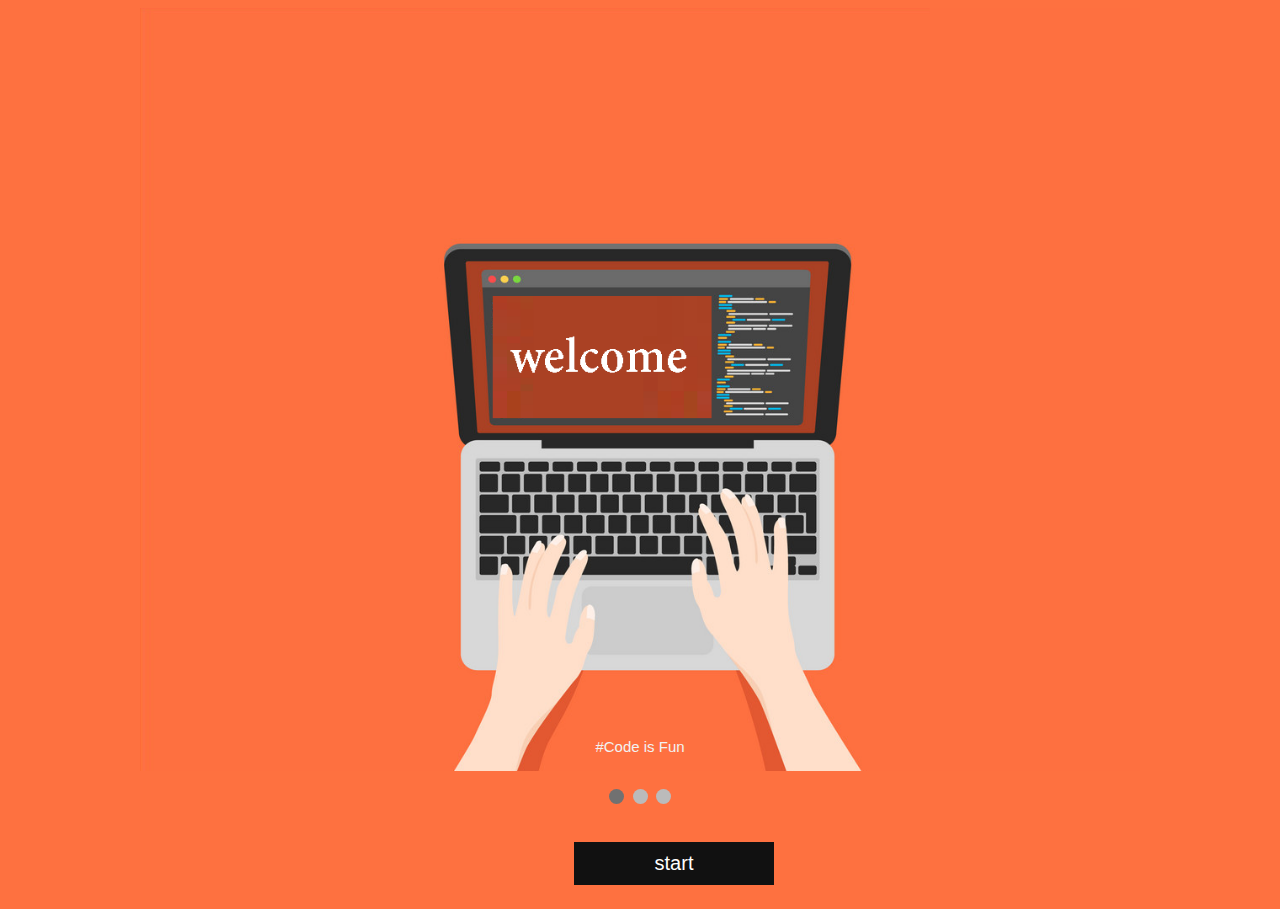
<file: index.html>
<!DOCTYPE html>
<html>
<head>
	<title>Javascript project</title>
	<link rel="stylesheet"  href="css/style.css">
</head>                                                                 <!--Hi Iam Lopez,Aaron Joshua ,G OLA-2 20193144
                                                                              ICCT - Cainta Campus Software engineer in
                                                                        The Future Pls Feel free to enjoy the cool dynamic platform
                                                                                     of the wepage #CodeisFun-->      

<body bgcolor="#fe7140">   
<div class="slideshow-container">

<div class="mySlides fade">
  <div class="numbertext"></div>
  <img src="img/img1.png" style="width:100%">
  <div class="text">#Code is Fun</div>
</div>

<div class="mySlides fade">
  <div class="numbertext"></div>
  <img src="img/img2.png" style="width:100%">
  <div class="text">#Code is Fun</div>
</div>

<div class="mySlides fade">
  <div class="numbertext"></div>
  <img src="img/img3.png" style="width:100%">
  <div class="text">#Code is Fun</div>
</div>

</div>
<br>

<div style="text-align:center">
  <span class="dot"></span> 
  <span class="dot"></span> 
  <span class="dot"></span> 
</div>
<br>
	 <div id="mySidebar" class="sidebar">
  <a href="javascript:void(0)" class="closebtn" onclick="closeNav()">×</a>
   <a href="Lesson/Lesson -1.html">Lesson 1</a>
  <a href="Lesson/Lesson-2.html">Lesson 2</a>
  <a href="Lesson/Lesson-3.html">Lesson 3</a>
  <a href="Lesson/Lesson-4.html">Lesson 4</a>
  <a href="Lesson/Lesson-5.html">Lesson 5</a>
    <a href="Lesson/Lesson-6.html">Lesson 6</a>
  <a href="Lesson/Lesson-7.html">Lesson 7</a>
  <a href="Lesson/Lesson-8.html">Lesson 8</a>
  <a href="Lesson/Lesson-9.html">Lesson 9</a>
  <a href="Lesson/Lesson-10.html">Lesson 10</a>
    <a href="Lesson/Lesson-11.html">Lesson 11</a>
  <a href="Lesson/Lesson-12.html">Lesson 12</a>
  <a href="Lesson/Lesson-13.html">Lesson 13</a>
  <a href="Lesson/Lesson-14.html">Lesson 14</a>
</div>

<div id="main">
  <button class="openbtn" onclick="openNav()">start</button>  
</div>
 
<script>

function openNav() {
  document.getElementById("mySidebar").style.width = "250px";
  document.getElementById("").style.marginLeft = "250px";
}

function closeNav() {
  document.getElementById("mySidebar").style.width = "0";
  document.getElementById("").style.marginLeft= "0";
}
 
var slideIndex = 0;
showSlides();

function showSlides() {
  var i;
  var slides = document.getElementsByClassName("mySlides");
  var dots = document.getElementsByClassName("dot");
  for (i = 0; i < slides.length; i++) {
    slides[i].style.display = "none";  
  }
  slideIndex++;
  if (slideIndex > slides.length) {slideIndex = 1}    
  for (i = 0; i < dots.length; i++) {
    dots[i].className = dots[i].className.replace(" active", "");
  }
  slides[slideIndex-1].style.display = "block";  
  dots[slideIndex-1].className += " active";
  setTimeout(showSlides, 2000); // Change image every 2 seconds
}

</script>
  </body>
</html>
</file>
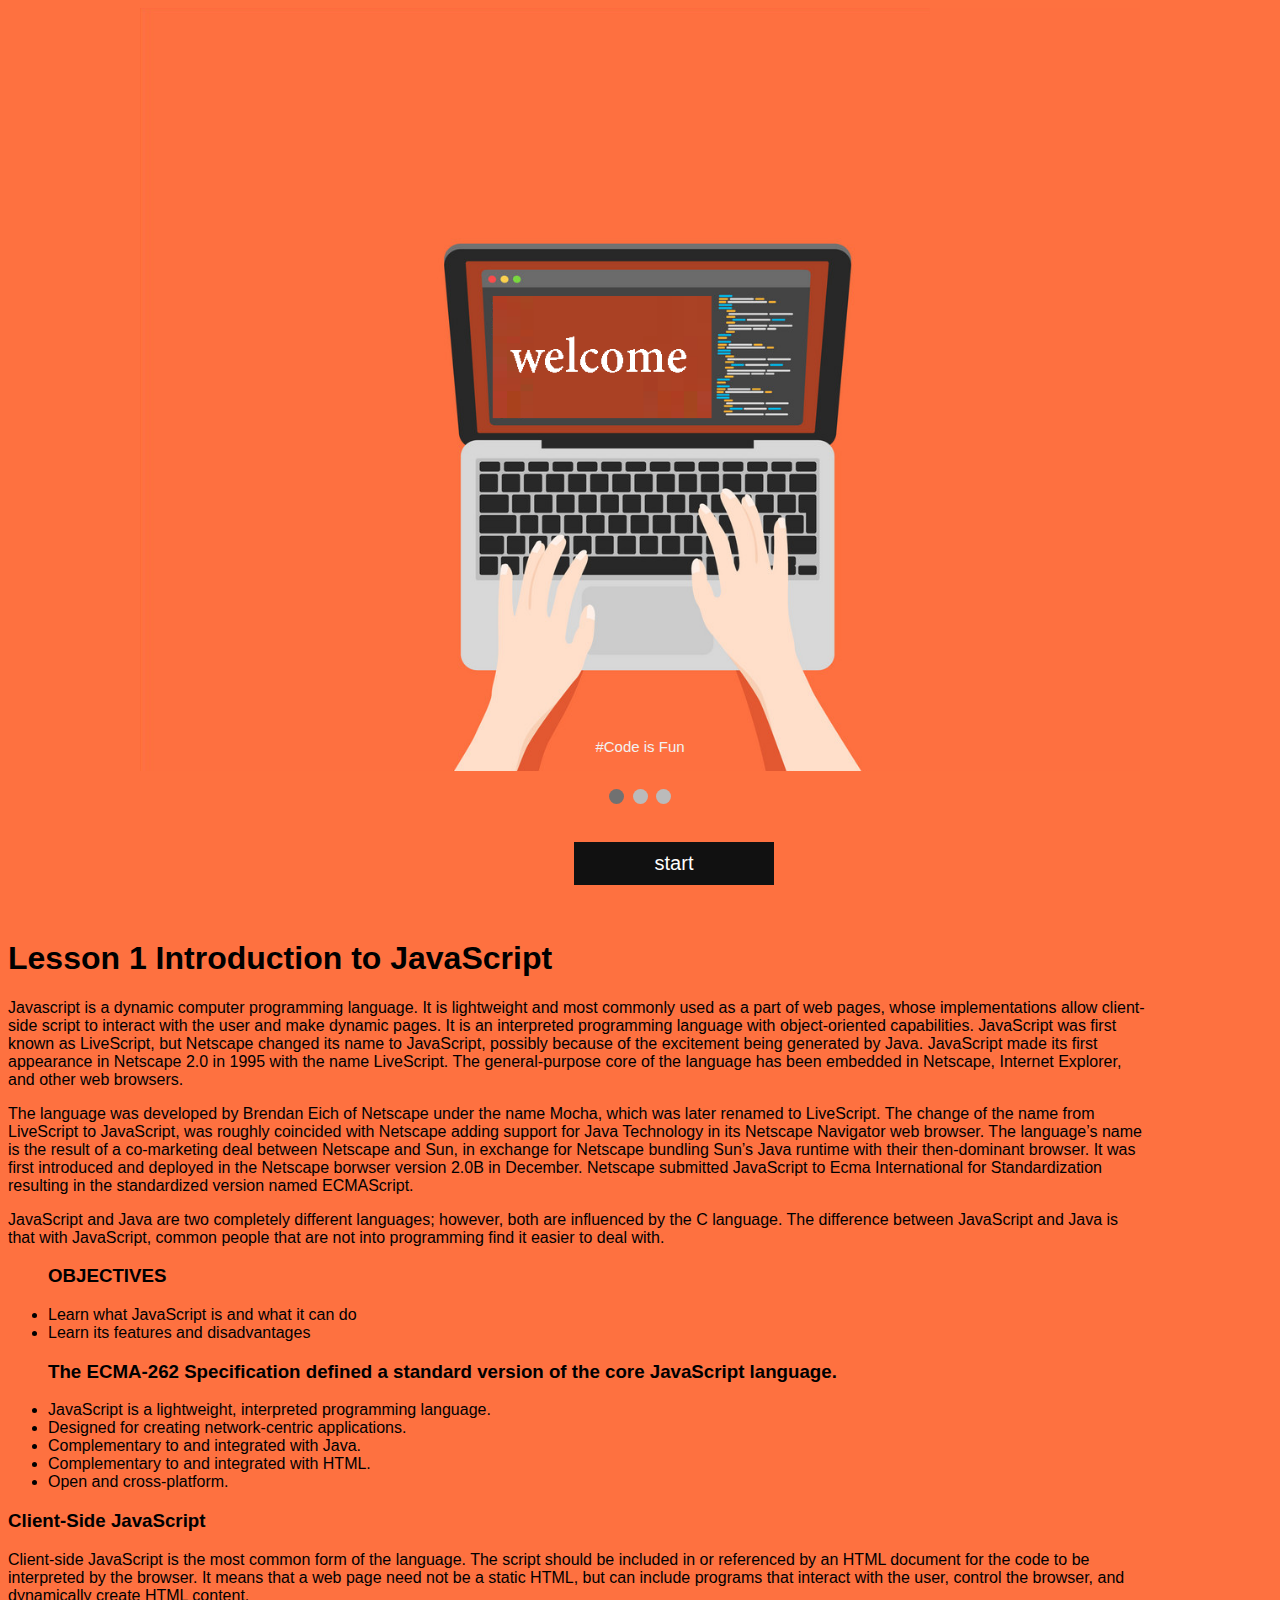
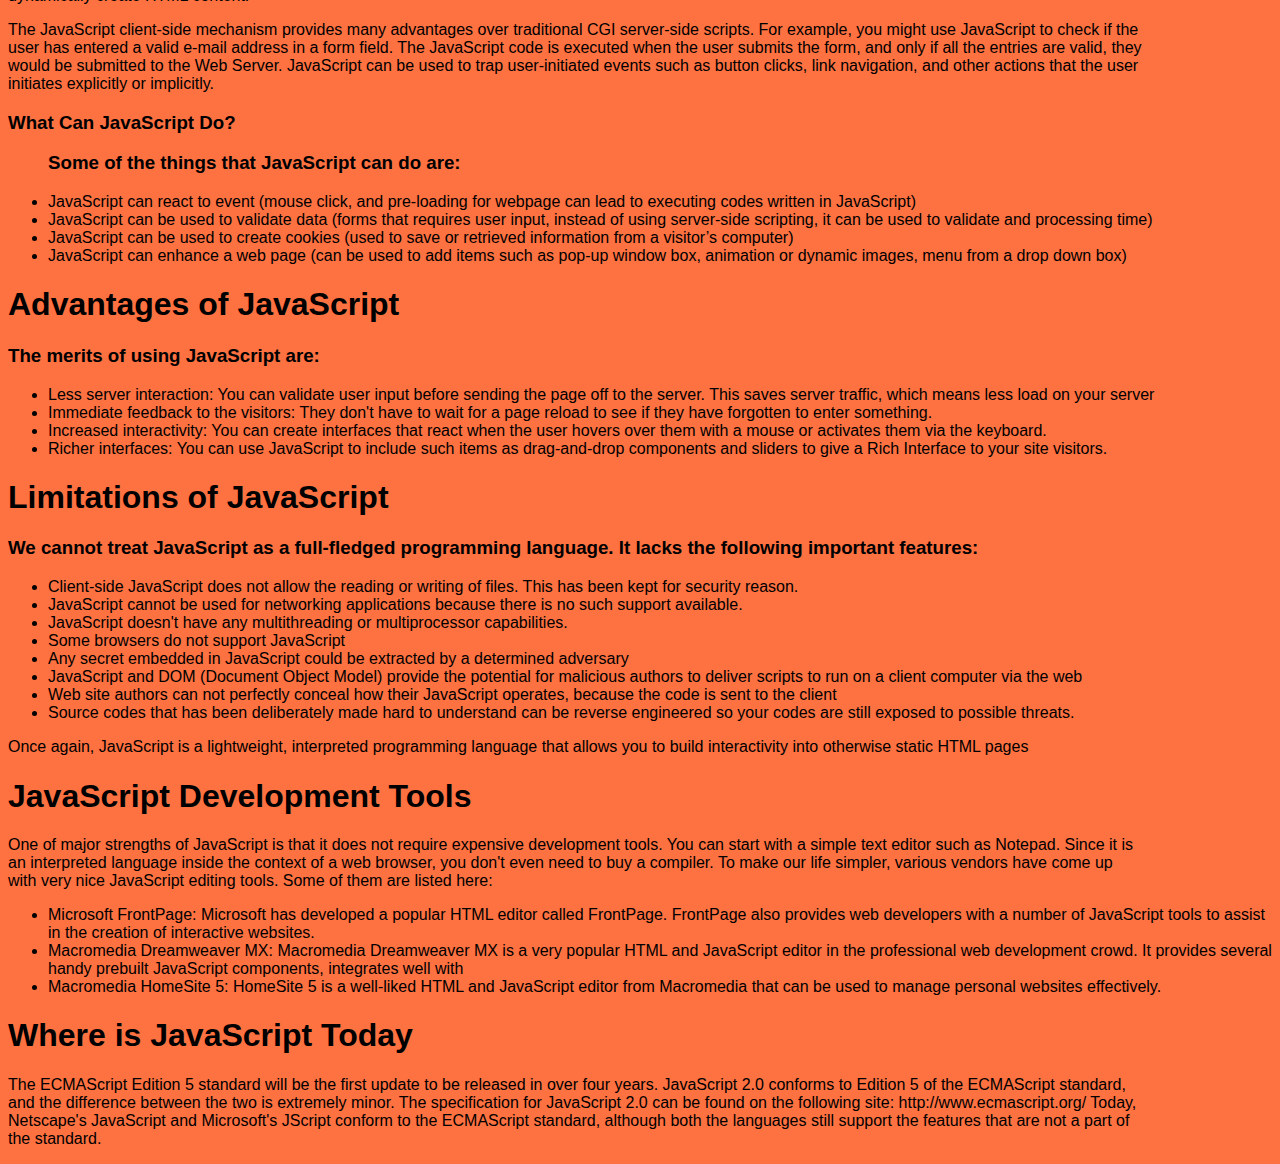
<file: Lesson/Lesson -1.html>
<!DOCTYPE html>
<html>
<head>
	<title>Javascript project</title>
	<link rel="stylesheet"  href="style - 2.css">
     </head>
<body bgcolor="#fe7140">
 

<div class="slideshow-container">

<div class="mySlides fade">
  <div class="numbertext"></div>
  <img src="../img/img1.png" style="width:100%">
  <div class="text">#Code is Fun</div>
</div>

<div class="mySlides fade">
  <div class="numbertext"></div>
  <img src="../img/img2.png" style="width:100%">
  <div class="text">#Code is Fun</div>
</div>

<div class="mySlides fade">
  <div class="numbertext"></div>
  <img src="../img/img3.png" style="width:100%">
  <div class="text">#Code is Fun</div>
</div>

<div class="mySlides fade">
  <div class="numbertext"></div>
  <img src="../img/img4.png" style="width:100%">
  <div class="text">#Code is Fun</div>
</div>


</div>
<br>

<div style="text-align:center">
  <span class="dot"></span> 
  <span class="dot"></span> 
  <span class="dot"></span> 
</div>
<br>
	 <div id="mySidebar" class="sidebar">
  <a href="javascript:void(0)" class="closebtn" onclick="closeNav()">×</a>
    <a href="../index.html">Home</a>
  <a class="btn active" href="Lesson -1.html">Lesson 1</a>
  <a href="Lesson-2.html">Lesson 2</a>
  <a href="Lesson-3.html">Lesson 3</a>
  <a href="Lesson-4.html">Lesson 4</a>
  <a href="Lesson-5.html">Lesson 5</a>
    <a href="Lesson-6.html">Lesson 6</a>
  <a href="Lesson-7.html">Lesson 7</a>
  <a href="Lesson-8.html">Lesson 8</a>
  <a href="Lesson-9.html">Lesson 9</a>
  <a href="Lesson-10.html">Lesson 10</a>
    <a href="Lesson-11.html">Lesson 11</a>
  <a href="Lesson-12.html">Lesson 12</a>
  <a href="Lesson-13.html">Lesson 13</a>
  <a href="Lesson-14.html">Lesson 14</a>
</div>

  
<div id="main">
   <button class="openbtn" onclick="openNav()">start</button>
  </div>
  <br>

  <div class="">
    <h1>Lesson 1 Introduction to JavaScript</h1>
    <p>Javascript is a dynamic computer programming language. It is lightweight and
most commonly used as a part of web pages, whose implementations allow
client-side script to interact with the user and make dynamic pages. It is an
interpreted programming language with object-oriented capabilities.
JavaScript was first known as LiveScript, but Netscape changed its name to
JavaScript, possibly because of the excitement being generated by Java.
JavaScript made its first appearance in Netscape 2.0 in 1995 with the name
LiveScript. The general-purpose core of the language has been embedded in
Netscape, Internet Explorer, and other web browsers.
</p>
<p>The language was developed by Brendan Eich of Netscape under the name Mocha, which was later renamed to LiveScript. The
change of the name from LiveScript to JavaScript, was roughly coincided with Netscape adding support for Java Technology in
its Netscape Navigator web browser. The language’s name is the result of a co-marketing deal between Netscape and Sun, in
exchange for Netscape bundling Sun’s Java runtime with their then-dominant browser. It was first introduced and deployed in
the Netscape borwser version 2.0B in December. Netscape submitted JavaScript to Ecma International for Standardization
resulting in the standardized version named ECMAScript.</p>
<p>JavaScript and Java are two completely different languages; however, both are influenced by the C language. The difference
between JavaScript and Java is that with JavaScript, common people that are not into programming find it easier to deal with.
</p>
<ul>
<h3>OBJECTIVES</h3>
<li>Learn what JavaScript is
and what it can do</li>
<li>Learn its features and
disadvantages
</li></ul>
  </div>
    <ul>
<h3>The ECMA-262 Specification defined a standard version of the core JavaScript language.
</h3>
      <li>JavaScript is a lightweight, interpreted programming language.</li>
      <li>Designed for creating network-centric applications.</li>
      <li>Complementary to and integrated with Java.</li>
      <li>Complementary to and integrated with HTML.
</li>
      <li>Open and cross-platform.</li>
    </ul>
    <h3>Client-Side JavaScript </h3>
      <p>Client-side JavaScript is the most common form of the language. The script should be included in or referenced by an HTML
document for the code to be interpreted by the browser.
It means that a web page need not be a static HTML, but can include programs that interact with the user, control the browser,
and dynamically create HTML content.</p>
<p>The JavaScript client-side mechanism provides many advantages over traditional CGI server-side scripts. For example, you might
use JavaScript to check if the user has entered a valid e-mail address in a form field.
The JavaScript code is executed when the user submits the form, and only if all the entries are valid, they would be submitted
to the Web Server.
JavaScript can be used to trap user-initiated events such as button clicks, link navigation, and other actions that the user initiates
explicitly or implicitly.</p> 
  <h3>What Can JavaScript Do? </h3>
  <ul><h3>Some of the things that JavaScript can do are:</h3>
  <li>JavaScript can react to event (mouse click, and pre-loading for webpage can lead to executing codes written in
JavaScript)</li>
  <li>JavaScript can be used to validate data (forms that requires user input, instead of using server-side scripting, it can be
used to validate and processing time)</li>
  <li>JavaScript can be used to create cookies (used to save or retrieved information from a visitor’s computer)</li>
  <li>JavaScript can enhance a web page (can be used to add items such as pop-up window box, animation or dynamic
images, menu from a drop down box)
</li>
  </ul>
  <h1>Advantages of JavaScript </h1>
  <h3>The merits of using JavaScript are:</h3>
    <ul>
      <li>Less server interaction: You can validate user input before sending the page off to the server. This saves server traffic,
which means less load on your server</li>
      <li>Immediate feedback to the visitors: They don't have to wait for a page reload to see if they have forgotten to enter
something.</li>
      <li>Increased interactivity: You can create interfaces that react when the user hovers over them with a mouse or activates
them via the keyboard.</li>
      <li>Richer interfaces: You can use JavaScript to include such items as drag-and-drop components and sliders to give a Rich
Interface to your site visitors.</li>
    </ul>
    <h1>Limitations of JavaScript </h1>
      <h3>We cannot treat JavaScript as a full-fledged programming language. It lacks the
following important features:</h3>
<ul>
  <li>Client-side JavaScript does not allow the reading or writing of files. This has been kept for security reason.
</li>
  <li>JavaScript cannot be used for networking applications because there is no such support available.</li>
  <li>JavaScript doesn't have any multithreading or multiprocessor capabilities.</li>
  <li>Some browsers do not support JavaScript</li>
  <li>Any secret embedded in JavaScript could be extracted by a determined adversary</li>
  <li>JavaScript and DOM (Document Object Model) provide the potential for malicious authors to deliver scripts to run on
a client computer via the web</li>
  <li>Web site authors can not perfectly conceal how their JavaScript operates, because the code is sent to the client
</li>
  <li>Source codes that has been deliberately made hard to understand can be reverse engineered so your codes are still
exposed to possible threats.</li>
</ul>
<p>Once again, JavaScript is a lightweight, interpreted programming language that allows you to build interactivity into otherwise
static HTML pages</p>
<h1>JavaScript Development Tools </h1>
<p>One of major strengths of JavaScript is that it does not require expensive development tools. You can start with a simple text
editor such as Notepad. Since it is an interpreted language inside the context of a web browser, you don't even need to buy a
compiler.
To make our life simpler, various vendors have come up with very nice JavaScript editing tools. Some of them are listed here:</p>
<ul>
  <li>Microsoft FrontPage: Microsoft has developed a popular HTML editor called FrontPage. FrontPage also provides web
developers with a number of JavaScript tools to assist in the creation of interactive websites.</li>
  <li>Macromedia Dreamweaver MX: Macromedia Dreamweaver MX is a very popular HTML and JavaScript editor in the
professional web development crowd. It provides several handy prebuilt JavaScript components, integrates well with </li>
  <li>Macromedia HomeSite 5: HomeSite 5 is a well-liked HTML and JavaScript editor from Macromedia that can be used to
manage personal websites effectively.</li>
</ul>
<h1>Where is JavaScript Today</h1>
<p>The ECMAScript Edition 5 standard will be the first update to be released in over four years. JavaScript 2.0 conforms to Edition
5 of the ECMAScript standard, and the difference between the two is extremely minor. The specification for JavaScript 2.0 can
be found on the following site: http://www.ecmascript.org/ Today, Netscape's JavaScript and Microsoft's JScript conform to the
ECMAScript standard, although both the languages still support the features that are not a part of the standard.</p>

   <script>

function openNav() {
  document.getElementById("mySidebar").style.width = "250px";
  document.getElementById("").style.marginLeft = "250px";
}

function closeNav() {
  document.getElementById("mySidebar").style.width = "0";
  document.getElementById("").style.marginLeft= "0";
}
 
var slideIndex = 0;
showSlides();

function showSlides() {
  var i;
  var slides = document.getElementsByClassName("mySlides");
  var dots = document.getElementsByClassName("dot");
  for (i = 0; i < slides.length; i++) {
    slides[i].style.display = "none";  
  }
  slideIndex++;
  if (slideIndex > slides.length) {slideIndex = 1}    
  for (i = 0; i < dots.length; i++) {
    dots[i].className = dots[i].className.replace(" active", "");
  }
  slides[slideIndex-1].style.display = "block";  
  dots[slideIndex-1].className += " active";
  setTimeout(showSlides, 2000); // Change image every 2 seconds
}

</script>
  </body>
</html>
</file>
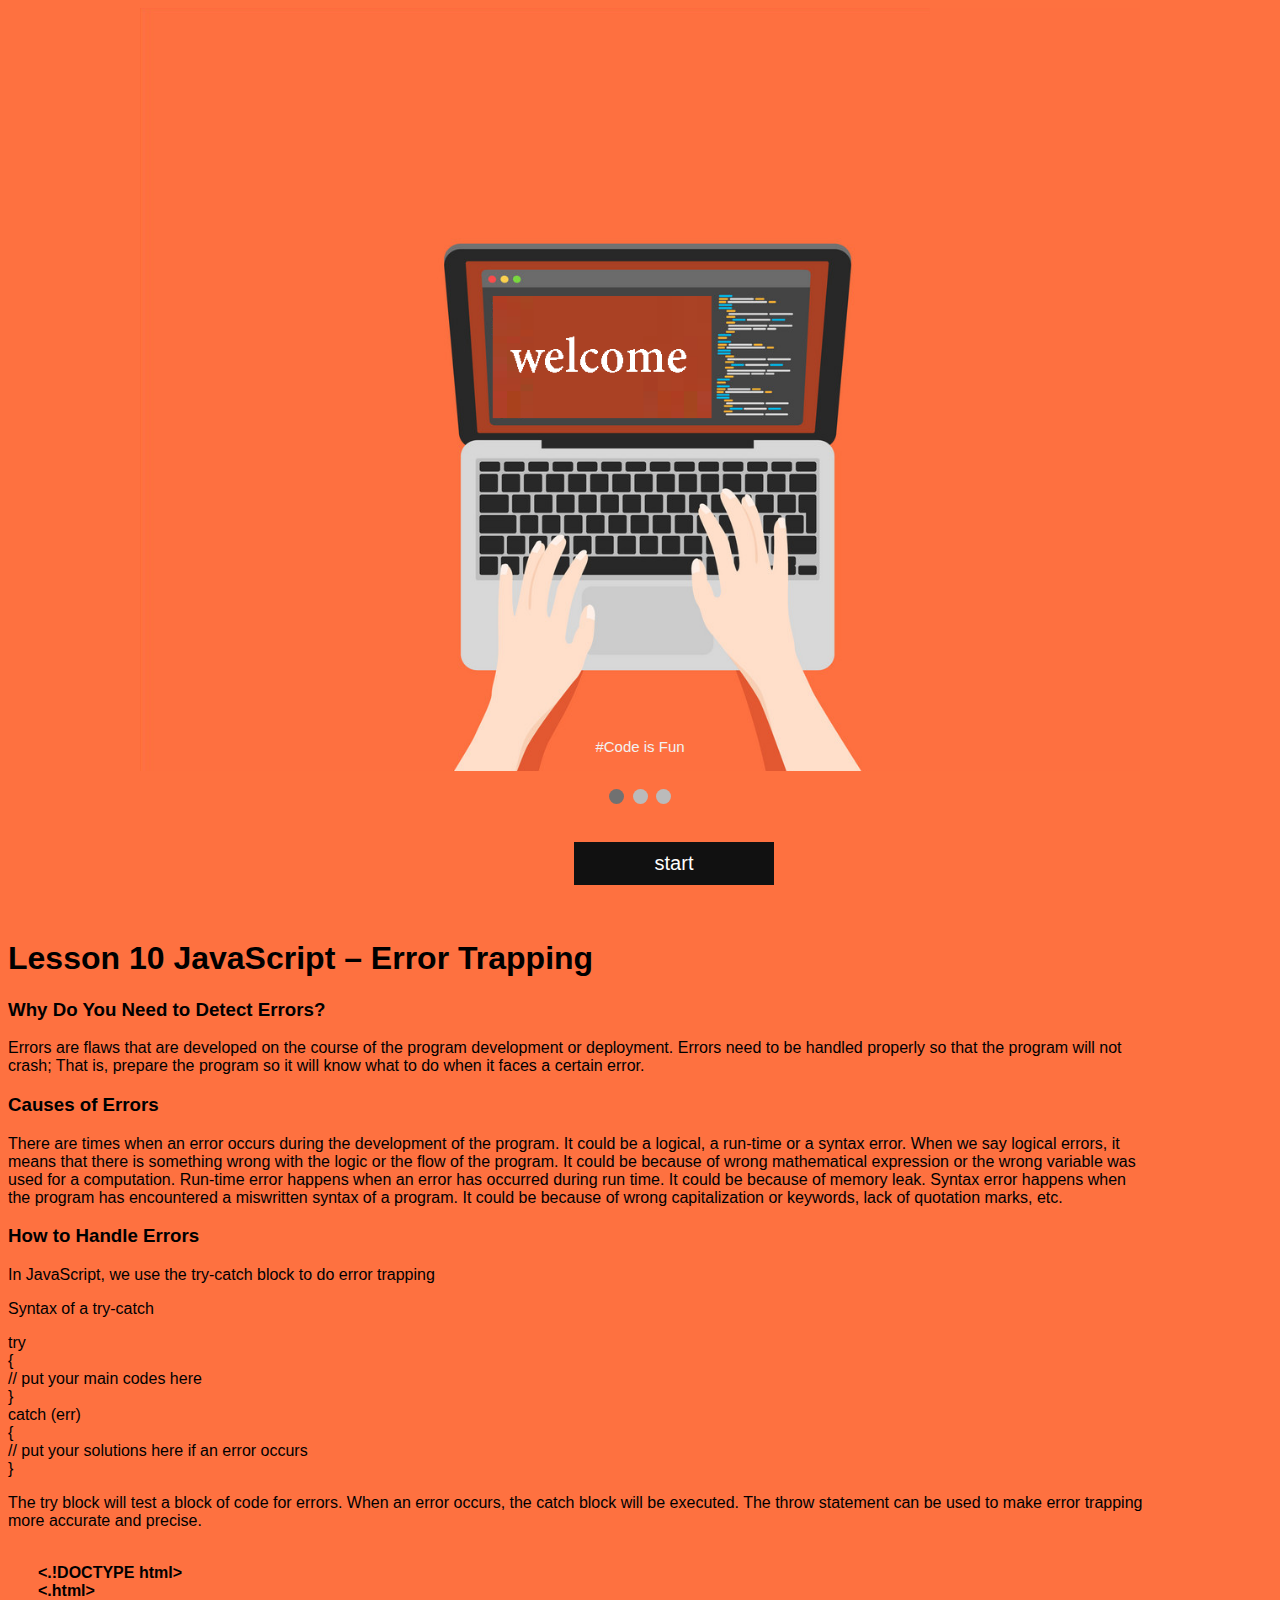
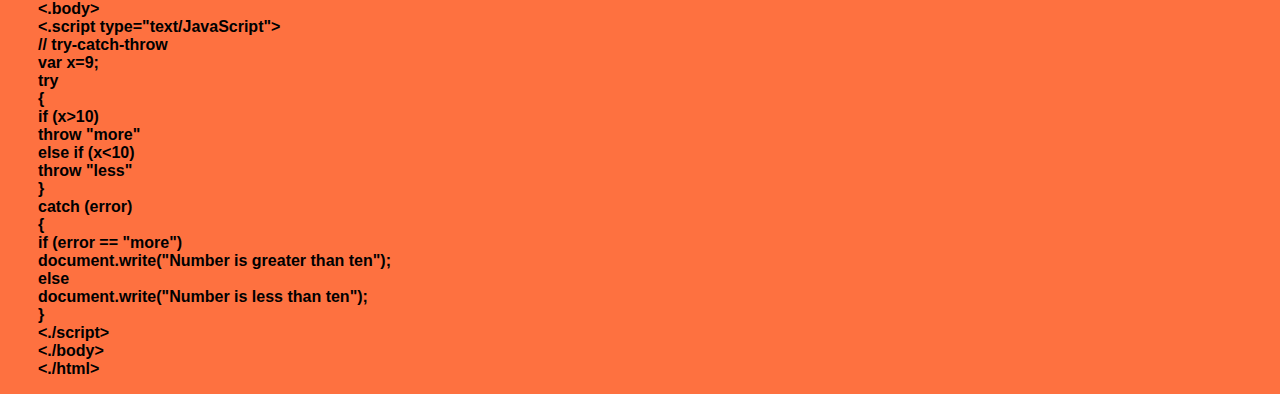
<file: Lesson/Lesson-10.html>
<!DOCTYPE html>
<html>
<head>
	<title>Javascript project</title>
	<link rel="stylesheet"  href="style - 2.css">
     </head>
<body bgcolor="#fe7140">
 

<div class="slideshow-container">

<div class="mySlides fade">
  <div class="numbertext"></div>
  <img src="../img/img1.png" style="width:100%">
  <div class="text">#Code is Fun</div>
</div>

<div class="mySlides fade">
  <div class="numbertext"></div>
  <img src="../img/img2.png" style="width:100%">
  <div class="text">#Code is Fun</div>
</div>

<div class="mySlides fade">
  <div class="numbertext"></div>
  <img src="../img/img3.png" style="width:100%">
  <div class="text">#Code is Fun</div>
</div>

<div class="mySlides fade">
  <div class="numbertext"></div>
  <img src="../img/img4.png" style="width:100%">
  <div class="text">#Code is Fun</div>
</div>


</div>
<br>

<div style="text-align:center">
  <span class="dot"></span> 
  <span class="dot"></span> 
  <span class="dot"></span> 
</div>
<br>
	 <div id="mySidebar" class="sidebar">
  <a href="javascript:void(0)" class="closebtn" onclick="closeNav()">×</a>
    <a href="../index.html">Home</a>
   <a href="Lesson -1.html">Lesson 1</a>
  <a href="Lesson-2.html">Lesson 2</a>
  <a href="Lesson-3.html">Lesson 3</a>
  <a href="Lesson-4.html">Lesson 4</a>
  <a href="Lesson-5.html">Lesson 5</a>
    <a href="Lesson-6.html">Lesson 6</a>
  <a href="Lesson-7.html">Lesson 7</a>
  <a href="Lesson-8.html">Lesson 8</a>
  <a href="Lesson-9.html">Lesson 9</a>
  <a class="btn active" href="Lesson-10.html">Lesson 10</a>
    <a href="Lesson-11.html">Lesson 11</a>
  <a href="Lesson-12.html">Lesson 12</a>
  <a href="Lesson-13.html">Lesson 13</a>
  <a href="Lesson-14.html">Lesson 14</a>
</div>


  
<div id="main">
   <button class="openbtn" onclick="openNav()">start</button>
  </div>
  <br>

  <div class="">
  <h1>Lesson 10 JavaScript – Error Trapping</h1>
  <h3>Why Do You Need to Detect Errors? </h3>
  <p>
    Errors are flaws that are developed on the course of the program development or deployment. Errors need to be handled
properly so that the program will not crash; That is, prepare the program so it will know what to do when it faces a certain
error.
 </p>
 <h3>
   Causes of Errors 
 </h3>
 <p>
   There are times when an error occurs during the development of the program. It could be a logical, a run-time or a syntax
error. When we say logical errors, it means that there is something wrong with the logic or the flow of the program. It could
be because of wrong mathematical expression or the wrong variable was used for a computation. Run-time error happens
when an error has occurred during run time. It could be because of memory leak. Syntax error happens when the program
has encountered a miswritten syntax of a program. It could be because of wrong capitalization or keywords, lack of quotation
marks, etc.
 </p>
 <h3>
 How to Handle Errors 
 </h3>
 <p>
   In JavaScript, we use the try-catch block to do error trapping
 </p>
 <p>Syntax of a try-catch</p>
 <p>
   try<br>
{<br>
// put your main codes here<br>
}<br>
catch (err)<br>
{<br>
// put your solutions here if an error occurs<br>
}
 </p>
 <p>
   The try block will test a block of code for errors. When an error occurs, the catch block will be executed. The throw statement
can be used to make error trapping more accurate and precise.
 </p>
 <div class="code"> 
 <p>
 <br>
 <b>
   <.!DOCTYPE html><br>
<.html><br>
<.body><br>
<.script type="text/JavaScript"><br>
// try-catch-throw<br>
var x=9;<br>
try<br>
{<br>
if (x>10)<br>
throw "more"<br>
else if (x<10)<br>
throw "less"<br>
}<br>
catch (error)<br>
{<br>
if (error == "more")<br>
document.write("Number is greater than ten");<br>
else<br>
document.write("Number is less than ten");<br>
}<br>
<./script><br>
<./body><br>
<./html><br>
 </p>
 </b>
    </div>


 <script>

function openNav() {
  document.getElementById("mySidebar").style.width = "250px";
  document.getElementById("").style.marginLeft = "250px";
}

function closeNav() {
  document.getElementById("mySidebar").style.width = "0";
  document.getElementById("").style.marginLeft= "0";
}
 
var slideIndex = 0;
showSlides();

function showSlides() {
  var i;
  var slides = document.getElementsByClassName("mySlides");
  var dots = document.getElementsByClassName("dot");
  for (i = 0; i < slides.length; i++) {
    slides[i].style.display = "none";  
  }
  slideIndex++;
  if (slideIndex > slides.length) {slideIndex = 1}    
  for (i = 0; i < dots.length; i++) {
    dots[i].className = dots[i].className.replace(" active", "");
  }
  slides[slideIndex-1].style.display = "block";  
  dots[slideIndex-1].className += " active";
  setTimeout(showSlides, 2000); // Change image every 2 seconds
}

</script>
  </body>
</html>
</file>
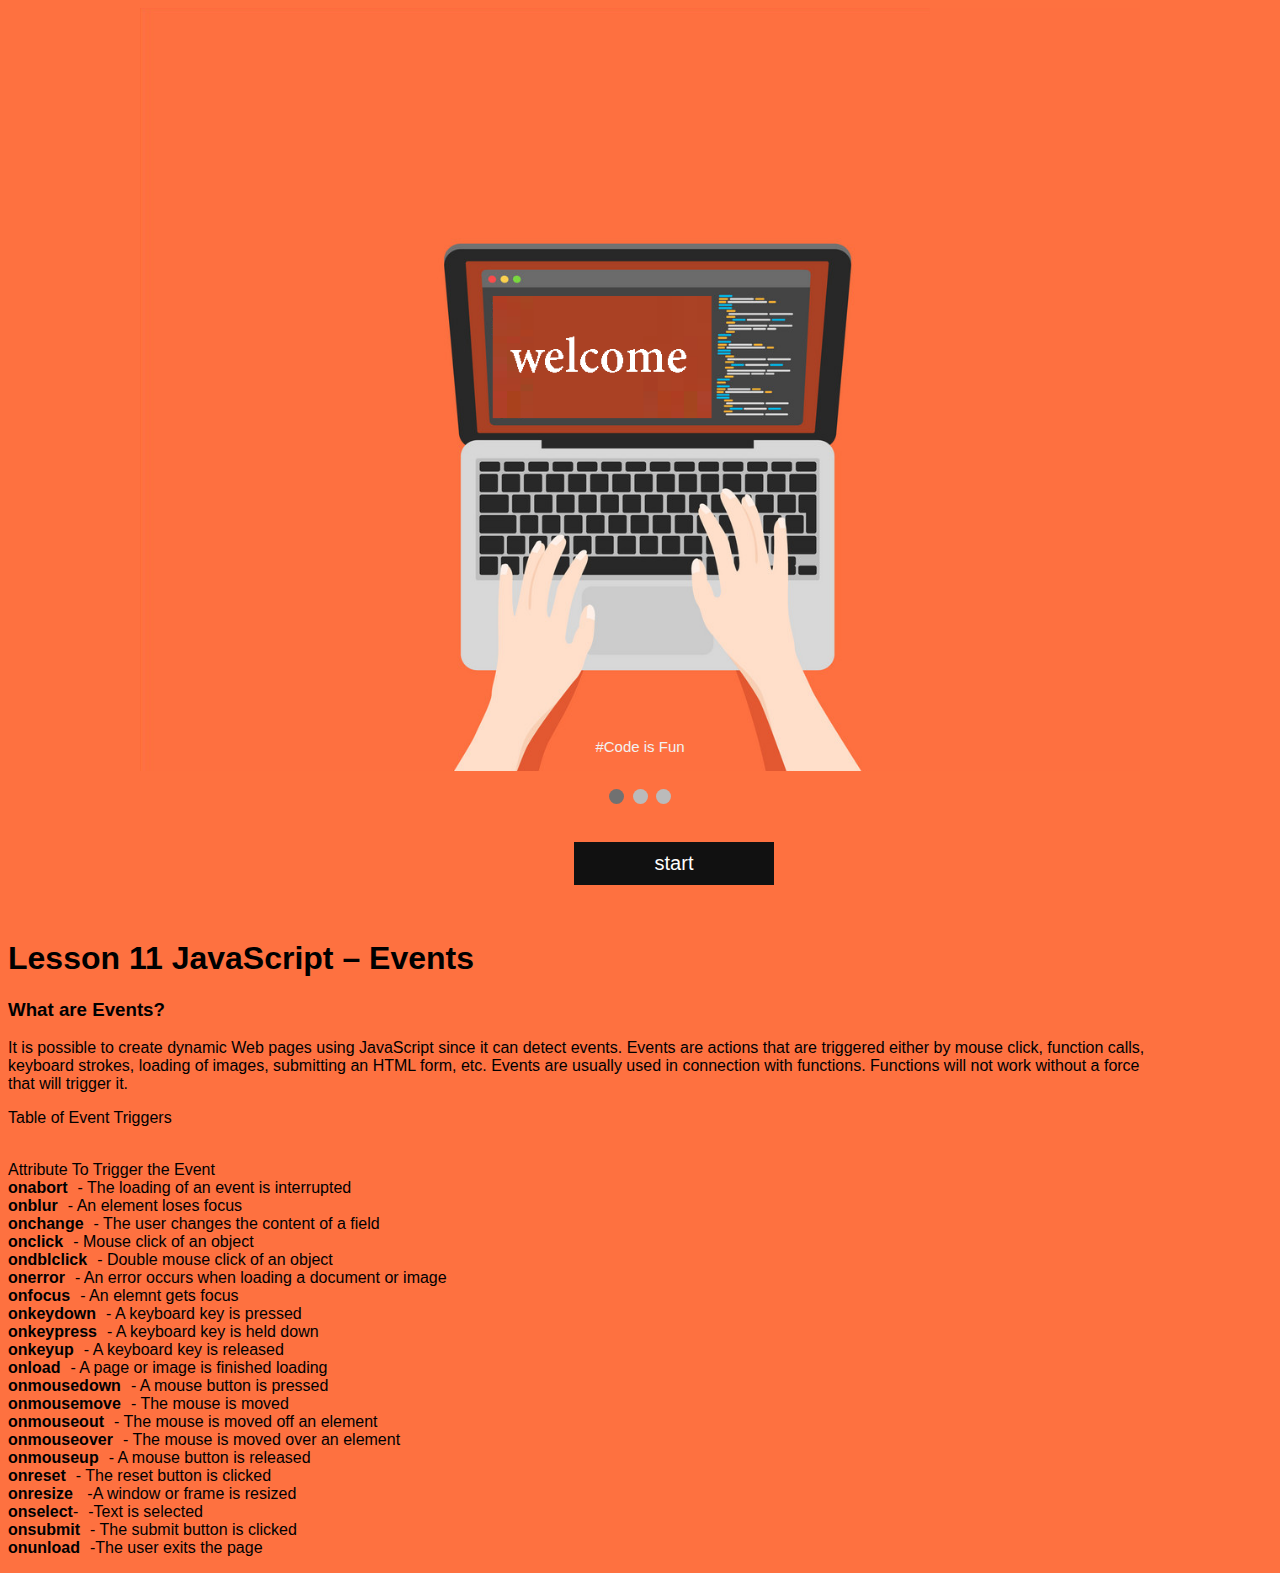
<file: Lesson/Lesson-11.html>
<!DOCTYPE html>
<html>
<head>
	<title>Javascript project</title>
	<link rel="stylesheet"  href="style - 2.css">
     </head>
<body bgcolor="#fe7140">
 

<div class="slideshow-container">

<div class="mySlides fade">
  <div class="numbertext"></div>
  <img src="../img/img1.png" style="width:100%">
  <div class="text">#Code is Fun</div>
</div>

<div class="mySlides fade">
  <div class="numbertext"></div>
  <img src="../img/img2.png" style="width:100%">
  <div class="text">#Code is Fun</div>
</div>

<div class="mySlides fade">
  <div class="numbertext"></div>
  <img src="../img/img3.png" style="width:100%">
  <div class="text">#Code is Fun</div>
</div>

<div class="mySlides fade">
  <div class="numbertext"></div>
  <img src="../img/img4.png" style="width:100%">
  <div class="text">#Code is Fun</div>
</div>


</div>
<br>

<div style="text-align:center">
  <span class="dot"></span> 
  <span class="dot"></span> 
  <span class="dot"></span> 
</div>
<br>
	 <div id="mySidebar" class="sidebar">
  <a href="javascript:void(0)" class="closebtn" onclick="closeNav()">×</a>
    <a href="../index.html">Home</a>
    <a href="Lesson -1.html">Lesson 1</a>
  <a href="Lesson-2.html">Lesson 2</a>
  <a href="Lesson-3.html">Lesson 3</a>
  <a href="Lesson-4.html">Lesson 4</a>
  <a href="Lesson-5.html">Lesson 5</a>
    <a href="Lesson-6.html">Lesson 6</a>
  <a href="Lesson-7.html">Lesson 7</a>
  <a href="Lesson-8.html">Lesson 8</a>
  <a href="Lesson-9.html">Lesson 9</a>
  <a href="Lesson-10.html">Lesson 10</a>
    <a class="btn active"  href="Lesson-11.html">Lesson 11</a>
  <a href="Lesson-12.html">Lesson 12</a>
  <a href="Lesson-13.html">Lesson 13</a>
  <a href="Lesson-14.html">Lesson 14</a>
</div>


  
<div id="main">
   <button class="openbtn" onclick="openNav()">start</button>
  </div>
  <br>

  <div class="">
  <h1>Lesson 11 JavaScript – Events</h1>
  <h3>What are Events? </h3>
  <p>
    It is possible to create dynamic Web pages using JavaScript since it can detect events. Events are actions that are triggered
either by mouse click, function calls, keyboard strokes, loading of images, submitting an HTML form, etc.
Events are usually used in connection with functions. Functions will not work without a force that will trigger it.
  </p>
  <p>Table of Event Triggers</p>
  <p>
   <br> Attribute To Trigger the Event<br>
<b>onabort</b><span style="padding: 0 10px;">- The loading of an event is interrupted<br>
<b>onblur</b><span style="padding: 0 10px;">- An element loses focus<br>
<b>onchange</b><span style="padding: 0 10px;">- The user changes the content of a field<br>
<b>onclick</b><span style="padding: 0 10px;">- Mouse click of an object<br>
<b>ondblclick</b><span style="padding: 0 10px;">- Double mouse click of an object<br>
<b>onerror</b><span style="padding: 0 10px;">- An error occurs when loading a document or image<br>
<b>onfocus</b><span style="padding: 0 10px;">- An elemnt gets focus<br>
<b>onkeydown</b><span style="padding: 0 10px;">- A keyboard key is pressed<br>
<b>onkeypress</b><span style="padding: 0 10px;">- A keyboard key is held down<br>
<b>onkeyup</b><span style="padding: 0 10px;">- A keyboard key is released<br>
<b>onload</b><span style="padding: 0 10px;">- A page or image is finished loading<br>
<b>onmousedown</b><span style="padding: 0 10px;">- A mouse button is pressed<br>
<b>onmousemove</b><span style="padding: 0 10px;">- The mouse is moved<br>
<b>onmouseout</b><span style="padding: 0 10px;">- The mouse is moved off an element<br>
<b>onmouseover</b><span style="padding: 0 10px;">- The mouse is moved over an element<br>
<b>onmouseup</b><span style="padding: 0 10px;">- A mouse button is released<br>
<b>onreset</b><span style="padding: 0 10px;">- The reset button is clicked<br>
<b>onresize</b><span style="padding: 0 10px;"> -A window or frame is resized<br>
<b>onselect</b>-<span style="padding: 0 10px;">-Text is selected<br>
<b>onsubmit</b><span style="padding: 0 10px;">- The submit button is clicked<br>
<b>onunload</b><span style="padding: 0 10px;">-The user exits the page<br>

  </p>
    


 <script>

function openNav() {
  document.getElementById("mySidebar").style.width = "250px";
  document.getElementById("").style.marginLeft = "250px";
}

function closeNav() {
  document.getElementById("mySidebar").style.width = "0";
  document.getElementById("").style.marginLeft= "0";
}
 
var slideIndex = 0;
showSlides();

function showSlides() {
  var i;
  var slides = document.getElementsByClassName("mySlides");
  var dots = document.getElementsByClassName("dot");
  for (i = 0; i < slides.length; i++) {
    slides[i].style.display = "none";  
  }
  slideIndex++;
  if (slideIndex > slides.length) {slideIndex = 1}    
  for (i = 0; i < dots.length; i++) {
    dots[i].className = dots[i].className.replace(" active", "");
  }
  slides[slideIndex-1].style.display = "block";  
  dots[slideIndex-1].className += " active";
  setTimeout(showSlides, 2000); // Change image every 2 seconds
}

</script>
  </body>
</html>
</file>
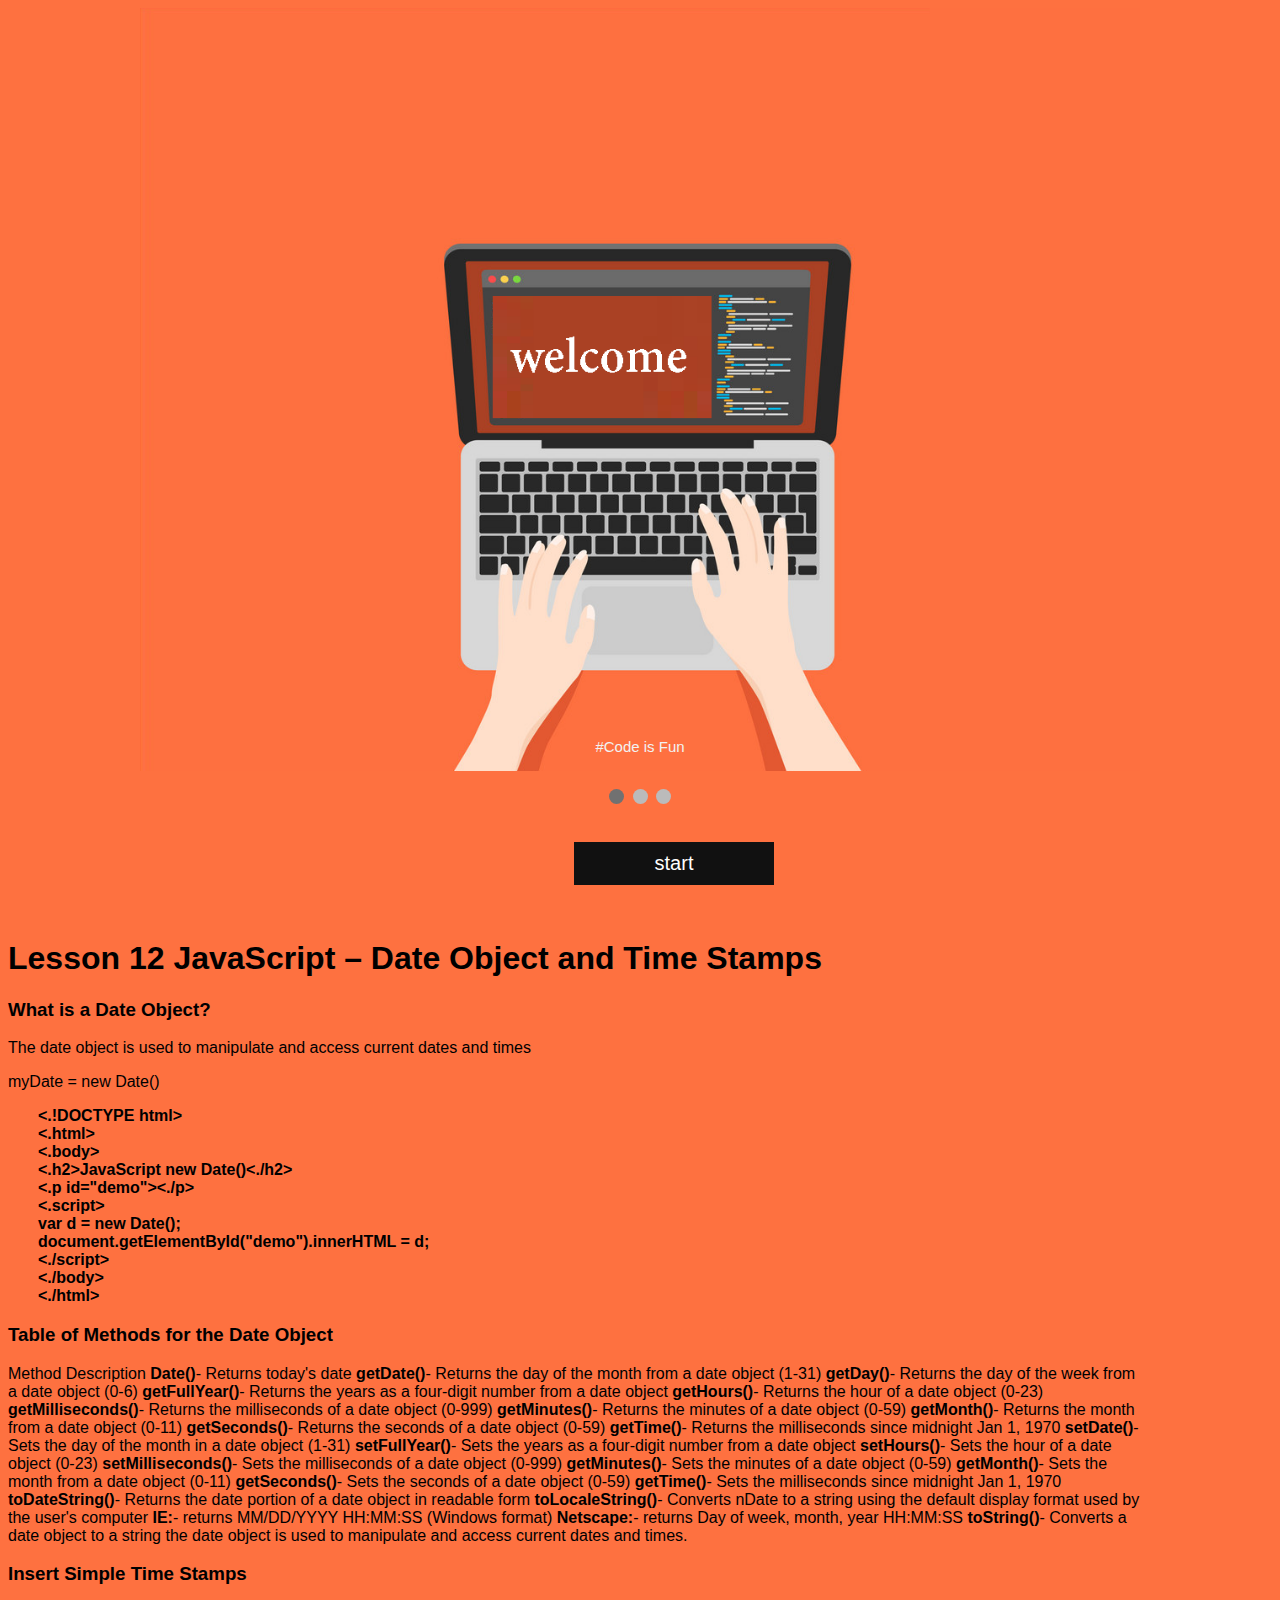
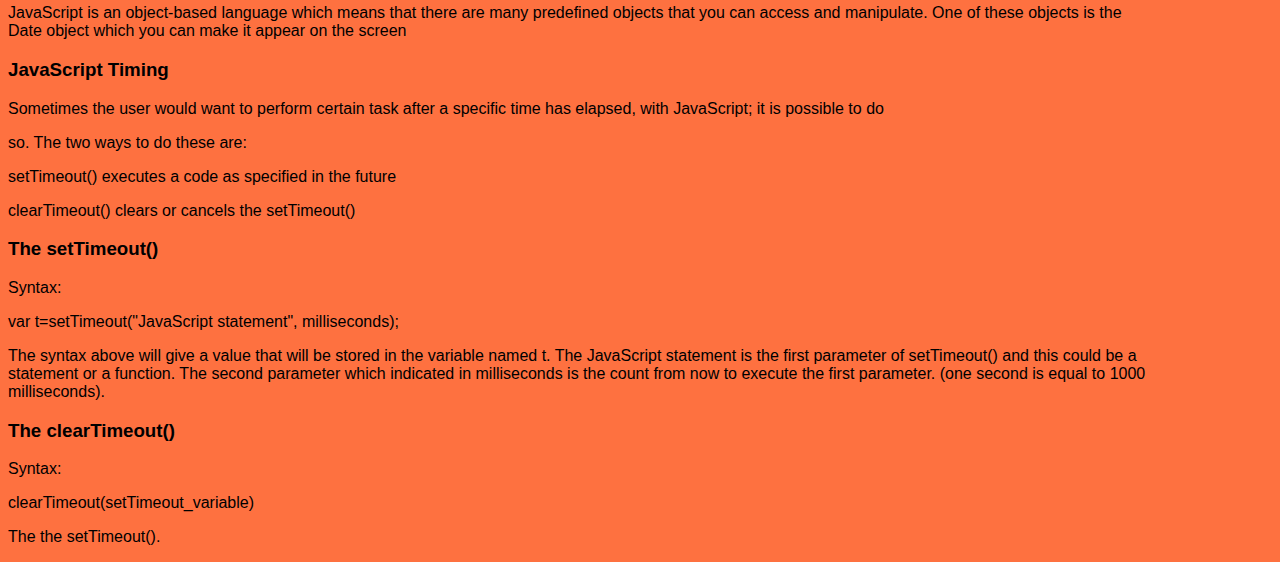
<file: Lesson/Lesson-12.html>
<!DOCTYPE html>
<html>
<head>
	<title>Javascript project</title>
	<link rel="stylesheet"  href="style - 2.css">
     </head>
<body bgcolor="#fe7140">
 

<div class="slideshow-container">

<div class="mySlides fade">
  <div class="numbertext"></div>
  <img src="../img/img1.png" style="width:100%">
  <div class="text">#Code is Fun</div>
</div>

<div class="mySlides fade">
  <div class="numbertext"></div>
  <img src="../img/img2.png" style="width:100%">
  <div class="text">#Code is Fun</div>
</div>

<div class="mySlides fade">
  <div class="numbertext"></div>
  <img src="../img/img3.png" style="width:100%">
  <div class="text">#Code is Fun</div>
</div>

<div class="mySlides fade">
  <div class="numbertext"></div>
  <img src="../img/img4.png" style="width:100%">
  <div class="text">#Code is Fun</div>
</div>


</div>
<br>

<div style="text-align:center">
  <span class="dot"></span> 
  <span class="dot"></span> 
  <span class="dot"></span> 
</div>
<br>
	 <div id="mySidebar" class="sidebar">
  <a href="javascript:void(0)" class="closebtn" onclick="closeNav()">×</a>
    <a href="../index.html">Home</a>
    <a href="Lesson -1.html">Lesson 1</a>
  <a href="Lesson-2.html">Lesson 2</a>
  <a href="Lesson-3.html">Lesson 3</a>
  <a href="Lesson-4.html">Lesson 4</a>
  <a href="Lesson-5.html">Lesson 5</a>
    <a href="Lesson-6.html">Lesson 6</a>
  <a href="Lesson-7.html">Lesson 7</a>
  <a href="Lesson-8.html">Lesson 8</a>
  <a href="Lesson-9.html">Lesson 9</a>
  <a href="Lesson-10.html">Lesson 10</a>
    <a href="Lesson-11.html">Lesson 11</a>
  <a class="btn active" href="Lesson-12.html">Lesson 12</a>
  <a href="Lesson-13.html">Lesson 13</a>
  <a href="Lesson-14.html">Lesson 14</a>
</div>


  
<div id="main">
   <button class="openbtn" onclick="openNav()">start</button>
  </div>
  <br>

  <div class="">
  <h1>Lesson 12 JavaScript – Date Object and Time
 Stamps</h1>
 <h3>
   What is a Date Object? 
 </h3>
 <p>
   The date object is used to manipulate and access current dates and times
 </p>
 <p>
   myDate = new Date()
 </p>
 <div class="code"> 
 <p>
 <b>
   <.!DOCTYPE html><br>
<.html><br>
<.body><br>
<.h2>JavaScript new Date()<./h2><br>
<.p id="demo"><./p><br>
<.script><br>
var d = new Date();<br>
document.getElementById("demo").innerHTML = d;<br>
<./script><br>
<./body><br>
<./html><br>
</b>
 </p>
 </div>
 <h3>
   Table of Methods for the Date Object
 </h3>
 <p>
   Method Description
<b>Date()</b>- Returns today's date
<b>getDate()</b>- Returns the day of the month from a date object (1-31)
<b>getDay()</b>- Returns the day of the week from a date object (0-6)
<b>getFullYear()</b>- Returns the years as a four-digit number from a date object
<b>getHours()</b>- Returns the hour of a date object (0-23)
<b>getMilliseconds()</b>- Returns the milliseconds of a date object (0-999)
<b>getMinutes()</b>- Returns the minutes of a date object (0-59)
<b>getMonth()</b>- Returns the month from a date object (0-11)
<b>getSeconds()</b>- Returns the seconds of a date object (0-59)
<b>getTime()</b>- Returns the milliseconds since midnight Jan 1, 1970
<b>setDate()</b>- Sets the day of the month in a date object (1-31)
<b>setFullYear()</b>- Sets the years as a four-digit number from a date object
<b>setHours()</b>- Sets the hour of a date object (0-23)
<b>setMilliseconds()</b>- Sets the milliseconds of a date object (0-999)
<b>getMinutes()</b>- Sets the minutes of a date object (0-59)
<b>getMonth()</b>- Sets the month from a date object (0-11)
<b>getSeconds()</b>- Sets the seconds of a date object (0-59)
<b>getTime()</b>- Sets the milliseconds since midnight Jan 1, 1970
<b>toDateString()</b>- Returns the date portion of a date object in readable form
<b>toLocaleString()</b>- Converts nDate to a string using the default display format used by the user's computer
<b>IE:</b>- returns MM/DD/YYYY HH:MM:SS (Windows format)
<b>Netscape:</b>- returns Day of week, month, year HH:MM:SS
<b>toString()</b>- Converts a date object to a string the date object is used to manipulate and access current dates and times.
 </p>
  <h3>Insert Simple Time Stamps </h3>
  <p>
    JavaScript is an object-based language which means that there are many predefined objects that you can access and
manipulate. One of these objects is the Date object which you can make it appear on the screen
  </p>
    <h3>JavaScript Timing</h3>
    <p>
      Sometimes the user would want to perform certain task after a specific time has elapsed, with JavaScript; it is possible to do 
    </p>
    <p>so. The two ways to do these are:</p>
    <p>setTimeout() executes a code as specified in the future</p>
    <p>clearTimeout() clears or cancels the setTimeout()</p>
    <h3>The setTimeout() </h3>
    <p>
      Syntax:
    </p>
    <p>
      var t=setTimeout("JavaScript statement", milliseconds); 
    </p>
    <p>
      The syntax above will give a value that will be stored in the variable named t.
The JavaScript statement is the first parameter of setTimeout() and this could be a statement or a function. The second
parameter which indicated in milliseconds is the count from now to execute the first parameter. (one second is equal to 1000
milliseconds).
    </p>
    <h3>
      The clearTimeout() 
      </h3>
      <p>
        Syntax:
      </p>
      <p>
        clearTimeout(setTimeout_variable) 
      </p>
      <p>
        The the setTimeout().
      </p>



 <script>

function openNav() {
  document.getElementById("mySidebar").style.width = "250px";
  document.getElementById("").style.marginLeft = "250px";
}

function closeNav() {
  document.getElementById("mySidebar").style.width = "0";
  document.getElementById("").style.marginLeft= "0";
}
 
var slideIndex = 0;
showSlides();

function showSlides() {
  var i;
  var slides = document.getElementsByClassName("mySlides");
  var dots = document.getElementsByClassName("dot");
  for (i = 0; i < slides.length; i++) {
    slides[i].style.display = "none";  
  }
  slideIndex++;
  if (slideIndex > slides.length) {slideIndex = 1}    
  for (i = 0; i < dots.length; i++) {
    dots[i].className = dots[i].className.replace(" active", "");
  }
  slides[slideIndex-1].style.display = "block";  
  dots[slideIndex-1].className += " active";
  setTimeout(showSlides, 2000); // Change image every 2 seconds
}

</script>
  </body>
</html>
</file>
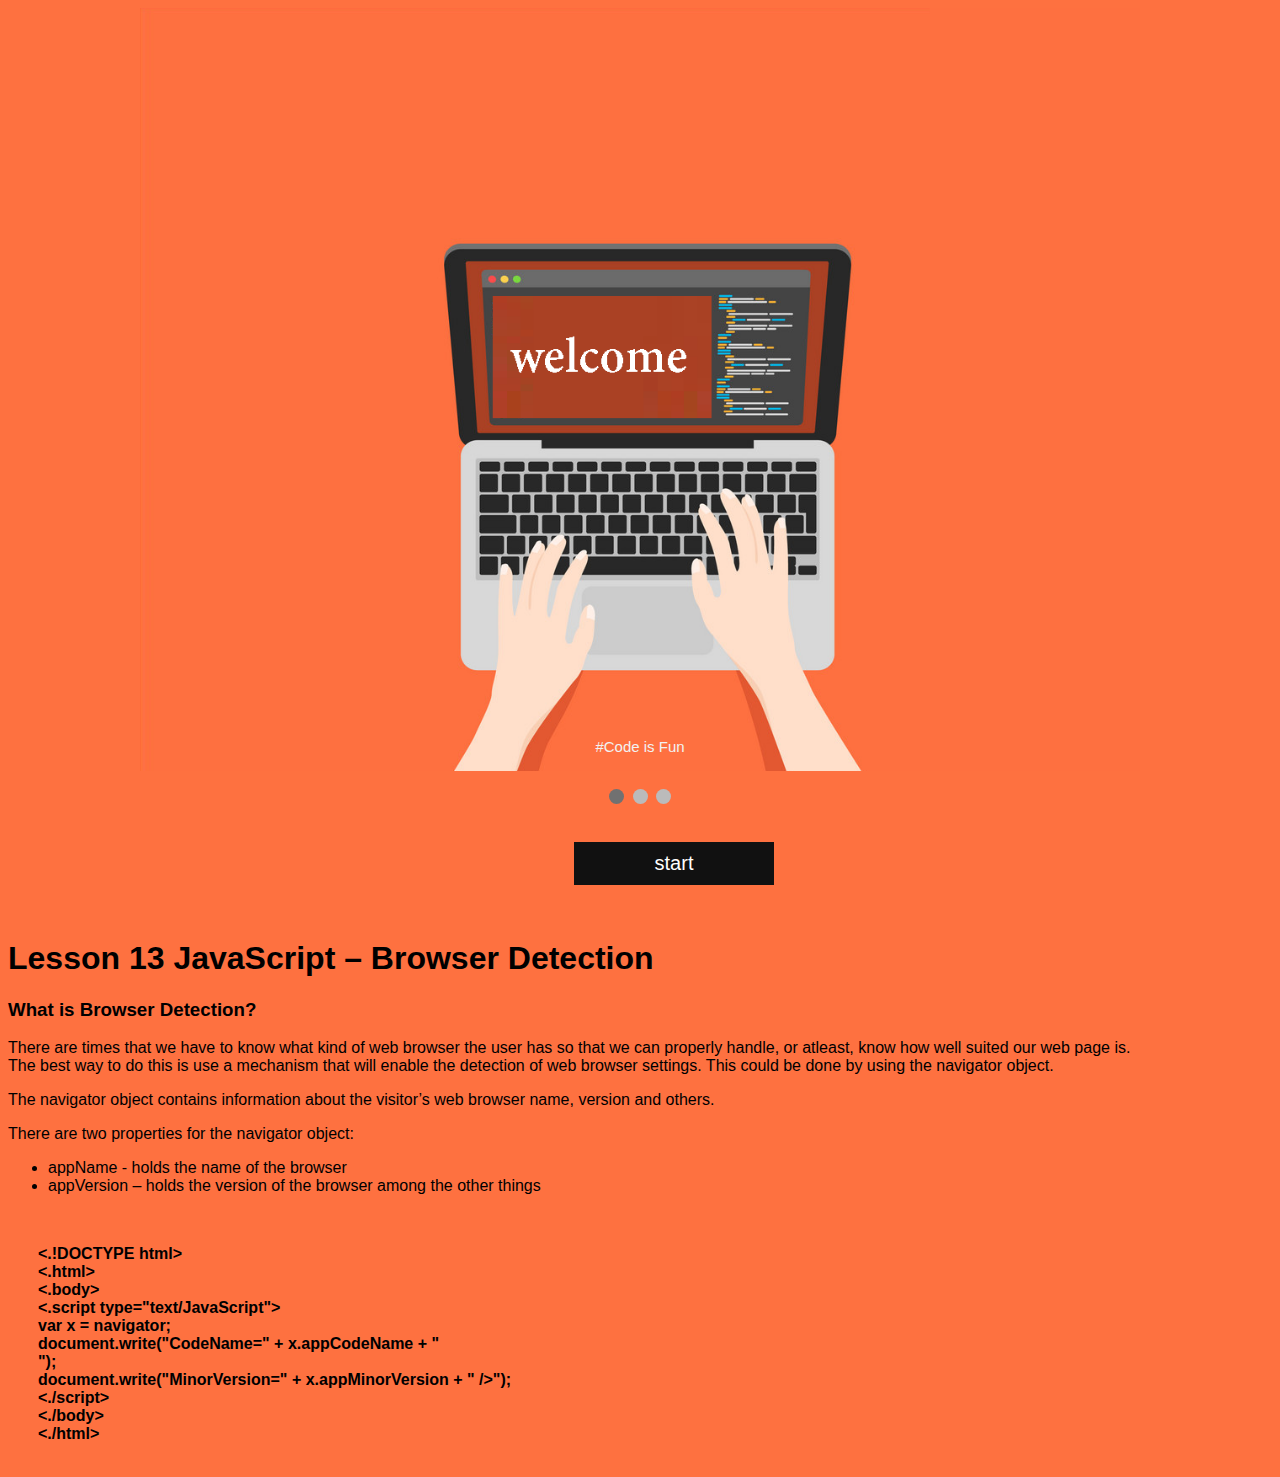
<file: Lesson/Lesson-13.html>
<!DOCTYPE html>
<html>
<head>
	<title>Javascript project</title>
	<link rel="stylesheet"  href="style - 2.css">
     </head>
<body bgcolor="#fe7140">
 

<div class="slideshow-container">

<div class="mySlides fade">
  <div class="numbertext"></div>
  <img src="../img/img1.png" style="width:100%">
  <div class="text">#Code is Fun</div>
</div>

<div class="mySlides fade">
  <div class="numbertext"></div>
  <img src="../img/img2.png" style="width:100%">
  <div class="text">#Code is Fun</div>
</div>

<div class="mySlides fade">
  <div class="numbertext"></div>
  <img src="../img/img3.png" style="width:100%">
  <div class="text">#Code is Fun</div>
</div>

<div class="mySlides fade">
  <div class="numbertext"></div>
  <img src="../img/img4.png" style="width:100%">
  <div class="text">#Code is Fun</div>
</div>


</div>
<br>

<div style="text-align:center">
  <span class="dot"></span> 
  <span class="dot"></span> 
  <span class="dot"></span> 
</div>
<br>
	 <div id="mySidebar" class="sidebar">
  <a href="javascript:void(0)" class="closebtn" onclick="closeNav()">×</a>
    <a href="../index.html">Home</a>
    <a href="Lesson -1.html">Lesson 1</a>
  <a href="Lesson-2.html">Lesson 2</a>
  <a href="Lesson-3.html">Lesson 3</a>
  <a href="Lesson-4.html">Lesson 4</a>
  <a href="Lesson-5.html">Lesson 5</a>
    <a href="Lesson-6.html">Lesson 6</a>
  <a href="Lesson-7.html">Lesson 7</a>
  <a href="Lesson-8.html">Lesson 8</a>
  <a href="Lesson-9.html">Lesson 9</a>
  <a href="Lesson-10.html">Lesson 10</a>
    <a href="Lesson-11.html">Lesson 11</a>
  <a href="Lesson-12.html">Lesson 12</a>
  <a class="btn active" href="Lesson-13.html">Lesson 13</a>
  <a href="Lesson-14.html">Lesson 14</a>
</div>


  
<div id="main">
   <button class="openbtn" onclick="openNav()">start</button>
  </div>
  <br>

  <div class="">
  <h1>Lesson 13 JavaScript – Browser Detection</h1>
  <h3>
    What is Browser Detection?
  </h3>
  <p>
    There are times that we have to know what kind of web browser the user has so that we can properly handle, or atleast, know
how well suited our web page is. The best way to do this is use a mechanism that will enable the detection of web browser
settings. This could be done by using the navigator object.
 </p>
 <p>
   The navigator object contains information about the visitor’s web browser name, version and others.
 </p>
 <p>
   There are two properties for the navigator object:
 </p>
 <ul>
   <li> appName - holds the name of the browser</li>
   <li>appVersion – holds the version of the browser among the other things</li>
 </ul>
 <br>
 <div class="code"> 
 <p>
 <b>
 <.!DOCTYPE html><br>
<.html><br>
<.body><br>
<.script type="text/JavaScript"><br>
var x = navigator;<br>
document.write("CodeName=" + x.appCodeName + "<br />");<br>
document.write("MinorVersion=" + x.appMinorVersion + "<br<br>
/>");<br>
<./script><br>
<./body><br>
<./html><br>
   </br>
 </p>
 </div>
    
 <script>

function openNav() {
  document.getElementById("mySidebar").style.width = "250px";
  document.getElementById("").style.marginLeft = "250px";
}

function closeNav() {
  document.getElementById("mySidebar").style.width = "0";
  document.getElementById("").style.marginLeft= "0";
}
 
var slideIndex = 0;
showSlides();

function showSlides() {
  var i;
  var slides = document.getElementsByClassName("mySlides");
  var dots = document.getElementsByClassName("dot");
  for (i = 0; i < slides.length; i++) {
    slides[i].style.display = "none";  
  }
  slideIndex++;
  if (slideIndex > slides.length) {slideIndex = 1}    
  for (i = 0; i < dots.length; i++) {
    dots[i].className = dots[i].className.replace(" active", "");
  }
  slides[slideIndex-1].style.display = "block";  
  dots[slideIndex-1].className += " active";
  setTimeout(showSlides, 2000); // Change image every 2 seconds
}

</script>
  </body>
</html>
</file>
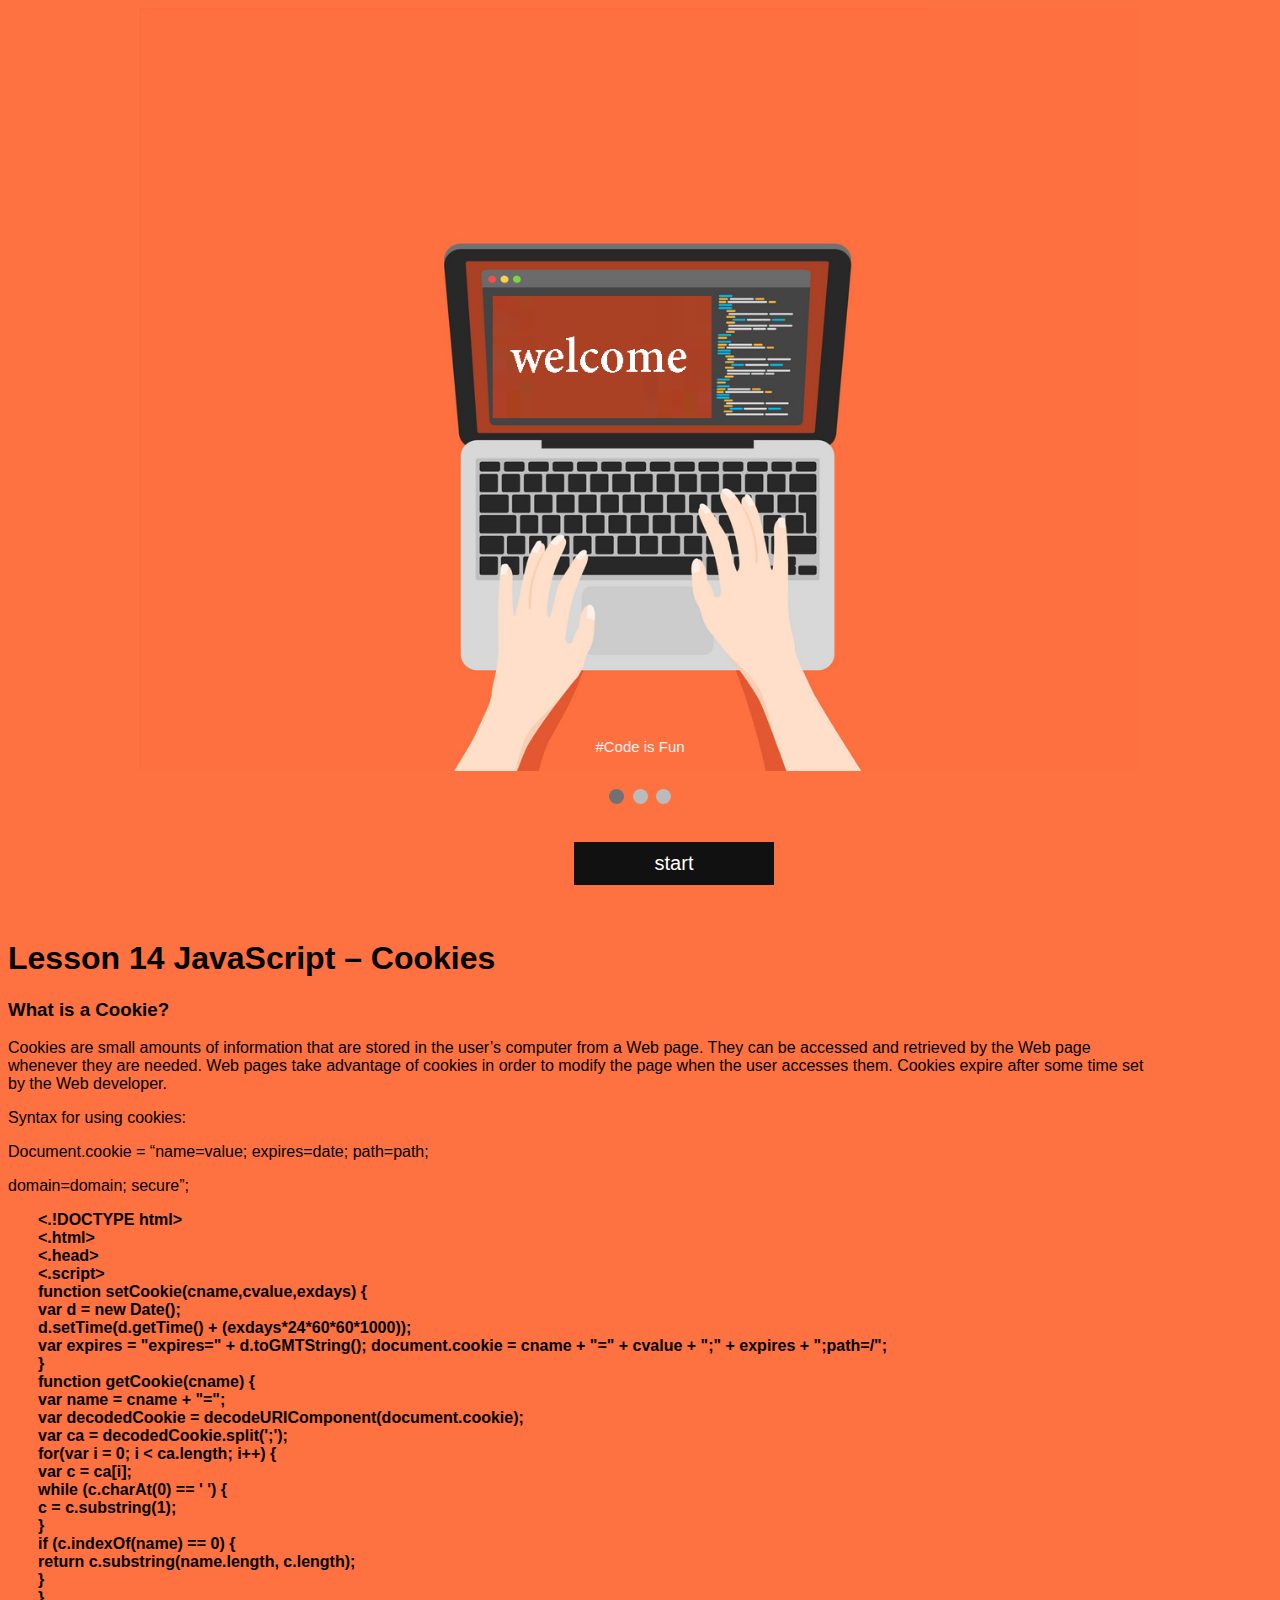
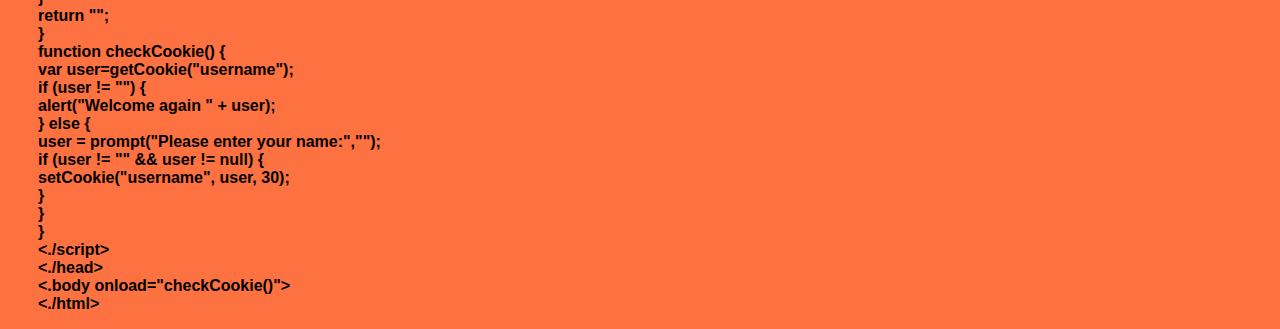
<file: Lesson/Lesson-14.html>
<!DOCTYPE html>
<html>
<head>
	<title>Javascript project</title>
	<link rel="stylesheet"  href="style - 2.css">
     </head>
<body bgcolor="#fe7140">
 

<div class="slideshow-container">

<div class="mySlides fade">
  <div class="numbertext"></div>
  <img src="../img/img1.png" style="width:100%">
  <div class="text">#Code is Fun</div>
</div>

<div class="mySlides fade">
  <div class="numbertext"></div>
  <img src="../img/img2.png" style="width:100%">
  <div class="text">#Code is Fun</div>
</div>

<div class="mySlides fade">
  <div class="numbertext"></div>
  <img src="../img/img3.png" style="width:100%">
  <div class="text">#Code is Fun</div>
</div>

<div class="mySlides fade">
  <div class="numbertext"></div>
  <img src="../img/img4.png" style="width:100%">
  <div class="text">#Code is Fun</div>
</div>


</div>
<br>

<div style="text-align:center">
  <span class="dot"></span> 
  <span class="dot"></span> 
  <span class="dot"></span> 
</div>
<br>
	 <div id="mySidebar" class="sidebar">
  <a href="javascript:void(0)" class="closebtn" onclick="closeNav()">×</a>
    <a href="../index.html">Home</a>
     <a href="Lesson -1.html">Lesson 1</a>
  <a href="Lesson-2.html">Lesson 2</a>
  <a href="Lesson-3.html">Lesson 3</a>
  <a href="Lesson-4.html">Lesson 4</a>
  <a href="Lesson-5.html">Lesson 5</a>
    <a href="Lesson-6.html">Lesson 6</a>
  <a href="Lesson-7.html">Lesson 7</a>
  <a href="Lesson-8.html">Lesson 8</a>
  <a href="Lesson-9.html">Lesson 9</a>
  <a href="Lesson-10.html">Lesson 10</a>
    <a href="Lesson-11.html">Lesson 11</a>
  <a href="Lesson-12.html">Lesson 12</a>
  <a href="Lesson-13.html">Lesson 13</a>
  <a class="btn active" href="Lesson-14.html">Lesson 14</a>
</div>


  
<div id="main">
   <button class="openbtn" onclick="openNav()">start</button>
  </div>
  <br>

  <div class="">
  <h1>
    Lesson 14 JavaScript – Cookies
    </h1>
    <h3>
      What is a Cookie? 
    </h3>
    <p>
      Cookies are small amounts of information that are stored in the user’s computer from a Web page. They can be accessed
and retrieved by the Web page whenever they are needed. Web pages take advantage of cookies in order to modify the
page when the user accesses them. Cookies expire after some time set by the Web developer.
    </p>
    <p>
      Syntax for using cookies:
    </p>
    <p>
Document.cookie = “name=value; expires=date; path=path;
    </p>
    <p>
      domain=domain; secure”;
    </p>
    <div class="code"> 
    <p>
    <b>
      <.!DOCTYPE html><br>
<.html><br>
<.head><br>
<.script><br>
function setCookie(cname,cvalue,exdays) {<br>
 var d = new Date();<br>
 d.setTime(d.getTime() + (exdays*24*60*60*1000));<br>
 var expires = "expires=" + d.toGMTString();
 document.cookie = cname + "=" + cvalue + ";" + expires + ";path=/";<br>
}<br>
function getCookie(cname) {<br>
 var name = cname + "=";<br>
 var decodedCookie = decodeURIComponent(document.cookie);<br>
 var ca = decodedCookie.split(';');<br>
 for(var i = 0; i < ca.length; i++) {<br>
 var c = ca[i];<br>
 while (c.charAt(0) == ' ') {<br>
 c = c.substring(1);<br>
 }<br>
 if (c.indexOf(name) == 0) {<br>
 return c.substring(name.length, c.length);<br>
 }<br>
 }<br>
 return "";<br>
}<br>
function checkCookie() {<br>
 var user=getCookie("username");<br>
 if (user != "") {<br>
 alert("Welcome again " + user);<br>
 } else {<br>
 user = prompt("Please enter your name:","");<br>
 if (user != "" && user != null) {<br>
 setCookie("username", user, 30);<br>
 }<br>
 }<br>
}<br>
<./script><br>
<./head><br>
<.body onload="checkCookie()"></body><br>
<./html><br>
    </p>
    </b>
    </div>
 
<script>

function openNav() {
  document.getElementById("mySidebar").style.width = "250px";
  document.getElementById("").style.marginLeft = "250px";
}

function closeNav() {
  document.getElementById("mySidebar").style.width = "0";
  document.getElementById("").style.marginLeft= "0";
}
 
var slideIndex = 0;
showSlides();

function showSlides() {
  var i;
  var slides = document.getElementsByClassName("mySlides");
  var dots = document.getElementsByClassName("dot");
  for (i = 0; i < slides.length; i++) {
    slides[i].style.display = "none";  
  }
  slideIndex++;
  if (slideIndex > slides.length) {slideIndex = 1}    
  for (i = 0; i < dots.length; i++) {
    dots[i].className = dots[i].className.replace(" active", "");
  }
  slides[slideIndex-1].style.display = "block";  
  dots[slideIndex-1].className += " active";
  setTimeout(showSlides, 2000); // Change image every 2 seconds
}

</script>
  </body>
</html>
</file>
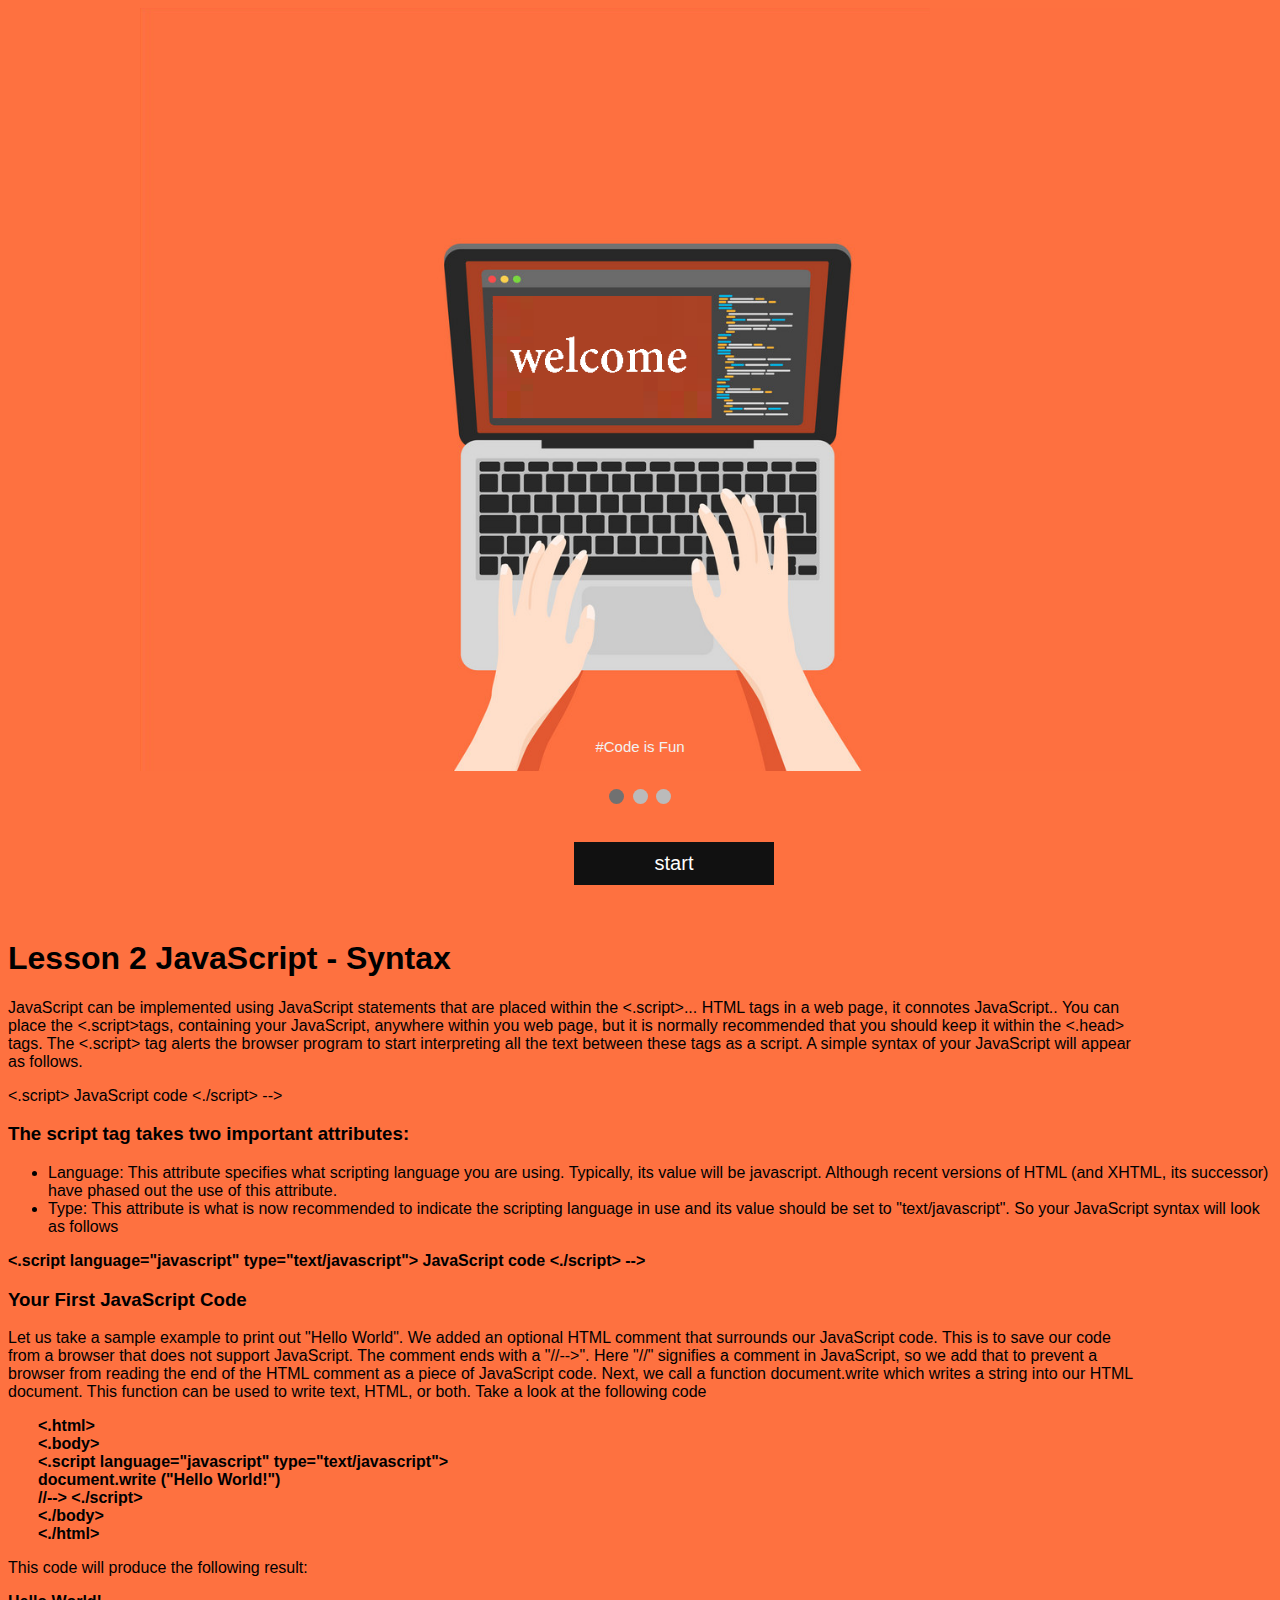
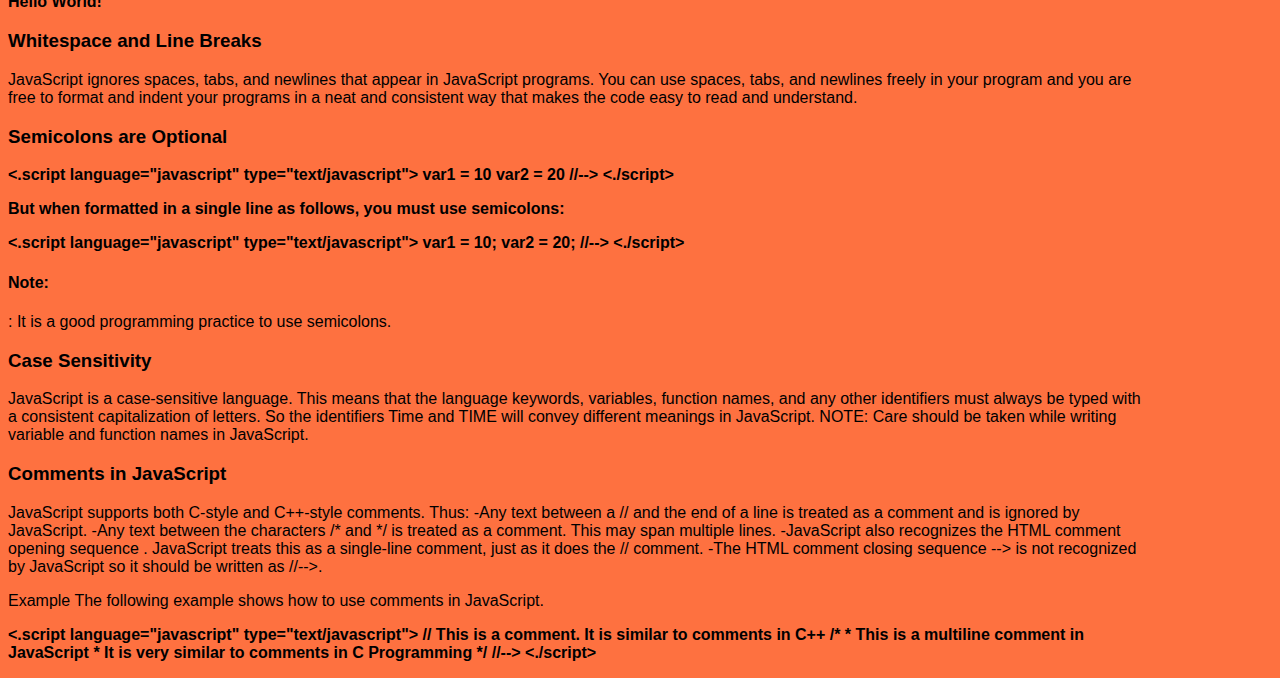
<file: Lesson/Lesson-2.html>
<!DOCTYPE html>
<html>
<head>
	<title>Javascript project</title>
	<link rel="stylesheet"  href="style - 2.css">
     </head>
<body bgcolor="#fe7140">
 

<div class="slideshow-container">

<div class="mySlides fade">
  <div class="numbertext"></div>
  <img src="../img/img1.png" style="width:100%">
  <div class="text">#Code is Fun</div>
</div>

<div class="mySlides fade">
  <div class="numbertext"></div>
  <img src="../img/img2.png" style="width:100%">
  <div class="text">#Code is Fun</div>
</div>

<div class="mySlides fade">
  <div class="numbertext"></div>
  <img src="../img/img3.png" style="width:100%">
  <div class="text">#Code is Fun</div>
</div>

<div class="mySlides fade">
  <div class="numbertext"></div>
  <img src="../img/img4.png" style="width:100%">
  <div class="text">#Code is Fun</div>
</div>


</div>
<br>

<div style="text-align:center">
  <span class="dot"></span> 
  <span class="dot"></span> 
  <span class="dot"></span> 
</div>
<br>
	 <div id="mySidebar" class="sidebar">
  <a href="javascript:void(0)" class="closebtn" onclick="closeNav()">×</a>
    <a href="../index.html">Home</a>
  <a href="Lesson -1.html">Lesson 1</a>
  <a class="btn active" href="Lesson-2.html">Lesson 2</a>
  <a href="Lesson-3.html">Lesson 3</a>
  <a href="Lesson-4.html">Lesson 4</a>
  <a href="Lesson-5.html">Lesson 5</a>
    <a href="Lesson-6.html">Lesson 6</a>
  <a href="Lesson-7.html">Lesson 7</a>
  <a href="Lesson-8.html">Lesson 8</a>
  <a href="Lesson-9.html">Lesson 9</a>
  <a href="Lesson-10.html">Lesson 10</a>
    <a href="Lesson-11.html">Lesson 11</a>
  <a href="Lesson-12.html">Lesson 12</a>
  <a href="Lesson-13.html">Lesson 13</a>
  <a href="Lesson-14.html">Lesson 14</a>
</div>

  
<div id="main">
   <button class="openbtn" onclick="openNav()">start</button>
  </div>
  <br>

  <div class="">
    <h1>Lesson 2 JavaScript - Syntax</h1>
<p>JavaScript can be implemented using JavaScript statements that are placed within the <.script>... </.script>  HTML tags in a
web page, it connotes JavaScript..
You can place the <.script>tags, containing your JavaScript, anywhere within you web page, but it is normally recommended
that you should keep it within the <.head> tags.
The  <.script> tag alerts the browser program to start interpreting all the text between these tags as a script. A simple syntax
of your JavaScript will appear as follows. </p>
<p><.script>
JavaScript code 
<./script> -->
</p>
<h3>The script tag takes two important attributes:</h3>
<ul>
  <li>Language: This attribute specifies what scripting language you are using. Typically, its value will be javascript. Although
recent versions of HTML (and XHTML, its successor) have phased out the use of this attribute.
</li>
  <li>Type: This attribute is what is now recommended to indicate the scripting language in use and its value should be set
to "text/javascript".
So your JavaScript syntax will look as follows</li>
</ul>
<p>
<b>
  <.script language="javascript" type="text/javascript">
JavaScript code
<./script>
-->
</b>
</p>
<h3>Your First JavaScript Code</h3>
<p>Let us take a sample example to print out "Hello World". We added an optional HTML comment that surrounds our JavaScript
code. This is to save our code from a browser that does not support JavaScript. The comment ends with a "//-->". Here "//"
signifies a comment in JavaScript, so we add that to prevent a browser from reading the end of the HTML comment as a
piece of JavaScript code. Next, we call a function document.write which writes a string into our HTML document.
This function can be used to write text, HTML, or both. Take a look at the following code</p>
<div class="code"> 
<p>
<b>
<.html><br>
<.body><br>
<.script language="javascript" type="text/javascript"><br>
document.write ("Hello World!")<br>
//-->
<./script><br>
<./body><br>
<./html><br>
</b>
</p>
</div>
<p>This code will produce the following result:</p>
<p><b>Hello World!</b></p>
<h3>Whitespace and Line Breaks</h3>
<p>JavaScript ignores spaces, tabs, and newlines that appear in JavaScript programs. You can use spaces, tabs, and newlines
freely in your program and you are free to format and indent your programs in a neat and consistent way that makes the
code easy to read and understand.</p>
<h3>Semicolons are Optional </h3>
<p>
<b>
<.script language="javascript" type="text/javascript">

var1 = 10
var2 = 20
//-->
<./script>
 </p>
  <p>But when formatted in a single line as follows, you must use semicolons:</p>
  <p>
    <.script language="javascript" type="text/javascript">

var1 = 10; var2 = 20;
//-->
<./script>
</b>
  </p>
    <p><h4>Note:</h4>: It is a good programming practice to use semicolons.</p>
    <h3>Case Sensitivity </h3>
    <p>JavaScript is a case-sensitive language. This means that the language keywords, variables, function names, and any other
identifiers must always be typed with a consistent capitalization of letters.
So the identifiers Time and TIME will convey different meanings in JavaScript.
NOTE: Care should be taken while writing variable and function names in JavaScript.
</p>
<h3>Comments in JavaScript </h3>
<p>JavaScript supports both C-style and C++-style comments. Thus:
-Any text between a // and the end of a line is treated as a comment and is ignored by JavaScript.
-Any text between the characters /* and */ is treated as a comment. This may span multiple lines.
-JavaScript also recognizes the HTML comment opening sequence . JavaScript treats this as a single-line comment, just as
it does the // comment.
-The HTML comment closing sequence --> is not recognized by JavaScript so it should be written as //-->.</p>
<p>Example
The following example shows how to use comments in JavaScript.</p>
<p>
<b>
  <.script language="javascript" type="text/javascript">

// This is a comment. It is similar to comments in C++
/*
* This is a multiline comment in JavaScript
* It is very similar to comments in C Programming
*/
//-->
<./script>
</b>
</p>


 <script>

function openNav() {
  document.getElementById("mySidebar").style.width = "250px";
  document.getElementById("").style.marginLeft = "250px";
}

function closeNav() {
  document.getElementById("mySidebar").style.width = "0";
  document.getElementById("").style.marginLeft= "0";
}
 
var slideIndex = 0;
showSlides();

function showSlides() {
  var i;
  var slides = document.getElementsByClassName("mySlides");
  var dots = document.getElementsByClassName("dot");
  for (i = 0; i < slides.length; i++) {
    slides[i].style.display = "none";  
  }
  slideIndex++;
  if (slideIndex > slides.length) {slideIndex = 1}    
  for (i = 0; i < dots.length; i++) {
    dots[i].className = dots[i].className.replace(" active", "");
  }
  slides[slideIndex-1].style.display = "block";  
  dots[slideIndex-1].className += " active";
  setTimeout(showSlides, 2000); // Change image every 2 seconds
}

</script>
  </body>
</html>
</file>
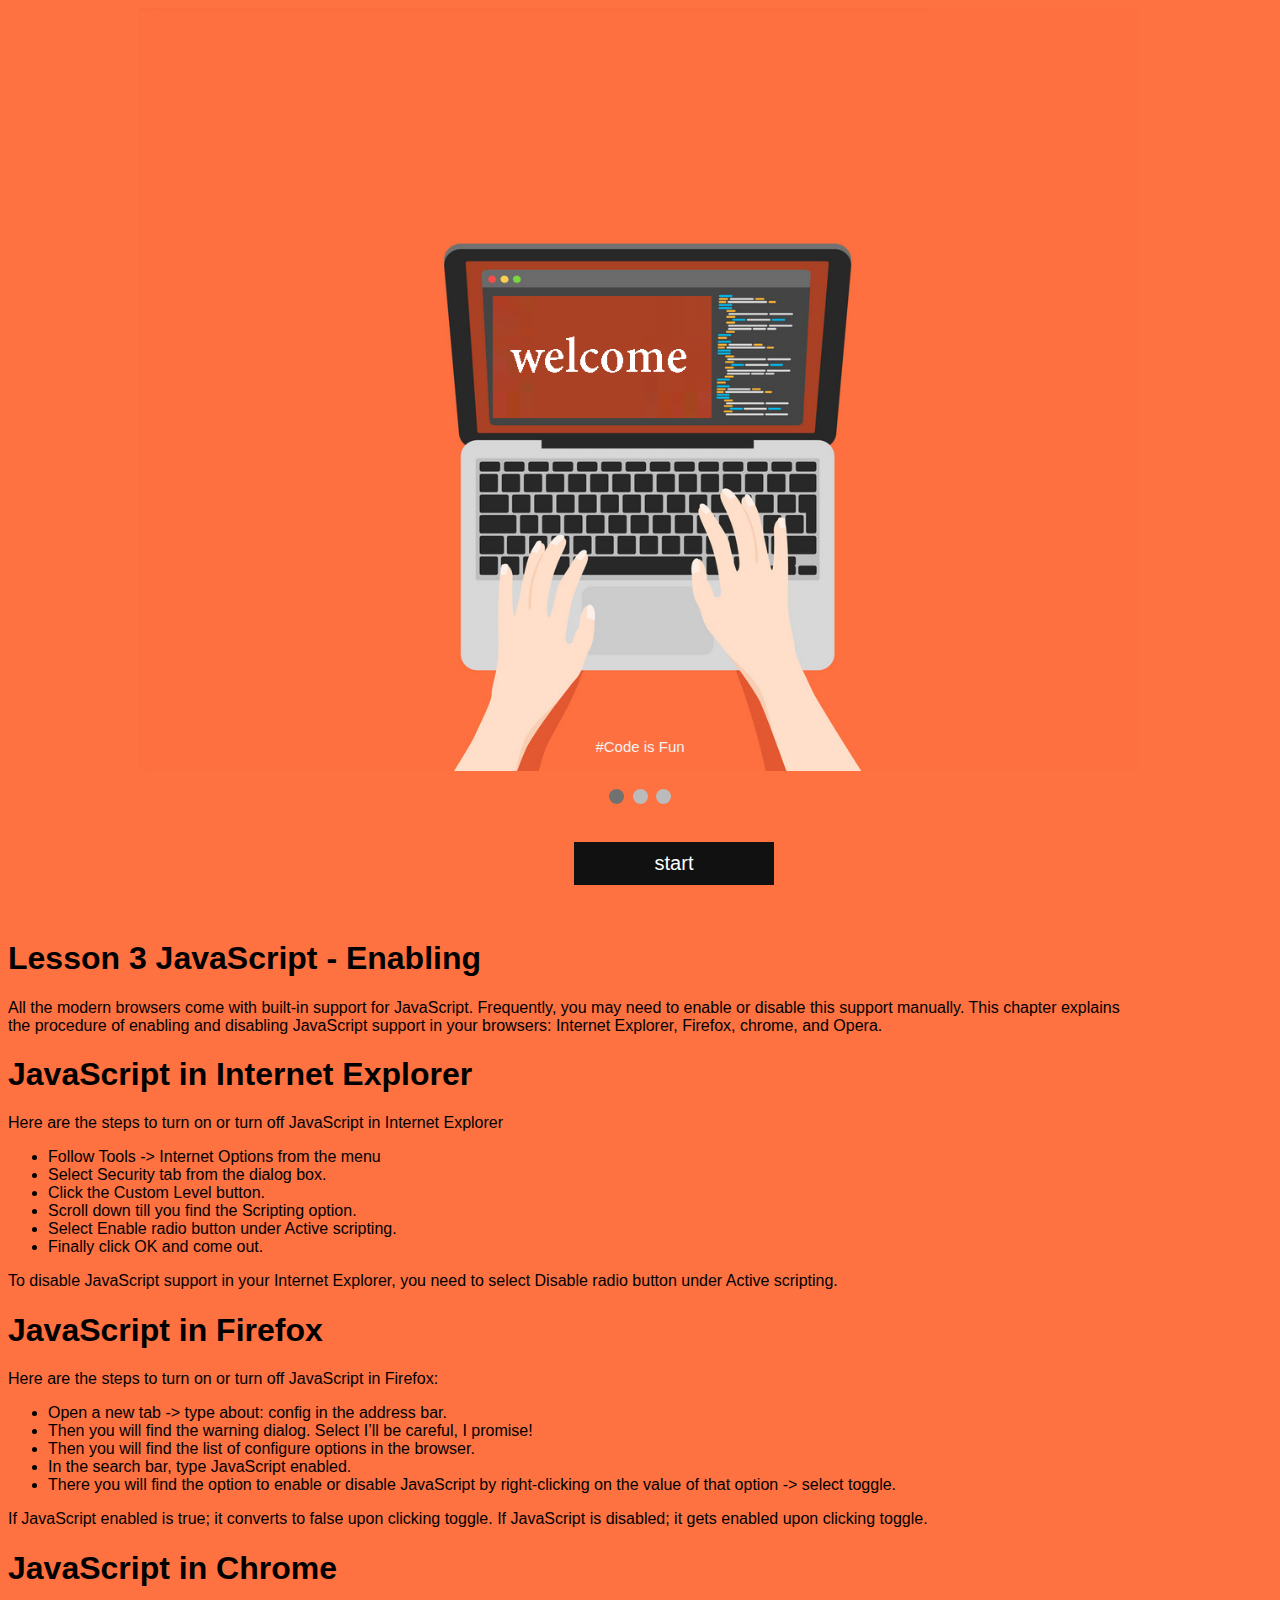
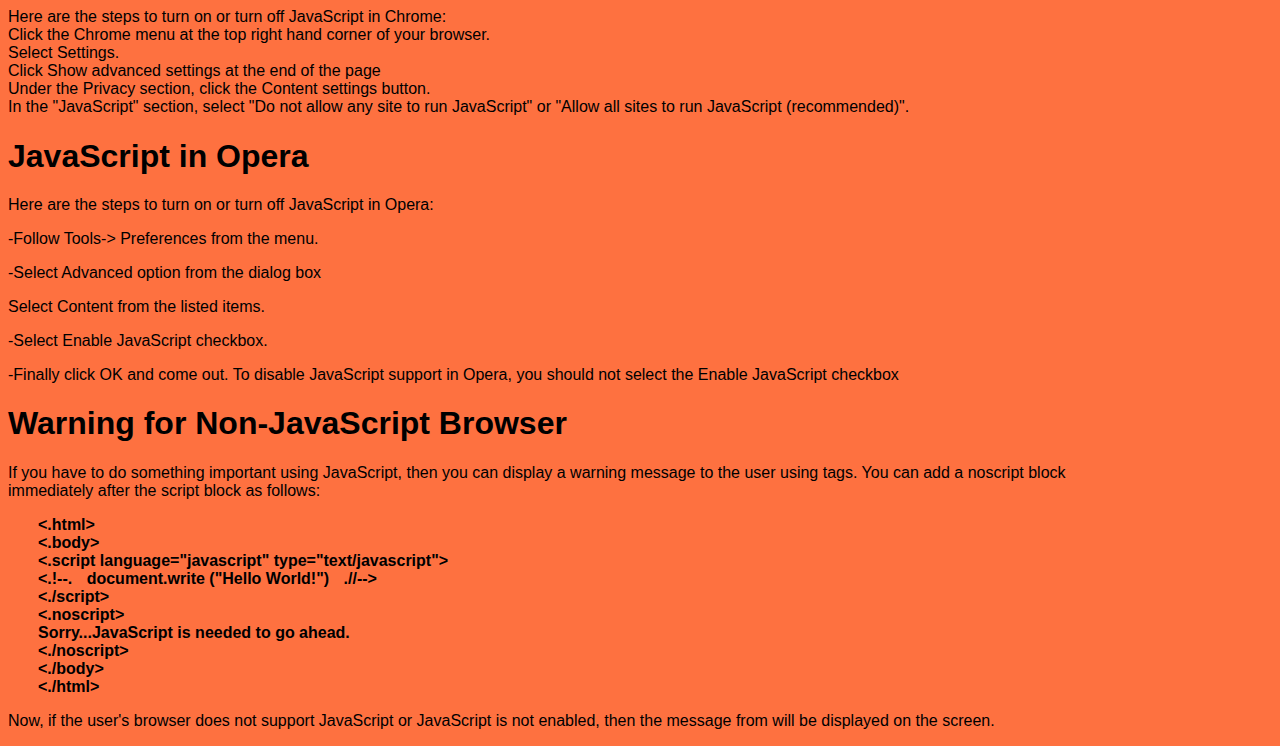
<file: Lesson/Lesson-3.html>
<!DOCTYPE html>
<html>
<head>
	<title>Javascript project</title>
	<link rel="stylesheet"  href="style - 2.css">
     </head>
<body bgcolor="#fe7140">
 

<div class="slideshow-container">

<div class="mySlides fade">
  <div class="numbertext"></div>
  <img src="../img/img1.png" style="width:100%">
  <div class="text">#Code is Fun</div>
</div>

<div class="mySlides fade">
  <div class="numbertext"></div>
  <img src="../img/img2.png" style="width:100%">
  <div class="text">#Code is Fun</div>
</div>

<div class="mySlides fade">
  <div class="numbertext"></div>
  <img src="../img/img3.png" style="width:100%">
  <div class="text">#Code is Fun</div>
</div>

<div class="mySlides fade">
  <div class="numbertext"></div>
  <img src="../img/img4.png" style="width:100%">
  <div class="text">#Code is Fun</div>
</div>


</div>
<br>

<div style="text-align:center">
  <span class="dot"></span> 
  <span class="dot"></span> 
  <span class="dot"></span> 
</div>
<br>
	 <div id="mySidebar" class="sidebar">
  <a href="javascript:void(0)" class="closebtn" onclick="closeNav()">×</a>
    <a href="../index.html">Home</a>
    <a href="Lesson -1.html">Lesson 1</a>
  <a href="Lesson-2.html">Lesson 2</a>
  <a class="btn active" href="Lesson-3.html">Lesson 3</a>
  <a href="Lesson-4.html">Lesson 4</a>
  <a href="Lesson-5.html">Lesson 5</a>
    <a href="Lesson-6.html">Lesson 6</a>
  <a href="Lesson-7.html">Lesson 7</a>
  <a href="Lesson-8.html">Lesson 8</a>
  <a href="Lesson-9.html">Lesson 9</a>
  <a href="Lesson-10.html">Lesson 10</a>
    <a href="Lesson-11.html">Lesson 11</a>
  <a href="Lesson-12.html">Lesson 12</a>
  <a href="Lesson-13.html">Lesson 13</a>
  <a href="Lesson-14.html">Lesson 14</a>
</div>


  
<div id="main">
   <button class="openbtn" onclick="openNav()">start</button>
  </div>
  <br>

  <div class="">
    <h1>Lesson 3 JavaScript - Enabling</h1>
    <p>All the modern browsers come with built-in support for JavaScript. Frequently, you may need to enable or disable this support
manually. This chapter explains the procedure of enabling and disabling JavaScript support in your browsers: Internet
Explorer, Firefox, chrome, and Opera.
</p>
  <h1>JavaScript in Internet Explorer</h1>
  <p>Here are the steps to turn on or turn off JavaScript in Internet Explorer</p>
  <ul>
    <li>Follow Tools -> Internet Options from the menu</li>
    <li>Select Security tab from the dialog box.</li>
    <li>Click the Custom Level button.</li>
    <li>Scroll down till you find the Scripting option.</li>
    <li>Select Enable radio button under Active scripting.</li>
    <li>Finally click OK and come out.</li>
  </ul>
  <p>To disable JavaScript support in your Internet Explorer, you need to select Disable radio button under Active scripting.</p>
  <h1>JavaScript in Firefox </h1>
<p>Here are the steps to turn on or turn off JavaScript in Firefox:</p>
<ul>
  <li>Open a new tab -> type about: config in the address bar.</li>
  <li>Then you will find the warning dialog. Select I’ll be careful, I promise!</li>
  <li>Then you will find the list of configure options in the browser.</li>
  <li>In the search bar, type JavaScript enabled.
  <li>There you will find the option to enable or disable JavaScript by right-clicking on the value of that option -> select
toggle.</li>
</ul>
  <p>If JavaScript enabled is true; it converts to false upon clicking toggle. If JavaScript is disabled; it gets enabled upon clicking
toggle.
</p>
<h1>JavaScript in Chrome </h1>
  <li>Here are the steps to turn on or turn off JavaScript in Chrome:</li>
  <li>Click the Chrome menu at the top right hand corner of your browser.</li>
  <li>Select Settings.</li>
  <li>Click Show advanced settings at the end of the page</li>
  <li>Under the Privacy section, click the Content settings button.</li>
  <li>In the "JavaScript" section, select "Do not allow any site to run JavaScript" or "Allow all sites to run JavaScript
(recommended)".</li>
<h1>JavaScript in Opera </h1>
<p>Here are the steps to turn on or turn off JavaScript in Opera:</p>
<p>-Follow Tools-> Preferences from the menu.</p>
<p>-Select Advanced option from the dialog box</p>
<p>Select Content from the listed items.</p>
<p>-Select Enable JavaScript checkbox.</p>
<p>-Finally click OK and come out.
To disable JavaScript support in Opera, you should not select the Enable
JavaScript checkbox</p>
<h1>Warning for Non-JavaScript Browser </h1>
<p>If you have to do something important using JavaScript, then you can display a warning message to the user using tags.
You can add a noscript block immediately after the script block as follows:</p>
 <div class="code"> 
 <b>
<div><.html></div>
<div><.body></div>
<div><.script language="javascript" type="text/javascript"></div>
<div><.!--. <span style="padding: 0 10px;"> document.write ("Hello World!")</span> .//--></div>
<div><./script></div>
<div><.noscript></div>
<div>Sorry...JavaScript is needed to go ahead.</div>
<div><./noscript></div>
<div><./body></div>
<div><./html></div>
</b>
</div>

<p>Now, if the user's browser does not support JavaScript or JavaScript is not enabled, then the message from </noscript> will
be displayed on the screen.</p>

 
  <script>

function openNav() {
  document.getElementById("mySidebar").style.width = "250px";
  document.getElementById("").style.marginLeft = "250px";
}

function closeNav() {
  document.getElementById("mySidebar").style.width = "0";
  document.getElementById("").style.marginLeft= "0";
}
 
var slideIndex = 0;
showSlides();

function showSlides() {
  var i;
  var slides = document.getElementsByClassName("mySlides");
  var dots = document.getElementsByClassName("dot");
  for (i = 0; i < slides.length; i++) {
    slides[i].style.display = "none";  
  }
  slideIndex++;
  if (slideIndex > slides.length) {slideIndex = 1}    
  for (i = 0; i < dots.length; i++) {
    dots[i].className = dots[i].className.replace(" active", "");
  }
  slides[slideIndex-1].style.display = "block";  
  dots[slideIndex-1].className += " active";
  setTimeout(showSlides, 2000); // Change image every 2 seconds
}

</script>
  </body>
</html>
</file>
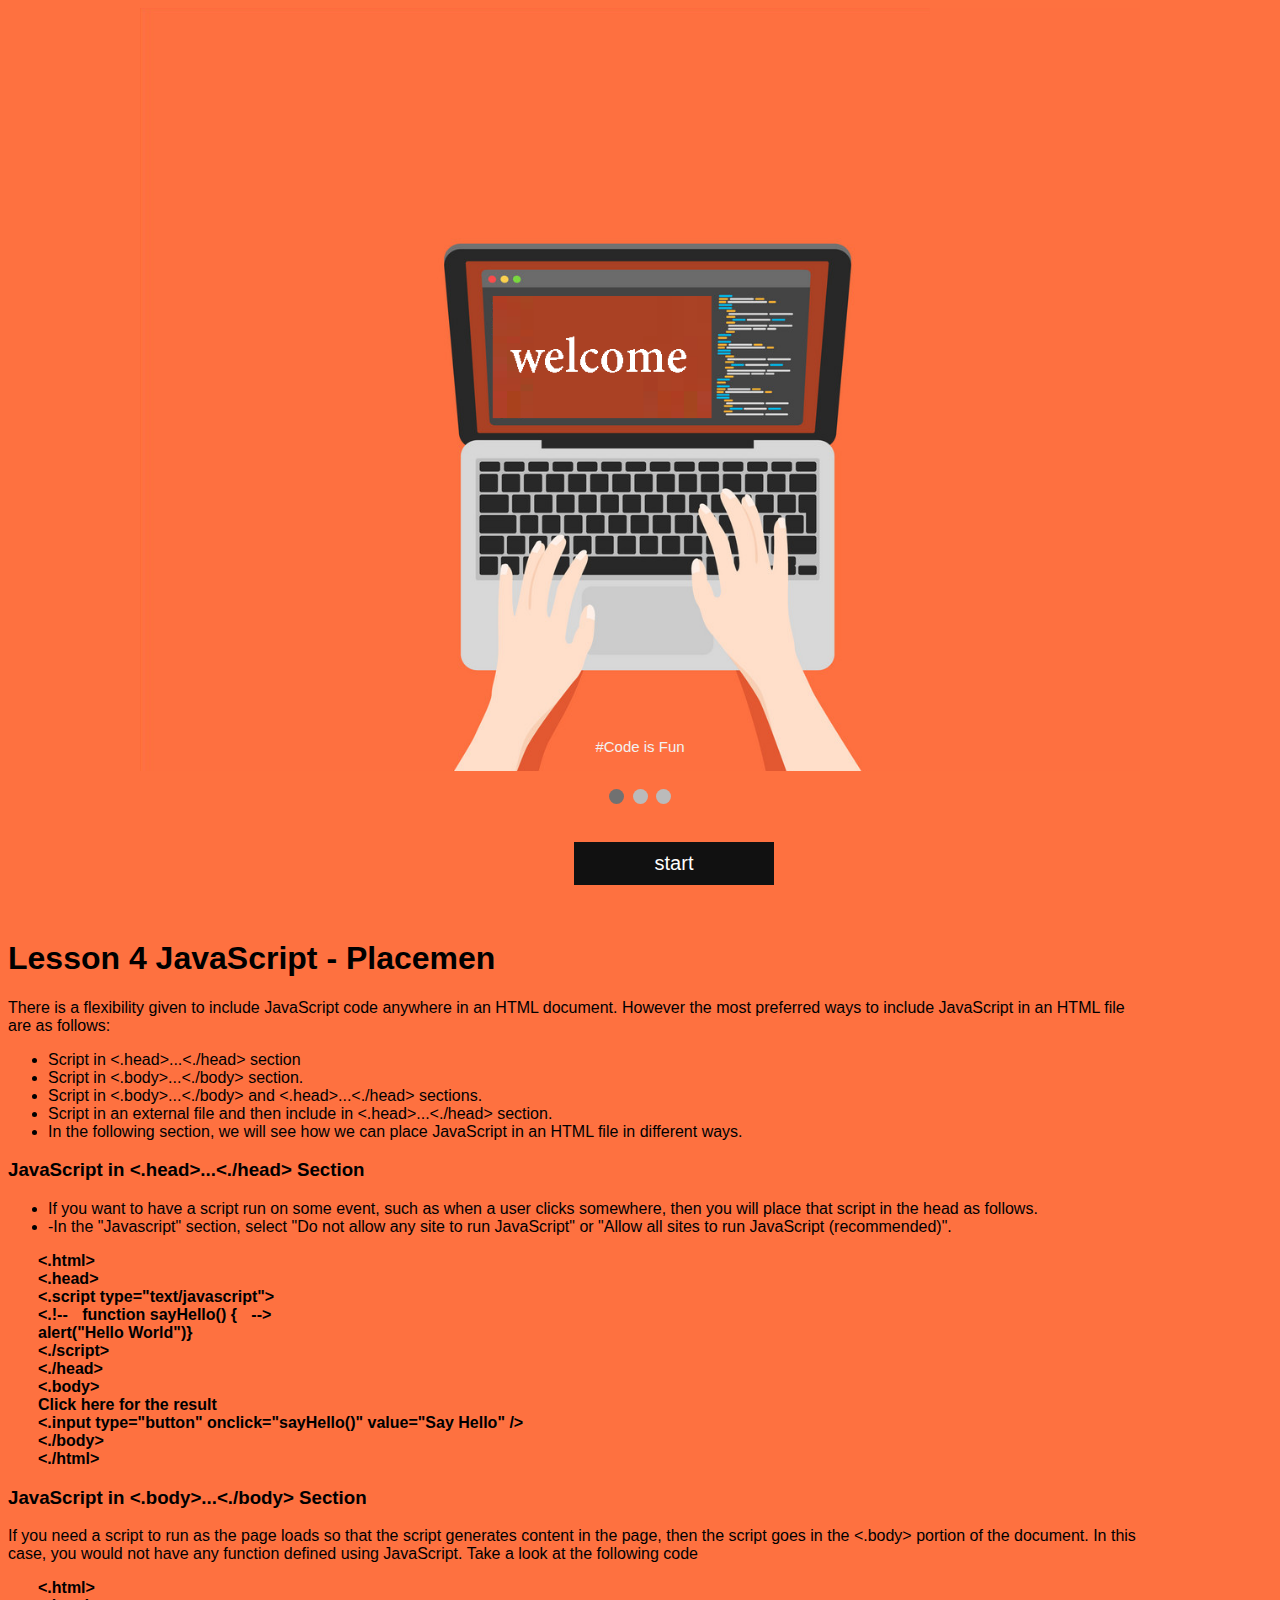
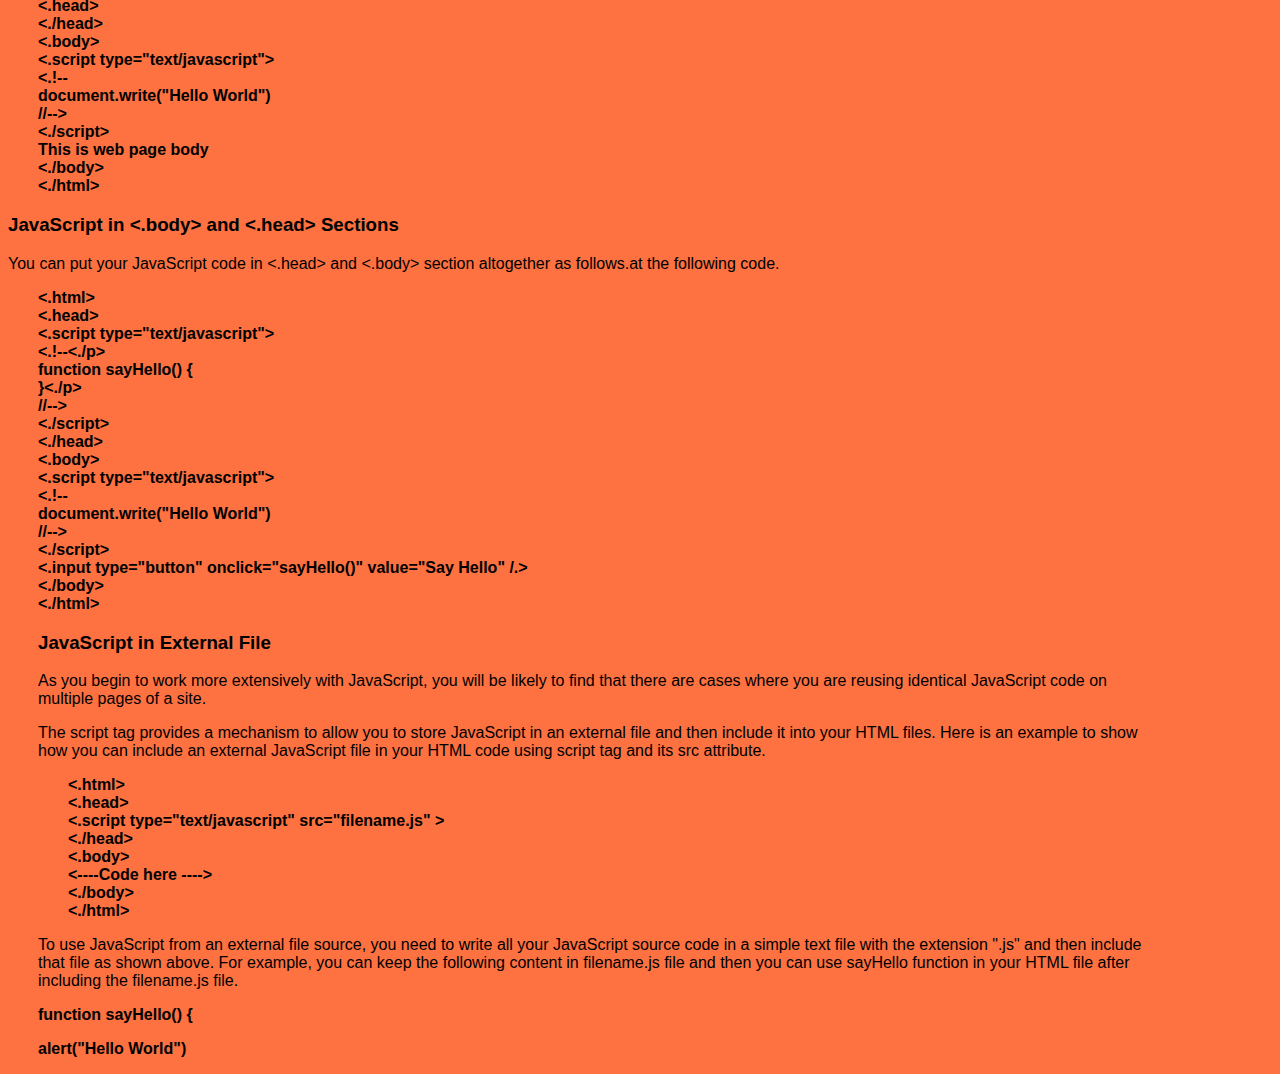
<file: Lesson/Lesson-4.html>
<!DOCTYPE html>
<html>
<head>
	<title>Javascript project</title>
	<link rel="stylesheet"  href="style - 2.css">
     </head>
<body bgcolor="#fe7140">
 

<div class="slideshow-container">

<div class="mySlides fade">
  <div class="numbertext"></div>
  <img src="../img/img1.png" style="width:100%">
  <div class="text">#Code is Fun</div>
</div>

<div class="mySlides fade">
  <div class="numbertext"></div>
  <img src="../img/img2.png" style="width:100%">
  <div class="text">#Code is Fun</div>
</div>

<div class="mySlides fade">
  <div class="numbertext"></div>
  <img src="../img/img3.png" style="width:100%">
  <div class="text">#Code is Fun</div>
</div>

<div class="mySlides fade">
  <div class="numbertext"></div>
  <img src="../img/img4.png" style="width:100%">
  <div class="text">#Code is Fun</div>
</div>


</div>
<br>

<div style="text-align:center">
  <span class="dot"></span> 
  <span class="dot"></span> 
  <span class="dot"></span> 
</div>
<br>
	 <div id="mySidebar" class="sidebar">
  <a href="javascript:void(0)" class="closebtn" onclick="closeNav()">×</a>
    <a href="../index.html">Home</a>
     <a href="Lesson -1.html">Lesson 1</a>
  <a href="Lesson-2.html">Lesson 2</a>
  <a href="Lesson-3.html">Lesson 3</a>
  <a  class="btn active" href="Lesson-4.html">Lesson 4</a>
  <a href="Lesson-5.html">Lesson 5</a>
    <a href="Lesson-6.html">Lesson 6</a>
  <a href="Lesson-7.html">Lesson 7</a>
  <a href="Lesson-8.html">Lesson 8</a>
  <a href="Lesson-9.html">Lesson 9</a>
  <a href="Lesson-10.html">Lesson 10</a>
    <a href="Lesson-11.html">Lesson 11</a>
  <a href="Lesson-12.html">Lesson 12</a>
  <a href="Lesson-13.html">Lesson 13</a>
  <a href="Lesson-14.html">Lesson 14</a>
</div>


  
<div id="main">
   <button class="openbtn" onclick="openNav()">start</button>
  </div>
  <br>

  <div class="">
  <h1>Lesson 4 JavaScript - Placemen</h1>
  <p>There is a flexibility given to include JavaScript code anywhere in an HTML document. However the most preferred ways to
include JavaScript in an HTML file are as follows:
</p>
<ul>
  <li>Script in <.head>...<./head> section</li>
  <li>Script in <.body>...<./body> section.</li>
  <li> Script in <.body>...<./body> and <.head>...<./head> sections.</li>
  <li>Script in an external file and then include in <.head>...<./head> section.</li>
  <li>In the following section, we will see how we can place JavaScript in an HTML file in different ways.</li>
</ul>
<h3>JavaScript in <.head>...<./head> Section </h3>
<ul>
  <li>If you want to have a script run on some event, such as when a user clicks somewhere, then you will place that
script in the head as follows.</li>
  <li>-In the "Javascript" section, select "Do not allow any site to run JavaScript" or "Allow all sites to run JavaScript
(recommended)".</li>
</ul>
<div class="code"> 
<b>
<div><.html></div>
<div><.head></div>
<div><.script type="text/javascript"></div>
 
<div><.!-- <span style="padding: 0 10px;"> function sayHello() { </span> --></div>
<div>alert("Hello World")}</div>
  
<div><./script></div>
<div><./head></div>
<div><.body></div>
<div>Click here for the result</div>
<div><.input type="button" onclick="sayHello()" value="Say Hello" /></div>
<div><./body></div>
<div><./html></div>
</b>
</div>
<h3>JavaScript in <.body>...<./body> Section </h3>
<p>If you need a script to run as the page loads so that the script generates content in the page, then the script goes in the
<.body> portion of the document. In this case, you would not have any function defined using JavaScript. Take a look at the
following code</p>
<div class="code"> 
<b>
<div><.html></div>
<div><.head></div>
<div><./head></div>    
<div><.body></div>
<div><.script type="text/javascript"></div>
<div><.!--</div>
<div>document.write("Hello World")</div>
<div>//--></div>
<div><./script></div>
<div>This is web page body </div>
<div><./body></div>
<div><./html></div>
</b>
</div>
<h3>JavaScript in <.body> and <.head> Sections</h3>
<p>You can put your JavaScript code in <.head> and <.body> section altogether
as follows.at the following code.</p>
<div class="code"> 
<b>
<div><.html></div>
<div><.head></div>
<div><.script type="text/javascript"></div>
<div><.!--<./p>
<div>function sayHello() {</div>
<div>}<./p>
<div>//--></div>
<div><./script></div>
<div><./head></div>
<div><.body></div>
<div><.script type="text/javascript"></div>
<div><.!--</div>
<div>document.write("Hello World")</div>
<div>//--></div>
<div><./script></div>
<div><.input type="button" onclick="sayHello()" value="Say Hello" /.></div>
<div><./body></div>
<div><./html></div>
</b>
</div>
<h3>JavaScript in External File </h3>
 <p>As you begin to work more extensively with JavaScript, you will be likely to find that there are cases where you are reusing
identical JavaScript code on multiple pages of a site.
</p>
<p>The script tag provides a mechanism to allow you to store JavaScript in an
external file and then include it into your HTML files.
Here is an example to show how you can include an external JavaScript file in
your HTML code using script tag and its src attribute.
</p>
<div class="code"> 
<b>
<div><.html></div>
<div><.head></div>
<div><.script type="text/javascript" src="filename.js" ></script></div>
<div><./head></div>
<div><.body></div>
<div><----Code here ----></div>
<div><./body></div>
<div><./html></div>
</b>
</div>
<p>To use JavaScript from an external file source, you need to write all your JavaScript source code in a simple text file with the
extension ".js" and then include that file as shown above.
For example, you can keep the following content in filename.js file and then you can use sayHello function in your HTML file
after including the filename.js file.</p>
<b>
<p>function sayHello() {</p>
<p>alert("Hello World")</p>
</b>
 <script>

function openNav() {
  document.getElementById("mySidebar").style.width = "250px";
  document.getElementById("").style.marginLeft = "250px";
}

function closeNav() {
  document.getElementById("mySidebar").style.width = "0";
  document.getElementById("").style.marginLeft= "0";
}
 
var slideIndex = 0;
showSlides();

function showSlides() {
  var i;
  var slides = document.getElementsByClassName("mySlides");
  var dots = document.getElementsByClassName("dot");
  for (i = 0; i < slides.length; i++) {
    slides[i].style.display = "none";  
  }
  slideIndex++;
  if (slideIndex > slides.length) {slideIndex = 1}    
  for (i = 0; i < dots.length; i++) {
    dots[i].className = dots[i].className.replace(" active", "");
  }
  slides[slideIndex-1].style.display = "block";  
  dots[slideIndex-1].className += " active";
  setTimeout(showSlides, 2000); // Change image every 2 seconds
}

</script>
  </body>
</html>
</file>
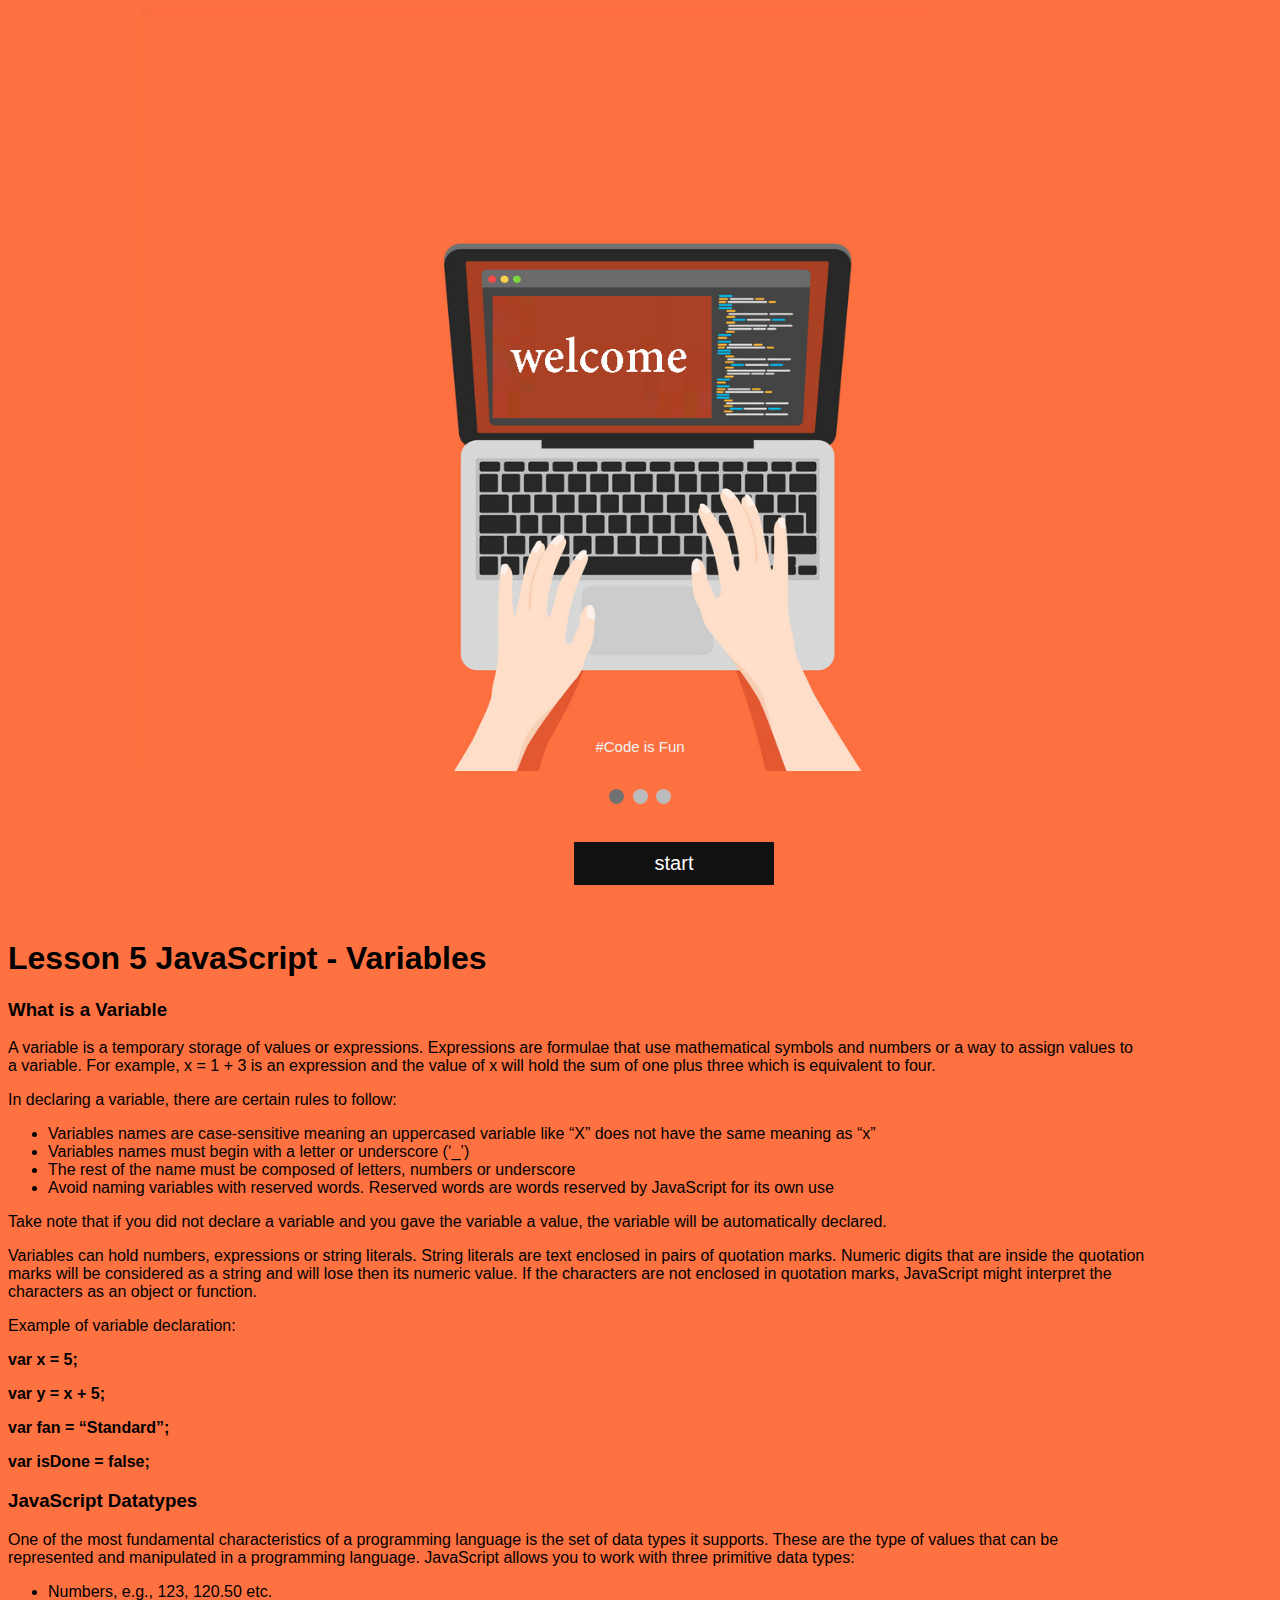
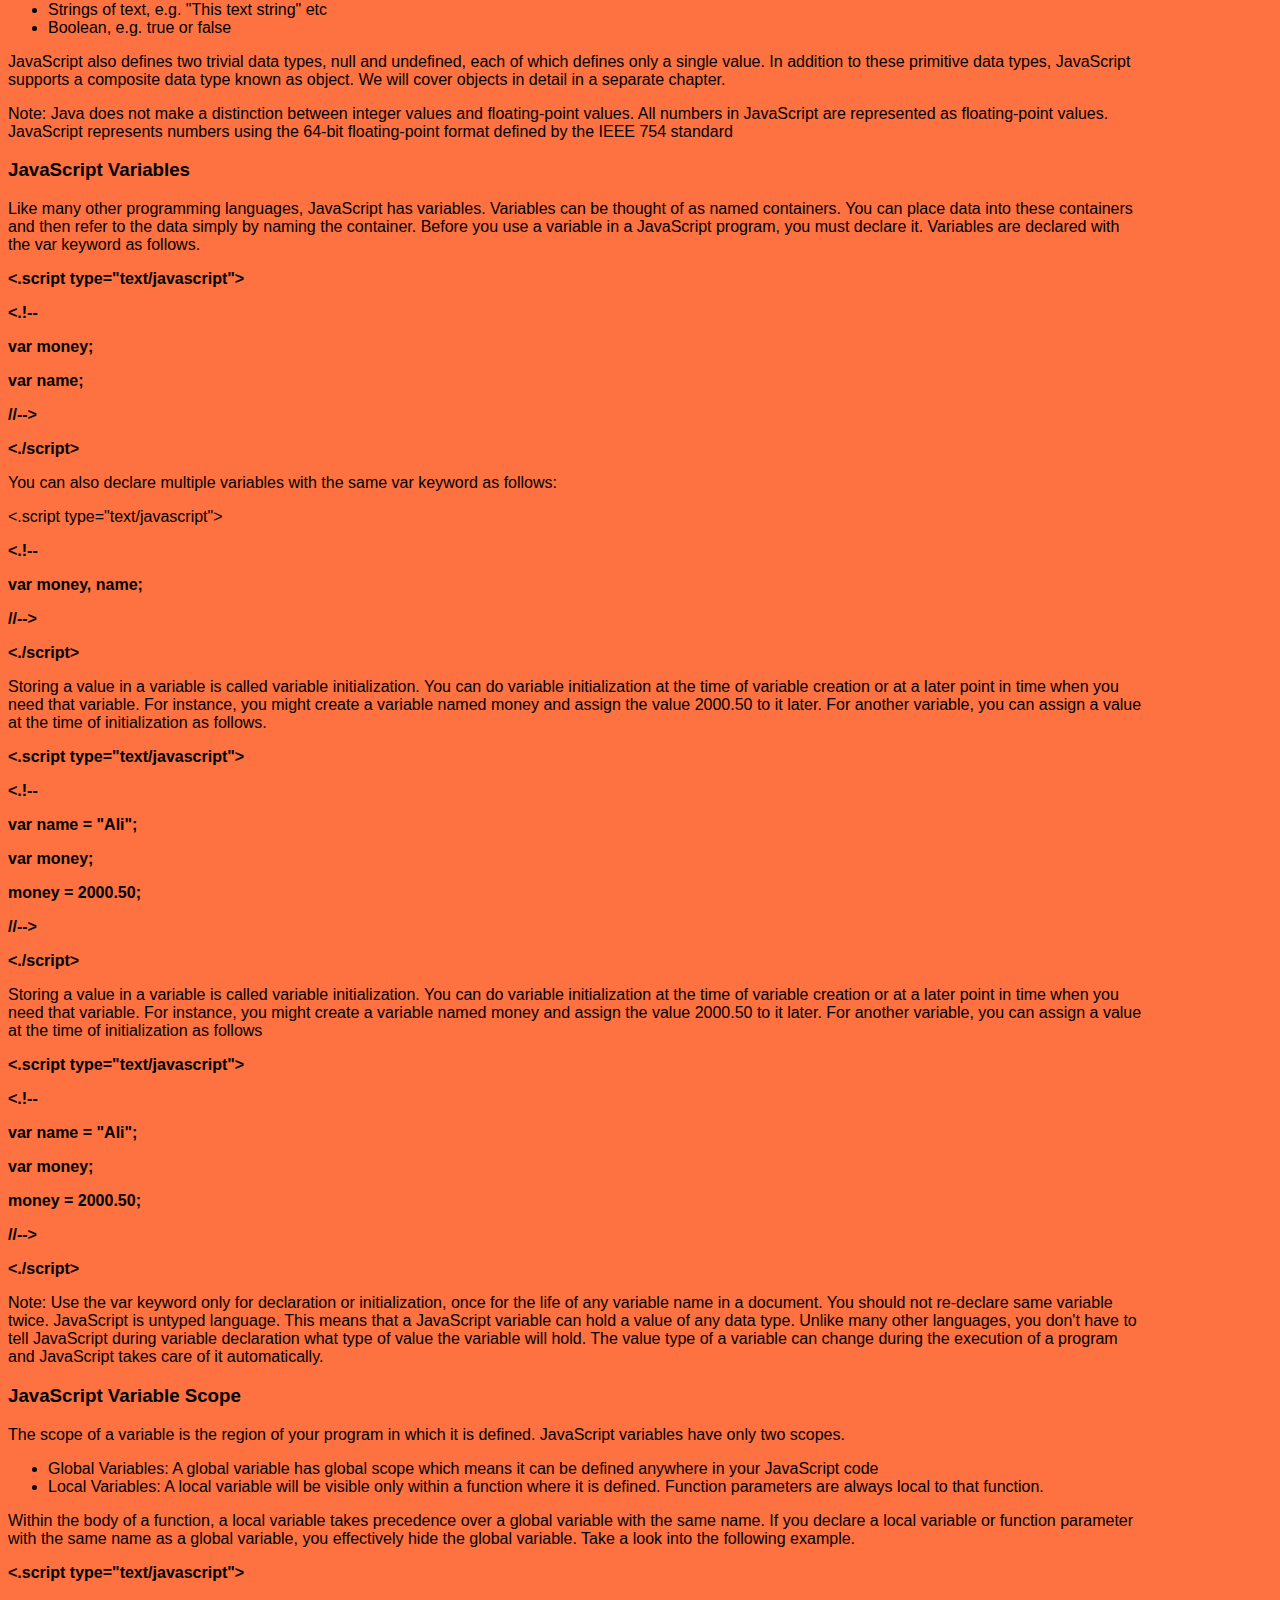
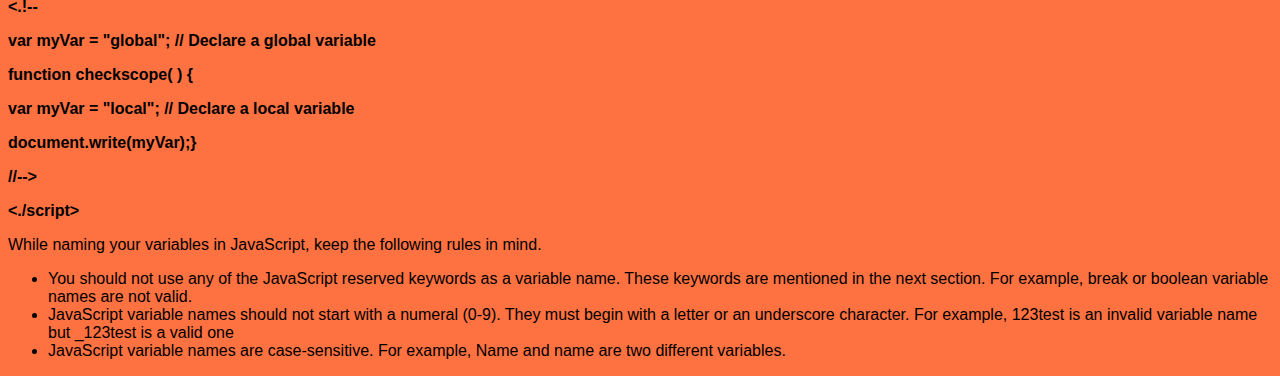
<file: Lesson/Lesson-5.html>
<!DOCTYPE html>
<html>
<head>
	<title>Javascript project</title>
	<link rel="stylesheet"  href="style - 2.css">
     </head>
<body bgcolor="#fe7140">
 

<div class="slideshow-container">

<div class="mySlides fade">
  <div class="numbertext"></div>
  <img src="../img/img1.png" style="width:100%">
  <div class="text">#Code is Fun</div>
</div>

<div class="mySlides fade">
  <div class="numbertext"></div>
  <img src="../img/img2.png" style="width:100%">
  <div class="text">#Code is Fun</div>
</div>

<div class="mySlides fade">
  <div class="numbertext"></div>
  <img src="../img/img3.png" style="width:100%">
  <div class="text">#Code is Fun</div>
</div>

<div class="mySlides fade">
  <div class="numbertext"></div>
  <img src="../img/img4.png" style="width:100%">
  <div class="text">#Code is Fun</div>
</div>


</div>
<br>

<div style="text-align:center">
  <span class="dot"></span> 
  <span class="dot"></span> 
  <span class="dot"></span> 
</div>
<br>
	 <div id="mySidebar" class="sidebar">
  <a href="javascript:void(0)" class="closebtn" onclick="closeNav()">×</a>
    <a href="../index.html">Home</a>
   <a href="Lesson -1.html">Lesson 1</a>
  <a href="Lesson-2.html">Lesson 2</a>
  <a href="Lesson-3.html">Lesson 3</a>
  <a href="Lesson-4.html">Lesson 4</a>
  <a class="btn active"  href="Lesson-5.html">Lesson 5</a>
    <a href="Lesson-6.html">Lesson 6</a>
  <a href="Lesson-7.html">Lesson 7</a>
  <a href="Lesson-8.html">Lesson 8</a>
  <a href="Lesson-9.html">Lesson 9</a>
  <a href="Lesson-10.html">Lesson 10</a>
    <a href="Lesson-11.html">Lesson 11</a>
  <a href="Lesson-12.html">Lesson 12</a>
  <a href="Lesson-13.html">Lesson 13</a>
  <a href="Lesson-14.html">Lesson 14</a>
</div>


  
<div id="main">
   <button class="openbtn" onclick="openNav()">start</button>
  </div>
  <br>

  <div class="">
  <h1>Lesson 5 JavaScript - Variables </h1>
  <h3>What is a Variable</h3>
  <p>A variable is a temporary storage of values or expressions. Expressions are formulae that use mathematical symbols and
numbers or a way to assign values to a variable. For example, x = 1 + 3 is an expression and the value of x will hold the sum
of one plus three which is equivalent to four.</p>
<p>In declaring a variable, there are certain rules to follow:</p>
<ul>
  <li>Variables names are case-sensitive meaning an uppercased variable like “X” does not have the same meaning as “x”</li>
  <li>Variables names must begin with a letter or underscore (‘_’)</li>
  <li>The rest of the name must be composed of letters, numbers or underscore</li>
  <li>Avoid naming variables with reserved words. Reserved words are words reserved by JavaScript for its own use</li>
</ul>
<p>Take note that if you did not declare a variable and you gave the variable a value, the variable will be automatically declared.</p>
<p>Variables can hold numbers, expressions or string literals. String literals are text enclosed in pairs of quotation marks. Numeric
digits that are inside the quotation marks will be considered as a string and will lose then its numeric value. If the characters
are not enclosed in quotation marks, JavaScript might interpret the characters as an object or function.</p>
<p>Example of variable declaration:</p>
<b>
<p>var x = 5;</p>
<p>var y = x + 5;</p> 
<p>var fan = “Standard”;</p>
<p>var isDone = false;</p>
</b>
<h3>JavaScript Datatypes </h3>
<p>One of the most fundamental characteristics of a programming language is the set of data types it supports. These are the
type of values that can be represented and manipulated in a programming language.
JavaScript allows you to work with three primitive data types:
</p>
<ul>
  <li>Numbers, e.g., 123, 120.50 etc.</li>
  <li> Strings of text, e.g. "This text string" etc</li>
  <li>Boolean, e.g. true or false</li>
</ul>
<p>JavaScript also defines two trivial data types, null and undefined, each of which defines only a single value. In addition to
these primitive data types, JavaScript supports a composite data type known as object. We will cover objects in detail in a
separate chapter.</p>
<p>Note: Java does not make a distinction between integer values and floating-point values. All numbers in JavaScript are
represented as floating-point values. JavaScript represents numbers using the 64-bit floating-point format defined by the
IEEE 754 standard</p>
<h3>JavaScript Variables </h3>
<p>Like many other programming languages, JavaScript has variables. Variables can be thought of as named containers. You
can place data into these containers and then refer to the data simply by naming the container.
Before you use a variable in a JavaScript program, you must declare it. Variables are declared with the var keyword as follows.</p>
<b>
<p><.script type="text/javascript"></p>
<p><.!--</p>
<p>var money;</p>
<p>var name;</p>
<p>//--></p>
<p><./script></p>
</b>
<p>You can also declare multiple variables with the same var keyword as follows:</p>
<p><.script type="text/javascript"></p>
<b>
<p><.!--</p>
<p>var money, name;</p>
<p>//--></p>
<p><./script></p>
</b>
<p>Storing a value in a variable is called variable initialization. You can do variable initialization at the time of variable creation
or at a later point in time when you need that variable.
For instance, you might create a variable named money and assign the value 2000.50 to it later. For another variable, you
can assign a value at the time of initialization as follows.
</p>
<b>
<p><.script type="text/javascript"></p>
<p><.!--</p>
<p>var name = "Ali";</p>
<p>var money;</p>
<p>money = 2000.50;</p>
<p>//--></p>
<p><./script></p>
</b>
<p>Storing a value in a variable is called variable initialization. You can do variable initialization at the time of variable creation
or at a later point in time when you need that variable.
For instance, you might create a variable named money and assign the value 2000.50 to it later. For another variable, you
can assign a value at the time of initialization as follows</p>
<b>
<p><.script type="text/javascript"></p>
<p><.!--</p>
<p>var name = "Ali";</p>
<p>var money;</p>
<p>money = 2000.50;</p>
<p>//--></p>
<p><./script></p>
</b>
<p>Note: Use the var keyword only for declaration or initialization, once for the life of any variable name in a document. You
should not re-declare same variable twice.
JavaScript is untyped language. This means that a JavaScript variable can hold a value of any data type. Unlike many other
languages, you don't have to tell JavaScript during variable declaration what type of value the variable will hold. The value
type of a variable can change during the execution of a program and JavaScript takes care of it automatically.
</p>
<h3>JavaScript Variable Scope</h3>
<p>The scope of a variable is the region of your program in which it is defined. JavaScript variables have only two scopes.</p>
<ul>
  <li> Global Variables: A global variable has global scope which means it can be defined anywhere in your JavaScript code</li>
  <li>Local Variables: A local variable will be visible only within a function where it is defined. Function parameters are
always local to that function.</li>
</ul>
<p>Within the body of a function, a local variable takes precedence over a global variable with the same name. If you declare a
local variable or function parameter with the same name as a global variable, you effectively hide the global variable. Take a
look into the following example.
</p>
<b>
<p><.script type="text/javascript"></p>
<p><.!--</p>
<p>var myVar = "global"; // Declare a global variable</p>
<p>function checkscope( ) {</p>
<p>var myVar = "local"; // Declare a local variable</p>
<p>document.write(myVar);}</p>
<p>//--></p>
<p><./script></p>
</b>
<p>While naming your variables in JavaScript, keep the following rules in mind.</p>
<ul>
  <li>You should not use any of the JavaScript reserved keywords as a variable name. These keywords are mentioned in
the next section. For example, break or boolean variable names are not valid.</li>
  <li>JavaScript variable names should not start with a numeral (0-9). They must begin with a letter or an underscore
character. For example, 123test is an invalid variable name but _123test is a valid one</li>
  <li>JavaScript variable names are case-sensitive. For example, Name and name are two different variables.</li>
</ul>

<script>

function openNav() {
  document.getElementById("mySidebar").style.width = "250px";
  document.getElementById("").style.marginLeft = "250px";
}

function closeNav() {
  document.getElementById("mySidebar").style.width = "0";
  document.getElementById("").style.marginLeft= "0";
}
 
var slideIndex = 0;
showSlides();

function showSlides() {
  var i;
  var slides = document.getElementsByClassName("mySlides");
  var dots = document.getElementsByClassName("dot");
  for (i = 0; i < slides.length; i++) {
    slides[i].style.display = "none";  
  }
  slideIndex++;
  if (slideIndex > slides.length) {slideIndex = 1}    
  for (i = 0; i < dots.length; i++) {
    dots[i].className = dots[i].className.replace(" active", "");
  }
  slides[slideIndex-1].style.display = "block";  
  dots[slideIndex-1].className += " active";
  setTimeout(showSlides, 2000); // Change image every 2 seconds
}

</script>
  </body>
</html>
</file>
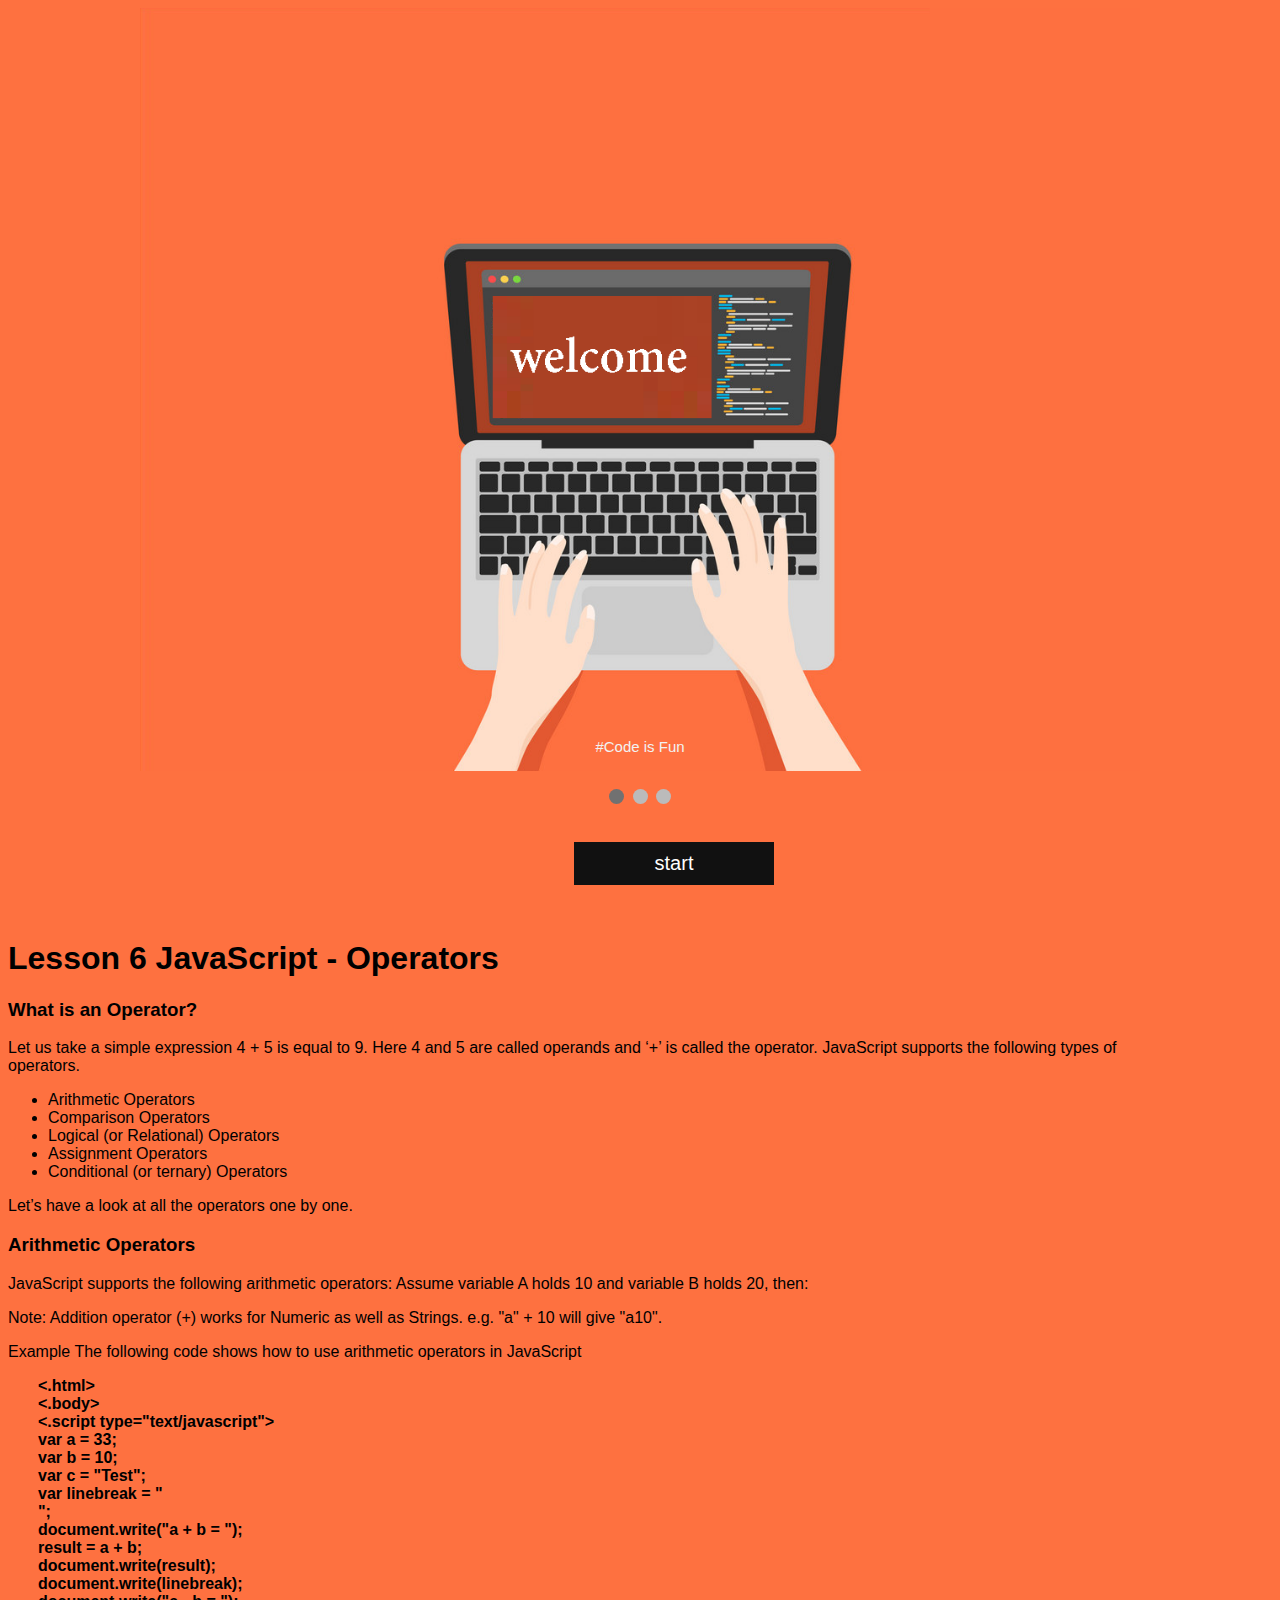
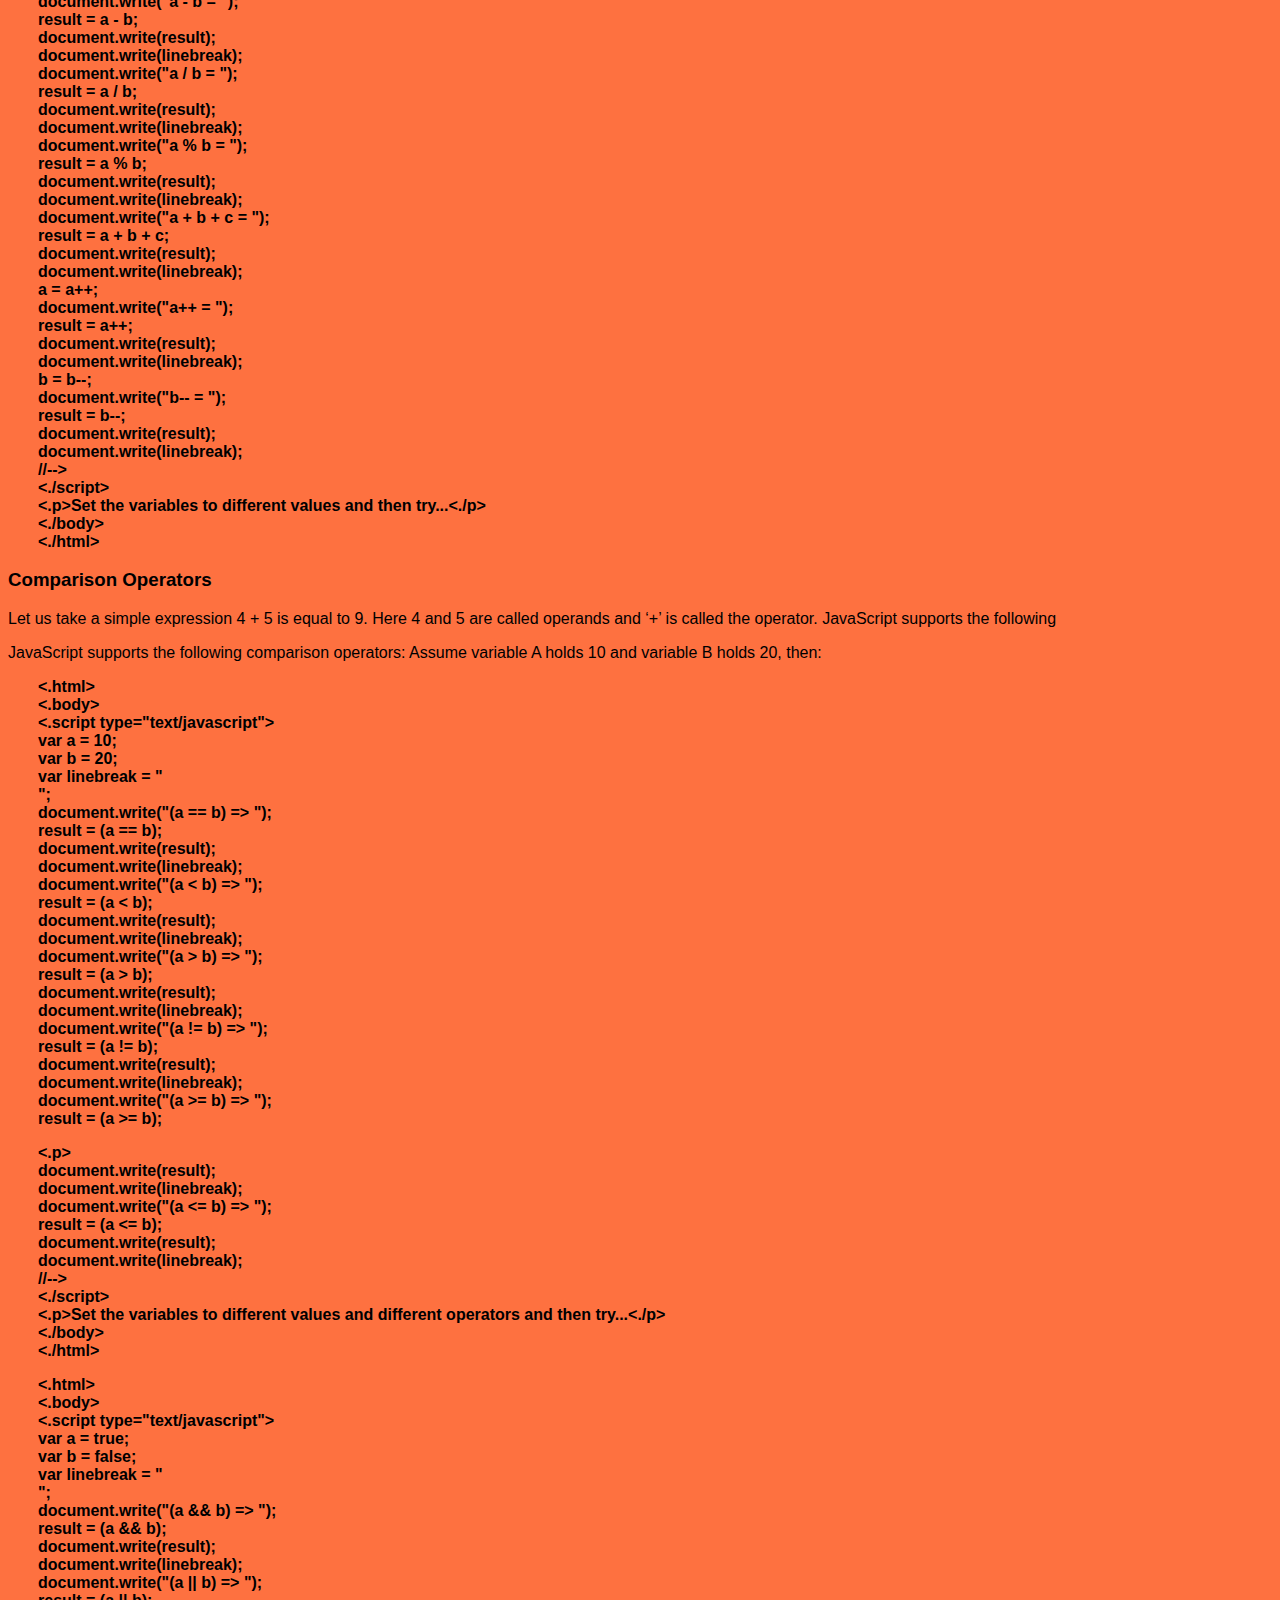
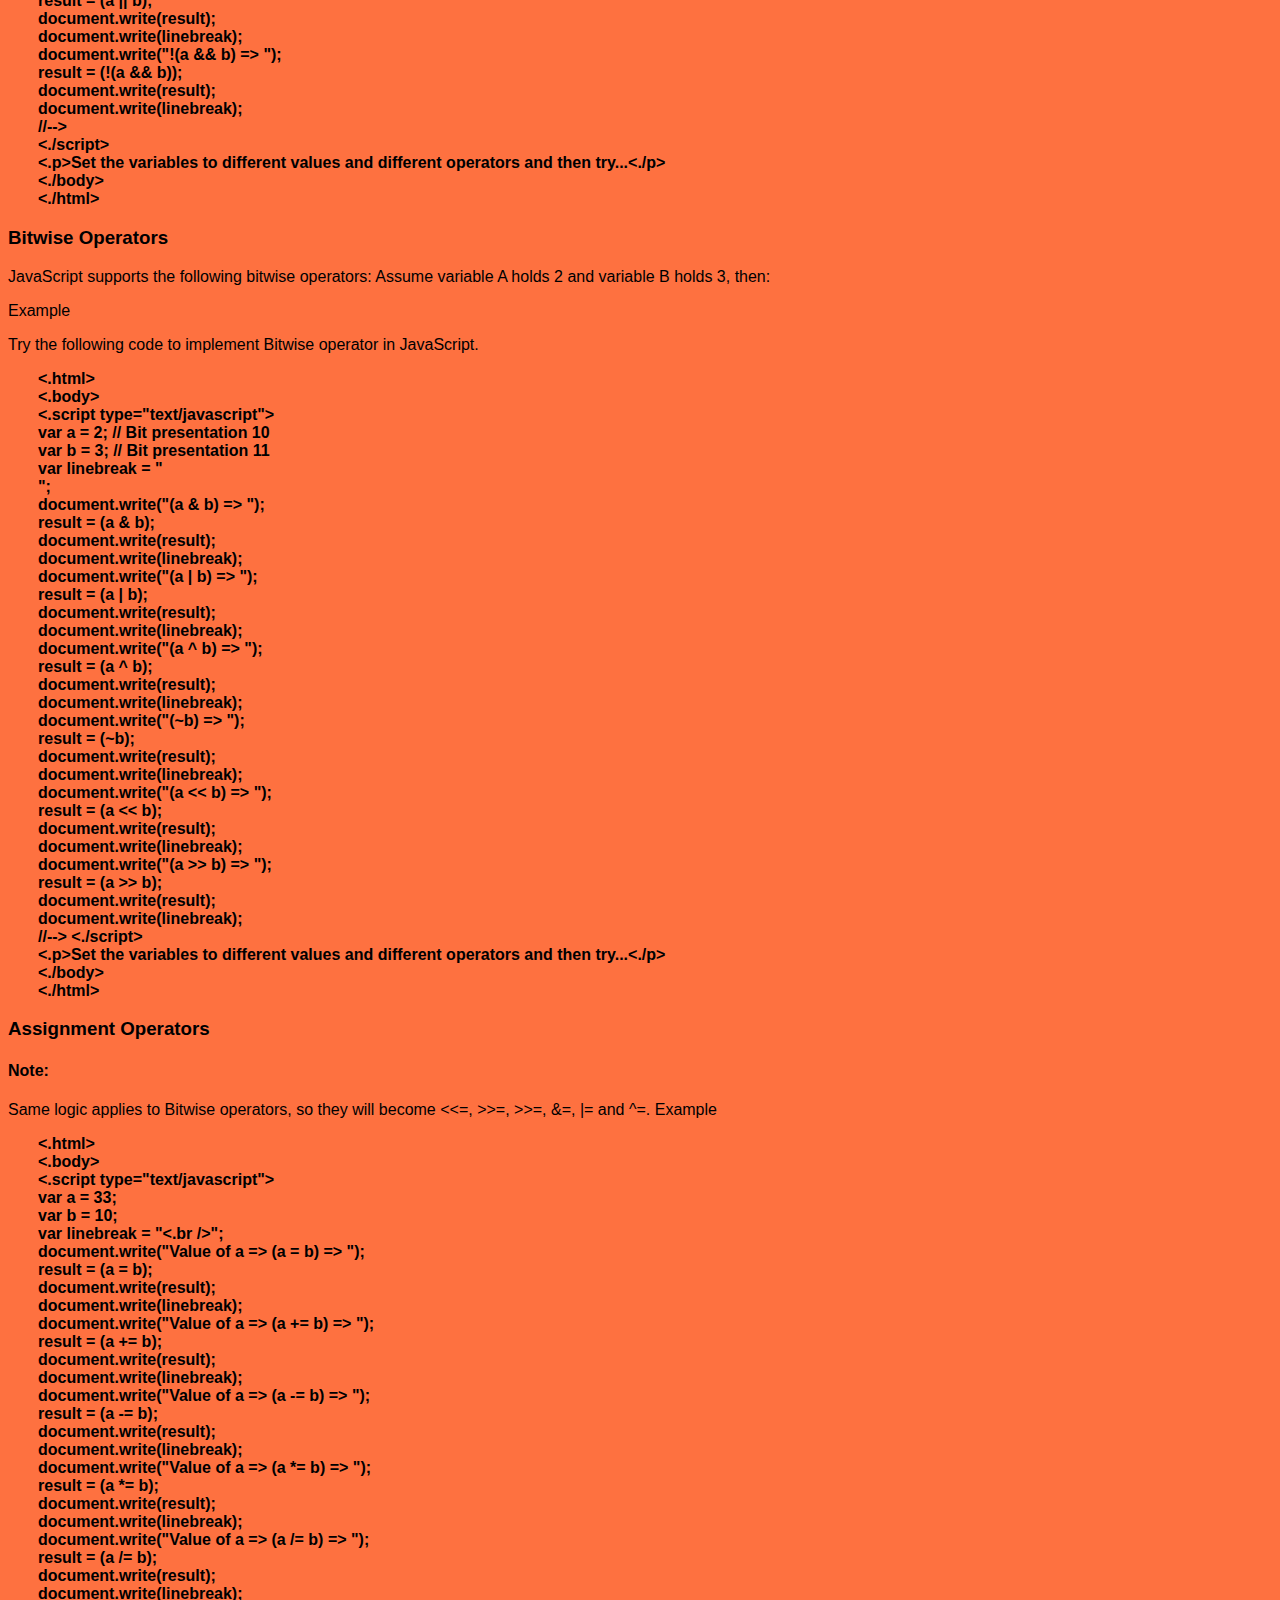
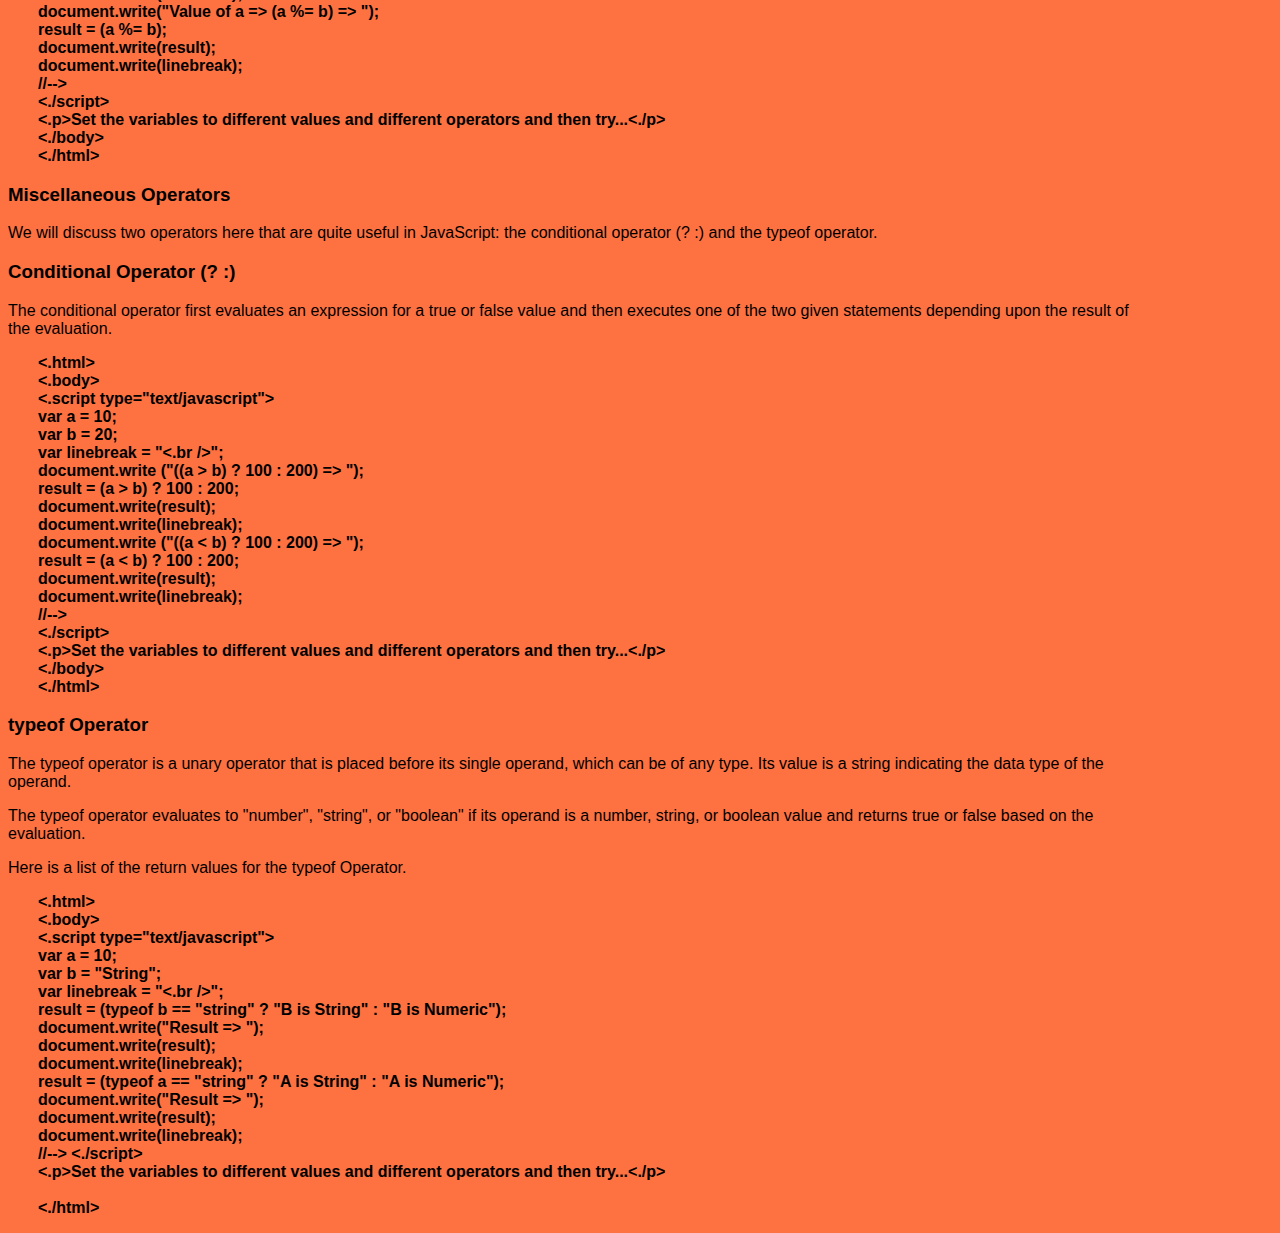
<file: Lesson/Lesson-6.html>
<!DOCTYPE html>
<html>
<head>
	<title>Javascript project</title>
	<link rel="stylesheet"  href="style - 2.css">
     </head>
<body bgcolor="#fe7140">
 

<div class="slideshow-container">

<div class="mySlides fade">
  <div class="numbertext"></div>
  <img src="../img/img1.png" style="width:100%">
  <div class="text">#Code is Fun</div>
</div>

<div class="mySlides fade">
  <div class="numbertext"></div>
  <img src="../img/img2.png" style="width:100%">
  <div class="text">#Code is Fun</div>
</div>

<div class="mySlides fade">
  <div class="numbertext"></div>
  <img src="../img/img3.png" style="width:100%">
  <div class="text">#Code is Fun</div>
</div>

<div class="mySlides fade">
  <div class="numbertext"></div>
  <img src="../img/img4.png" style="width:100%">
  <div class="text">#Code is Fun</div>
</div>


</div>
<br>

<div style="text-align:center">
  <span class="dot"></span> 
  <span class="dot"></span> 
  <span class="dot"></span> 
</div>
<br>
	 <div id="mySidebar" class="sidebar">
  <a href="javascript:void(0)" class="closebtn" onclick="closeNav()">×</a>
    <a href="../index.html">Home</a>
     <a href="Lesson -1.html">Lesson 1</a>
  <a href="Lesson-2.html">Lesson 2</a>
  <a href="Lesson-3.html">Lesson 3</a>
  <a href="Lesson-4.html">Lesson 4</a>
  <a href="Lesson-5.html">Lesson 5</a>
    <a class="btn active" href="Lesson-6.html">Lesson 6</a>
  <a href="Lesson-7.html">Lesson 7</a>
  <a href="Lesson-8.html">Lesson 8</a>
  <a href="Lesson-9.html">Lesson 9</a>
  <a href="Lesson-10.html">Lesson 10</a>
    <a href="Lesson-11.html">Lesson 11</a>
  <a href="Lesson-12.html">Lesson 12</a>
  <a href="Lesson-13.html">Lesson 13</a>
  <a href="Lesson-14.html">Lesson 14</a>
</div>


  
<div id="main">
   <button class="openbtn" onclick="openNav()">start</button>
  </div>
  <br>

  <div class="">
  <h1>Lesson 6 JavaScript - Operators</h1>
  <h3>What is an Operator? </h3>
  <p>Let us take a simple expression 4 + 5 is equal to 9. Here 4 and 5 are called operands and ‘+’ is called the operator. JavaScript
supports the following types of operators.</p>
<ul>
  <li>Arithmetic Operators</li>
  <li>Comparison Operators</li>
  <li>Logical (or Relational) Operators</li>
  <li>Assignment Operators</li>
  <li>Conditional (or ternary) Operators</li>
</ul>
<p>Let’s have a look at all the operators one by one.</p>
<h3>Arithmetic Operators </h3>
<p>
  JavaScript supports the following arithmetic operators:
Assume variable A holds 10 and variable B holds 20, then:
</p>
  <p>Note: Addition operator (+) works for Numeric as well as Strings. e.g. "a" +
10 will give "a10".</p>
<p>Example
The following code shows how to use arithmetic operators in JavaScript</p>
<div class="code"> 
<p>
<b>
<.html><br>
<.body><br>
<.script type="text/javascript"><br>
var a = 33;<br>
var b = 10;<br>
var c = "Test";<br>
var linebreak = "<br />";<br>
document.write("a + b = ");<br>
result = a + b;<br>
document.write(result);<br>
document.write(linebreak);<br>
document.write("a - b = ");<br>
result = a - b;<br>
document.write(result);<br>
document.write(linebreak);<br>
document.write("a / b = ");<br>
result = a / b;<br>
document.write(result);<br>
document.write(linebreak);<br>
document.write("a % b = ");<br>
result = a % b;<br>
document.write(result);<br>
document.write(linebreak);<br>
document.write("a + b + c = ");<br>
result = a + b + c;<br>
document.write(result);<br>
document.write(linebreak);<br>
a = a++;<br>
document.write("a++ = ");<br>
result = a++;<br>
document.write(result);<br>
document.write(linebreak);<br>
b = b--;<br>
document.write("b-- = ");<br>
result = b--;<br>
document.write(result);<br>
document.write(linebreak);<br>
//--><br>
<./script><br>
<.p>Set the variables to different values and then try...<./p><br>
<./body><br>
<./html><br>
</b>
</p>
</div>
<h3>Comparison Operators</h3>
<p>Let us take a simple expression 4 + 5 is equal to 9. Here 4 and 5 are called operands and
‘+’ is called the operator. JavaScript supports the following</p>
<p>JavaScript supports the following comparison operators:
Assume variable A holds 10 and variable B holds 20, then:</p>
<div class="code"> 
<p>
<b>
  <.html><br>
<.body><br>
<.script type="text/javascript"><br>

var a = 10;<br>
var b = 20;<br>
var linebreak = "<br />";<br>
document.write("(a == b) => ");<br>
result = (a == b);<br>
document.write(result);<br>
document.write(linebreak);<br>
document.write("(a < b) => ");<br>
result = (a < b);<br>
document.write(result);<br>
document.write(linebreak);<br>
document.write("(a > b) => ");<br>
result = (a > b);<br>
document.write(result);<br>
document.write(linebreak);<br>
document.write("(a != b) => ");<br>
result = (a != b);<br>
document.write(result);<br>
document.write(linebreak);<br>
document.write("(a >= b) => ");<br>
result = (a >= b);<br>
 
</p>
<.p><br>
document.write(result);<br>
document.write(linebreak);<br>
document.write("(a <= b) => ");<br>
result = (a <= b);<br>
document.write(result);<br>
document.write(linebreak);<br>
//--><br>
<./script><br>
<.p>Set the variables to different values and different operators and
then
try...<./p><br>
<./body><br>
<./html><br>
  
</p>

<p>
  <.html><br>
<.body><br>
<.script type="text/javascript"><br>
var a = true;<br>
var b = false;<br>
var linebreak = "<br />";<br>
document.write("(a && b) => ");<br>
result = (a && b);<br>
document.write(result);<br>
document.write(linebreak);<br>
document.write("(a || b) => ");<br>
result = (a || b);<br>
document.write(result);<br>
document.write(linebreak);<br>
document.write("!(a && b) => ");<br>
result = (!(a && b));<br>
document.write(result);<br>
document.write(linebreak);<br>
//--><br>
<./script><br>
<.p>Set the variables to different values and different operators and
then
try...<./p><br>
<./body><br>
<./html><br>
</b>
</p>
</div>
<h3>Bitwise Operators </h3>
<p>JavaScript supports the following bitwise operators:
Assume variable A holds 2 and variable B holds 3, then:</p>
<p>Example</p>
<p>Try the following code to implement Bitwise operator in JavaScript.</p>
<div class="code"> 
<p>
<b>
  <.html><br>
<.body><br>
<.script type="text/javascript"><br>

var a = 2; // Bit presentation 10<br>
var b = 3; // Bit presentation 11<br>
var linebreak = "<br />";<br>
document.write("(a & b) => ");<br>
result = (a & b);<br>
document.write(result);<br>
document.write(linebreak);<br>
document.write("(a | b) => ");<br>
result = (a | b);<br>
document.write(result);<br>
document.write(linebreak);<br>
document.write("(a ^ b) => ");<br>
result = (a ^ b);<br>
document.write(result);<br>
document.write(linebreak);<br>
document.write("(~b) => ");<br>
result = (~b);<br>
document.write(result);<br>
document.write(linebreak);<br>
document.write("(a << b) => ");<br>
result = (a << b);<br>
document.write(result);<br>
document.write(linebreak);<br>
document.write("(a >> b) => ");<br>
result = (a >> b);<br>
document.write(result);<br>
document.write(linebreak);<br>
//-->
<./script><br>
<.p>Set the variables to different values and different operators and then
try...<./p><br>
<./body><br>
<./html><br>
</b>
</p>
</div>
<h3>Assignment Operators</h3>
<p><h4>Note:</h4> Same logic applies to Bitwise operators, so they will become <<=, >>=, >>=, &=, |= and ^=.
Example</p>
<div class="code"> 
<p>
<b>
  <.html><br>
<.body><br>
<.script type="text/javascript"><br>

var a = 33;<br>
var b = 10;<br>
var linebreak = "<.br />";<br>
document.write("Value of a => (a = b) => ");<br>
result = (a = b);<br>
document.write(result);<br>
document.write(linebreak);<br>
document.write("Value of a => (a += b) => ");<br>
result = (a += b);<br>
document.write(result);<br>
document.write(linebreak);<br>
document.write("Value of a => (a -= b) => ");<br>
result = (a -= b);<br>
document.write(result);<br>
document.write(linebreak);<br>
document.write("Value of a => (a *= b) => ");<br>
result = (a *= b);<br>
document.write(result);<br>
document.write(linebreak);<br>
document.write("Value of a => (a /= b) => ");<br>
result = (a /= b);<br>
document.write(result);<br>
document.write(linebreak);<br>
document.write("Value of a => (a %= b) => ");<br>
result = (a %= b);<br>
document.write(result);<br>
document.write(linebreak);<br>
//--><br>
<./script><br>
<.p>Set the variables to different values and different operators and then
try...<./p><br>
<./body><br>
<./html><br>
</b>
</p>
</div>
<h3>Miscellaneous Operators </h3>
<p>We will discuss two operators here that are quite useful in JavaScript: the conditional
operator (? :) and the typeof operator.</p>
<h3>Conditional Operator (? :) </h3>
<p>The conditional operator first evaluates an expression for a true or false value and then
executes one of the two given statements depending upon the result of the evaluation.</p>
<div class="code"> 
<p>
<b>
  <.html><br>
<.body><br>
<.script type="text/javascript"><br>

var a = 10;<br>
var b = 20;<br>
var linebreak = "<.br />";<br>
document.write ("((a > b) ? 100 : 200) => ");<br>
result = (a > b) ? 100 : 200;<br>
document.write(result);<br>
document.write(linebreak);<br>
document.write ("((a < b) ? 100 : 200) => ");<br>
result = (a < b) ? 100 : 200;<br>
document.write(result);<br>
document.write(linebreak);<br>
//--><br>
<./script><br>
<.p>Set the variables to different values and different operators and then
try...<./p><br>
<./body><br>
<./html><br>
</b>
</p>
</div>
<h3>typeof Operator </h3>
<p>The typeof operator is a unary operator that is placed before its single operand, which
can be of any type. Its value is a string indicating the data type of the operand.</p>
<p>The typeof operator evaluates to "number", "string", or "boolean" if its operand is a
number, string, or boolean value and returns true or false based on the evaluation.
</p>
<p>Here is a list of the return values for the typeof Operator.</p>
<div class="code"> 
<p>
<b>
<.html><br>
<.body><br>
<.script type="text/javascript"><br>

var a = 10;<br>
var b = "String";<br>
var linebreak = "<.br />";<br>
result = (typeof b == "string" ? "B is String" : "B is Numeric");<br>
document.write("Result => ");<br>
document.write(result);<br>
document.write(linebreak);<br>
result = (typeof a == "string" ? "A is String" : "A is Numeric");<br>
document.write("Result => ");<br>
document.write(result);<br>
document.write(linebreak);<br>
//-->
<./script><br>
<.p>Set the variables to different values and different operators and then
try...<./p><br>
</.body><br>
<./html><br>
</b>
</p>
</div>

    


 <script>

function openNav() {
  document.getElementById("mySidebar").style.width = "250px";
  document.getElementById("").style.marginLeft = "250px";
}

function closeNav() {
  document.getElementById("mySidebar").style.width = "0";
  document.getElementById("").style.marginLeft= "0";
}
 
var slideIndex = 0;
showSlides();

function showSlides() {
  var i;
  var slides = document.getElementsByClassName("mySlides");
  var dots = document.getElementsByClassName("dot");
  for (i = 0; i < slides.length; i++) {
    slides[i].style.display = "none";  
  }
  slideIndex++;
  if (slideIndex > slides.length) {slideIndex = 1}    
  for (i = 0; i < dots.length; i++) {
    dots[i].className = dots[i].className.replace(" active", "");
  }
  slides[slideIndex-1].style.display = "block";  
  dots[slideIndex-1].className += " active";
  setTimeout(showSlides, 2000); // Change image every 2 seconds
}

</script>
  </body>
</html>
</file>
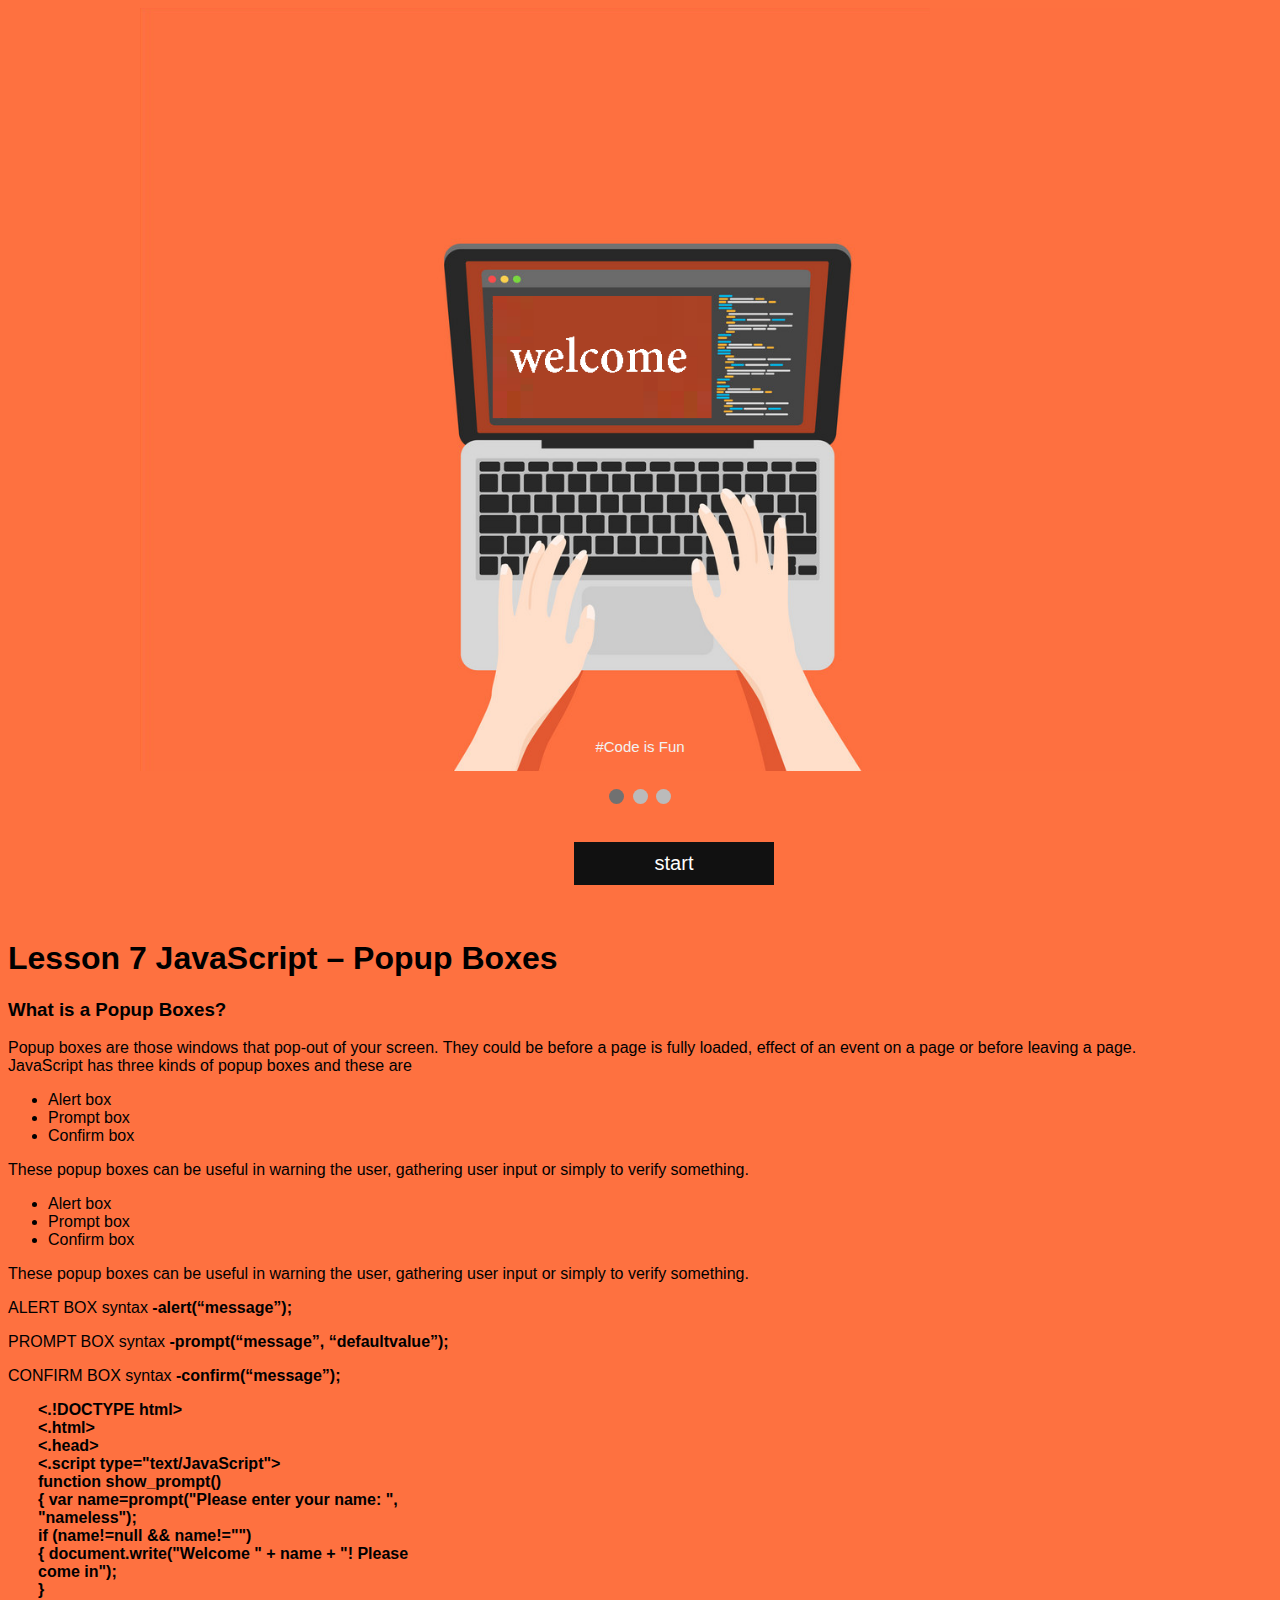
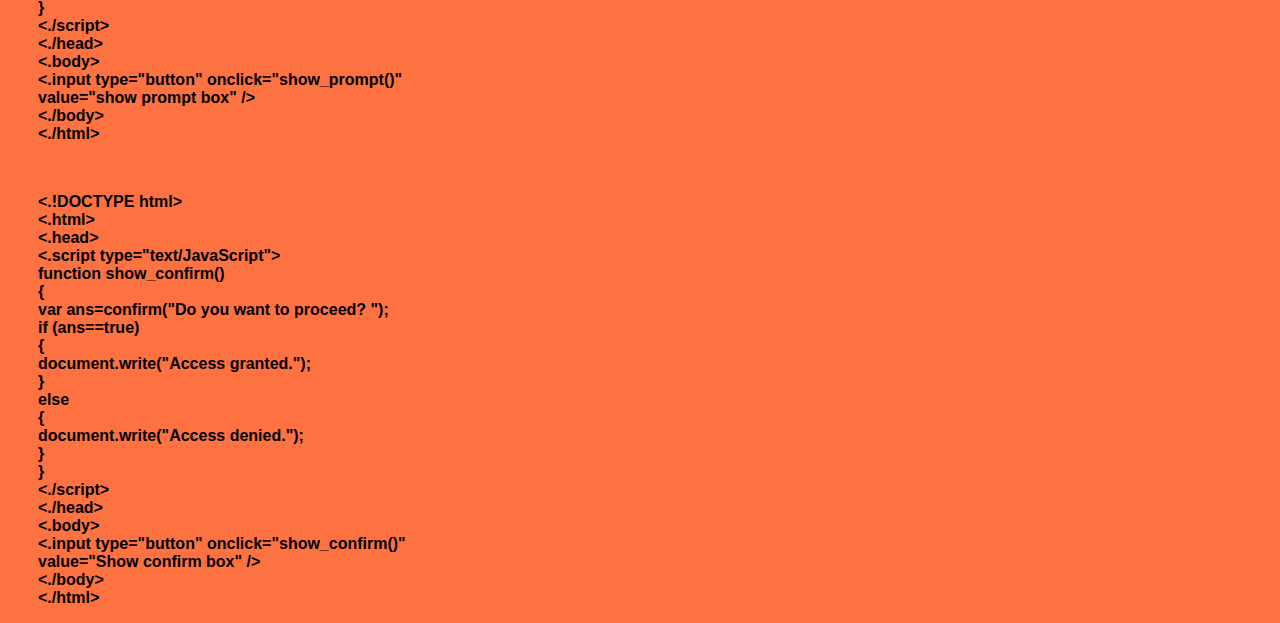
<file: Lesson/Lesson-7.html>
<!DOCTYPE html>
<html>
<head>
	<title>Javascript project</title>
	<link rel="stylesheet"  href="style - 2.css">
     </head>
<body bgcolor="#fe7140">
 

<div class="slideshow-container">

<div class="mySlides fade">
  <div class="numbertext"></div>
  <img src="../img/img1.png" style="width:100%">
  <div class="text">#Code is Fun</div>
</div>

<div class="mySlides fade">
  <div class="numbertext"></div>
  <img src="../img/img2.png" style="width:100%">
  <div class="text">#Code is Fun</div>
</div>

<div class="mySlides fade">
  <div class="numbertext"></div>
  <img src="../img/img3.png" style="width:100%">
  <div class="text">#Code is Fun</div>
</div>

<div class="mySlides fade">
  <div class="numbertext"></div>
  <img src="../img/img4.png" style="width:100%">
  <div class="text">#Code is Fun</div>
</div>


</div>
<br>

<div style="text-align:center">
  <span class="dot"></span> 
  <span class="dot"></span> 
  <span class="dot"></span> 
</div>
<br>
	 <div id="mySidebar" class="sidebar">
  <a href="javascript:void(0)" class="closebtn" onclick="closeNav()">×</a>
    <a href="../index.html">Home</a>
   <a href="Lesson -1.html">Lesson 1</a>
  <a href="Lesson-2.html">Lesson 2</a>
  <a href="Lesson-3.html">Lesson 3</a>
  <a href="Lesson-4.html">Lesson 4</a>
  <a href="Lesson-5.html">Lesson 5</a>
    <a href="Lesson-6.html">Lesson 6</a>
  <a class="btn active" href="Lesson-7.html">Lesson 7</a>
  <a href="Lesson-8.html">Lesson 8</a>
  <a href="Lesson-9.html">Lesson 9</a>
  <a href="Lesson-10.html">Lesson 10</a>
    <a href="Lesson-11.html">Lesson 11</a>
  <a href="Lesson-12.html">Lesson 12</a>
  <a href="Lesson-13.html">Lesson 13</a>
  <a href="Lesson-14.html">Lesson 14</a>
</div>

  
<div id="main">
   <button class="openbtn" onclick="openNav()">start</button>
  </div>
  <br>

  <div class="">
  <h1>Lesson 7 JavaScript – Popup Boxes</h1>
  <h3>What is a Popup Boxes? </h3>
  <p>Popup boxes are those windows that pop-out of your screen. They could be before a page is fully loaded, effect of an event
on a page or before leaving a page. JavaScript has three kinds of popup boxes and these are</p>
  <ul>
    <li>Alert box</li>
     <li> Prompt box</li>
      <li>Confirm box</li>
  </ul>
  <p>These popup boxes can be useful in warning the user, gathering user input or simply to verify something.</p>
  <ul>
    <li>Alert box</li>
    <li> Prompt box</li>
    <li>Confirm box</li>
  </ul>
  <p>These popup boxes can be useful in warning the user, gathering user input or simply to verify something.</p>
<p>ALERT BOX syntax <b>-alert(“message”);</b></p>
   <p>PROMPT BOX syntax <b>-prompt(“message”, “defaultvalue”);</b></p> 
<p>CONFIRM BOX syntax <b>-confirm(“message”);</b></p>
<div class="code"> 
<p>
<b>
  <.!DOCTYPE html><br>
<.html><br>
<.head><br>
<.script type="text/JavaScript"><br>
function show_prompt()<br>
{
var name=prompt("Please enter your name: ",<br>
"nameless");<br>
if (name!=null && name!="")<br>
{
document.write("Welcome " + name + "! Please<br>
come in");<br>
}<br>
}<br>
<./script><br>
<./head><br>
<.body><br>
<.input type="button" onclick="show_prompt()"<br>
value="show prompt box" /><br>
<./body><br>
<./html><br>
</b>
</p>
<br>
<p>
<b>
  <.!DOCTYPE html><br>
<.html><br>
<.head><br>
<.script type="text/JavaScript"><br>
function show_confirm()<br>
{<br>
var ans=confirm("Do you want to proceed? ");<br>
if (ans==true)<br>
{<br>
document.write("Access granted.");<br>
}<br>
else<br>
{<br>
document.write("Access denied.");<br>
}<br>
}<br>
<./script><br>
<./head><br>
<.body><br>
<.input type="button" onclick="show_confirm()"<br>
value="Show confirm box" /><br>
<./body><br>
<./html><br>
</b>
</p>
</div>


 <script>

function openNav() {
  document.getElementById("mySidebar").style.width = "250px";
  document.getElementById("").style.marginLeft = "250px";
}

function closeNav() {
  document.getElementById("mySidebar").style.width = "0";
  document.getElementById("").style.marginLeft= "0";
}
 
var slideIndex = 0;
showSlides();

function showSlides() {
  var i;
  var slides = document.getElementsByClassName("mySlides");
  var dots = document.getElementsByClassName("dot");
  for (i = 0; i < slides.length; i++) {
    slides[i].style.display = "none";  
  }
  slideIndex++;
  if (slideIndex > slides.length) {slideIndex = 1}    
  for (i = 0; i < dots.length; i++) {
    dots[i].className = dots[i].className.replace(" active", "");
  }
  slides[slideIndex-1].style.display = "block";  
  dots[slideIndex-1].className += " active";
  setTimeout(showSlides, 2000); // Change image every 2 seconds
}

</script>
  </body>
</html>
</file>
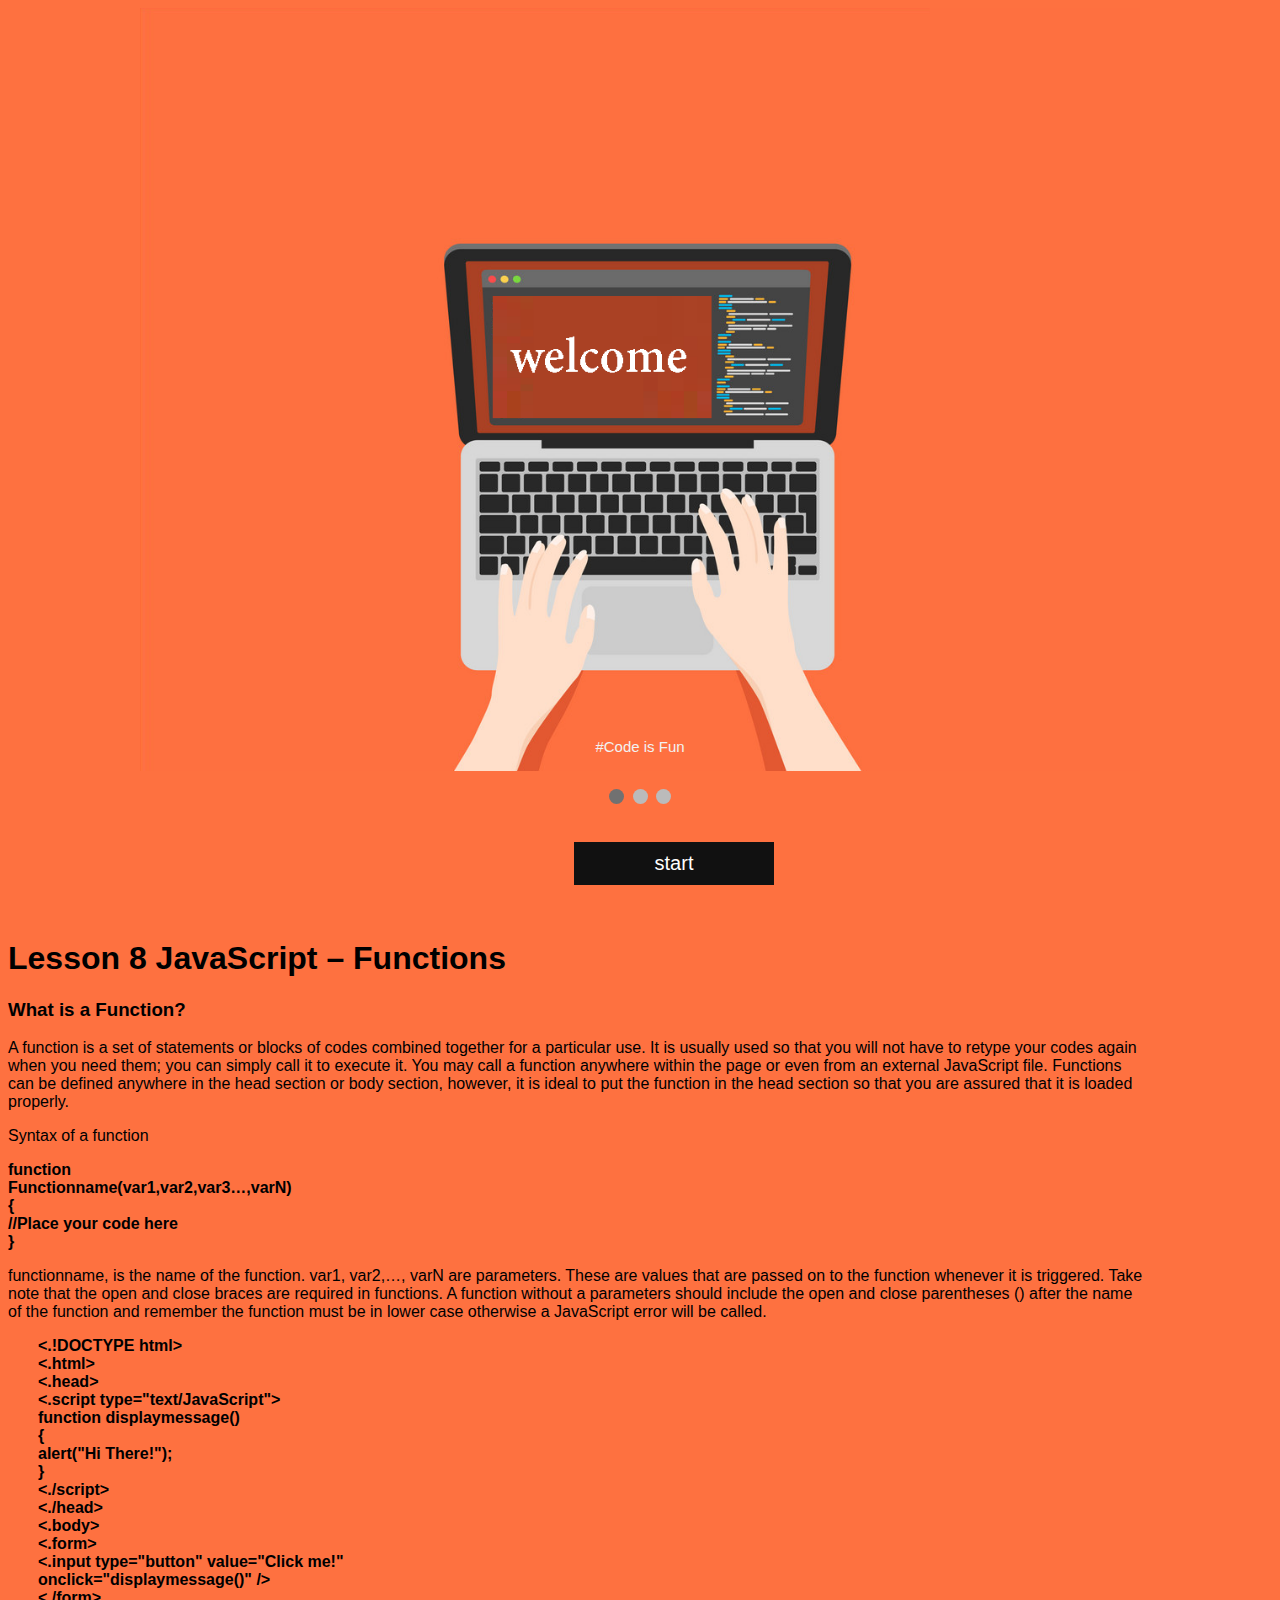
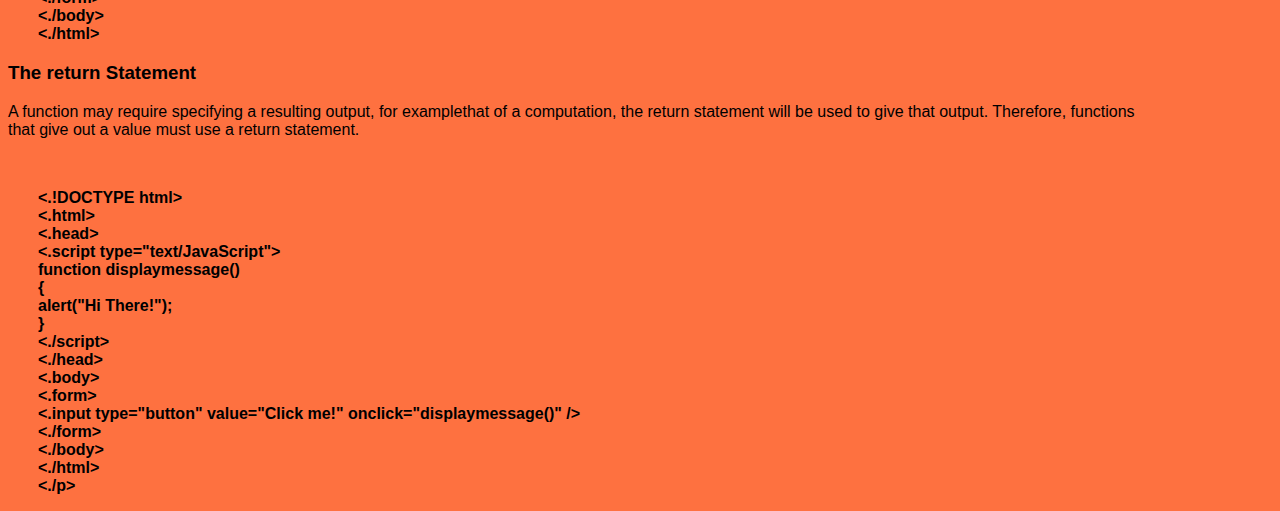
<file: Lesson/Lesson-8.html>
<!DOCTYPE html>
<html>
<head>
	<title>Javascript project</title>
	<link rel="stylesheet"  href="style - 2.css">
     </head>
<body bgcolor="#fe7140">
 

<div class="slideshow-container">

<div class="mySlides fade">
  <div class="numbertext"></div>
  <img src="../img/img1.png" style="width:100%">
  <div class="text">#Code is Fun</div>
</div>

<div class="mySlides fade">
  <div class="numbertext"></div>
  <img src="../img/img2.png" style="width:100%">
  <div class="text">#Code is Fun</div>
</div>

<div class="mySlides fade">
  <div class="numbertext"></div>
  <img src="../img/img3.png" style="width:100%">
  <div class="text">#Code is Fun</div>
</div>

<div class="mySlides fade">
  <div class="numbertext"></div>
  <img src="../img/img4.png" style="width:100%">
  <div class="text">#Code is Fun</div>
</div>


</div>
<br>

<div style="text-align:center">
  <span class="dot"></span> 
  <span class="dot"></span> 
  <span class="dot"></span> 
</div>
<br>
	 <div id="mySidebar" class="sidebar">
  <a href="javascript:void(0)" class="closebtn" onclick="closeNav()">×</a>
    <a href="../index.html">Home</a>
    <a href="Lesson -1.html">Lesson 1</a>
  <a href="Lesson-2.html">Lesson 2</a>
  <a href="Lesson-3.html">Lesson 3</a>
  <a href="Lesson-4.html">Lesson 4</a>
  <a href="Lesson-5.html">Lesson 5</a>
    <a href="Lesson-6.html">Lesson 6</a>
  <a href="Lesson-7.html">Lesson 7</a>
  <a class="btn active" href="Lesson-8.html">Lesson 8</a>
  <a href="Lesson-9.html">Lesson 9</a>
  <a href="Lesson-10.html">Lesson 10</a>
    <a href="Lesson-11.html">Lesson 11</a>
  <a href="Lesson-12.html">Lesson 12</a>
  <a href="Lesson-13.html">Lesson 13</a>
  <a href="Lesson-.14.html">Lesson 14</a>
</div>


  
<div id="main">
   <button class="openbtn" onclick="openNav()">start</button>
  </div>
  <br>

  <div class="">
<h1>Lesson 8 JavaScript – Functions</h1>    
<h3>What is a Function? </h3>
<p>
 A function is a set of statements or blocks of codes combined together for a particular use. It is usually used so that you will
not have to retype your codes again when you need them; you can simply call it to execute it.
You may call a function anywhere within the page or even from an external JavaScript file. Functions can be defined anywhere
in the head section or body section, however, it is ideal to put the function in the head section so that you are assured that
it is loaded properly. 
</p>
<p>Syntax of a function</p>
<p>
<b>
  function<br>
Functionname(var1,var2,var3…,varN)<br>
{<br>
//Place your code here<br>
}
</b>
</p>
<p>
  functionname, is the name of the function. var1, var2,…, varN are parameters. These are values that are passed on to the
function whenever it is triggered. Take note that the open and close braces are required in functions. A function without a
parameters should include the open and close parentheses () after the name of the function and remember the function must
be in lower case otherwise a JavaScript error will be called.
</p>
<div class="code"> 
<p>
<b>
  <.!DOCTYPE html><br>
<.html><br>
<.head><br>
<.script type="text/JavaScript"><br>
function displaymessage()<br>
{<br>
alert("Hi There!");<br>
}<br>
<./script><br>
<./head><br>
<.body><br>
<.form><br>
<.input type="button" value="Click me!"<br>
onclick="displaymessage()" /><br>
<./form><br>
<./body><br>
<./html><br>
</b>
</p>
</div>
<h3>The return Statement </h3>
<p>
 A function may require specifying a resulting output, for examplethat of a computation, the return statement will be used to
give that output. Therefore, functions that give out a value must use a return statement. 
</p>
<br>
<div class="code"> 
<p>
<b>
  <.!DOCTYPE html><br>
<.html><br>
<.head><br>
<.script type="text/JavaScript"><br>
function displaymessage()<br>
{<br>
alert("Hi There!");<br>
}<br>
<./script><br>
<./head><br>
<.body><br>
<.form><br>
<.input type="button" value="Click me!"
onclick="displaymessage()" /><br>
<./form><br>
<./body><br>
<./html><br>
<./p>
</b>
</p>
</div>

<script>

function openNav() {
  document.getElementById("mySidebar").style.width = "250px";
  document.getElementById("").style.marginLeft = "250px";
}

function closeNav() {
  document.getElementById("mySidebar").style.width = "0";
  document.getElementById("").style.marginLeft= "0";
}
 
var slideIndex = 0;
showSlides();

function showSlides() {
  var i;
  var slides = document.getElementsByClassName("mySlides");
  var dots = document.getElementsByClassName("dot");
  for (i = 0; i < slides.length; i++) {
    slides[i].style.display = "none";  
  }
  slideIndex++;
  if (slideIndex > slides.length) {slideIndex = 1}    
  for (i = 0; i < dots.length; i++) {
    dots[i].className = dots[i].className.replace(" active", "");
  }
  slides[slideIndex-1].style.display = "block";  
  dots[slideIndex-1].className += " active";
  setTimeout(showSlides, 2000); // Change image every 2 seconds
}

</script>
  </body>
</html>
</file>
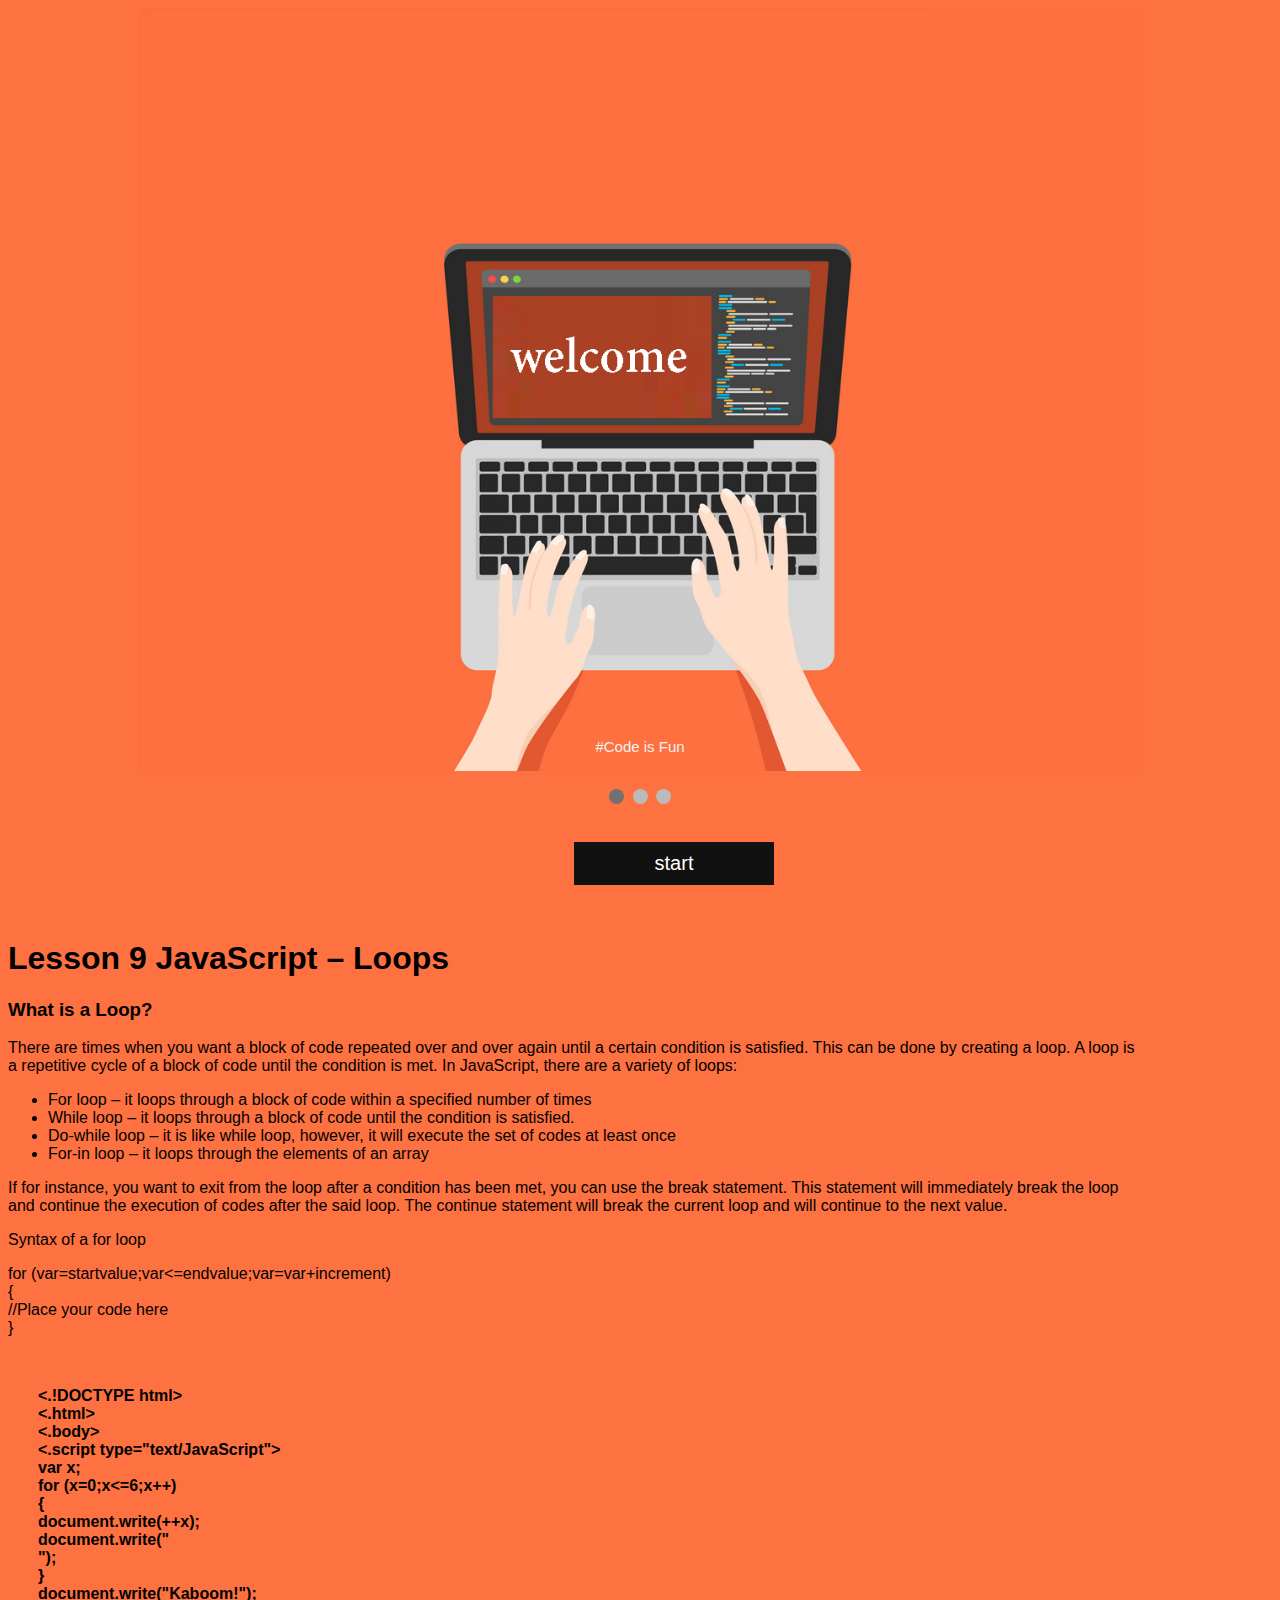
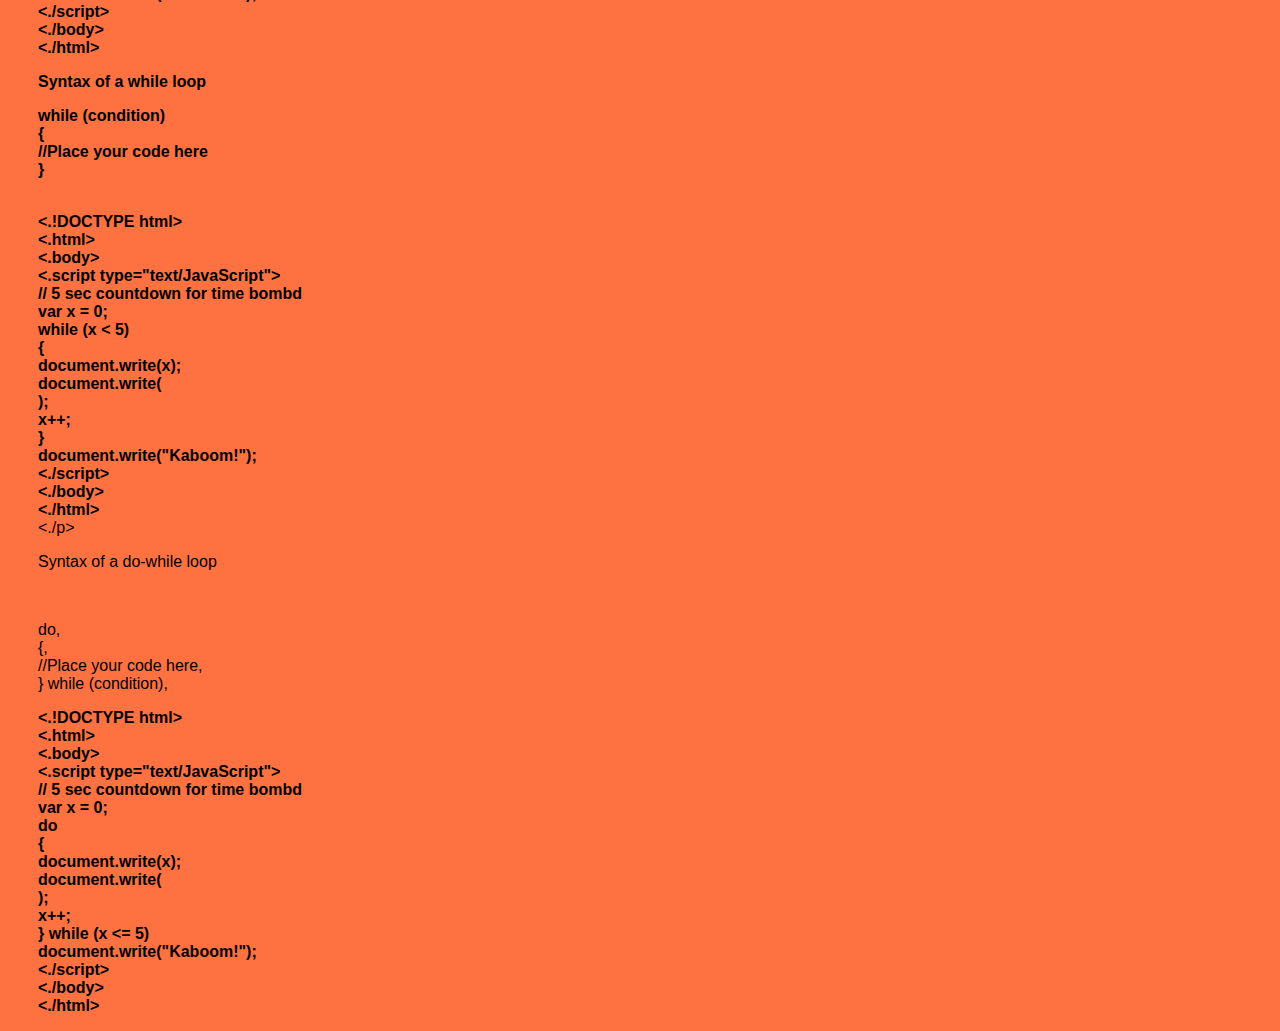
<file: Lesson/Lesson-9.html>
<!DOCTYPE html>
<html>
<head>
	<title>Javascript project</title>
	<link rel="stylesheet"  href="style - 2.css">
     </head>
<body bgcolor="#fe7140">
 

<div class="slideshow-container">

<div class="mySlides fade">
  <div class="numbertext"></div>
  <img src="../img/img1.png" style="width:100%">
  <div class="text">#Code is Fun</div>
</div>

<div class="mySlides fade">
  <div class="numbertext"></div>
  <img src="../img/img2.png" style="width:100%">
  <div class="text">#Code is Fun</div>
</div>

<div class="mySlides fade">
  <div class="numbertext"></div>
  <img src="../img/img3.png" style="width:100%">
  <div class="text">#Code is Fun</div>
</div>

<div class="mySlides fade">
  <div class="numbertext"></div>
  <img src="../img/img4.png" style="width:100%">
  <div class="text">#Code is Fun</div>
</div>


</div>
<br>

<div style="text-align:center">
  <span class="dot"></span> 
  <span class="dot"></span> 
  <span class="dot"></span> 
</div>
<br>
	 <div id="mySidebar" class="sidebar">
  <a href="javascript:void(0)" class="closebtn" onclick="closeNav()">×</a>
    <a href="../index.html">Home</a>
    <a href="Lesson -1.html">Lesson 1</a>
  <a href="Lesson-2.html">Lesson 2</a>
  <a href="Lesson-3.html">Lesson 3</a>
  <a href="Lesson-4.html">Lesson 4</a>
  <a href="Lesson-5.html">Lesson 5</a>
    <a href="Lesson-6.html">Lesson 6</a>
  <a href="Lesson-7.html">Lesson 7</a>
  <a href="Lesson-8.html">Lesson 8</a>
  <a class="btn active" href="Lesson-9.html">Lesson 9</a>
  <a href="Lesson-10.html">Lesson 10</a>
    <a href="Lesson-11.html">Lesson 11</a>
  <a href="Lesson-12.html">Lesson 12</a>
  <a href="Lesson-13.html">Lesson 13</a>
  <a href="Lesson-14.html">Lesson 14</a>
</div>


  
<div id="main">
   <button class="openbtn" onclick="openNav()">start</button>
  </div>
  <br>

  <div class="">
  <h1>Lesson 9 JavaScript – Loops</h1>
  <h3>What is a Loop? </h3>
  <p>
    There are times when you want a block of code repeated over and over again until a certain condition is satisfied. This can
be done by creating a loop. A loop is a repetitive cycle of a block of code until the condition is met.
In JavaScript, there are a variety of loops:
 </p>
 <ul>
   <li>For loop – it loops through a block of code within a specified number of times</li>
   <li>While loop – it loops through a block of code until the condition is satisfied.</li>
   <li>Do-while loop – it is like while loop, however, it will execute the set of codes at least once</li>
   <li> For-in loop – it loops through the elements of an array</li>
</ul> 
<p>
  If for instance, you want to exit from the loop after a condition has been met, you can use the break statement. This statement
will immediately break the loop and continue the execution of codes after the said loop. The continue statement will break
the current loop and will continue to the next value.
</p>
<p>
  Syntax of a for loop
</p>
<p>
  for (var=startvalue;var<=endvalue;var=var+increment)<br>
{<br>
//Place your code here<br>
}
</p>
<br>
<div class="code"> 
<p>
<b>
  <.!DOCTYPE html><br>
<.html><br>
<.body><br>
<.script type="text/JavaScript"><br>
var x;<br>
for (x=0;x<=6;x++)<br>
{<br>
document.write(++x);<br>
document.write("<br />");<br>
}<br>
document.write("Kaboom!");<br>
<./script><br>
<./body><br>
<./html><br>
</p>
<p>Syntax of a while loop</p>
<p>
  while (condition)<br>
{<br>
//Place your code here<br>
}<br>
</p>
<p>

<br>
  <.!DOCTYPE html><br>
<.html><br>
<.body><br>
<.script type="text/JavaScript"><br>
// 5 sec countdown for time bombd<br>
var x = 0;<br>
while (x < 5)<br>
{<br>
document.write(x);<br>
document.write(<br>);<br>
x++;<br>
}<br>
document.write("Kaboom!");<br>
<./script><br>
<./body><br>
<./html><br>
</b>
<./p>
<p>Syntax of a do-while loop</p>
<br>
<p>
do,<br>
{,<br>
//Place your code here,<br>
} while (condition),<br>
</p>
<p>
<b>
  <.!DOCTYPE html><br>
<.html><br>
<.body><br>
<.script type="text/JavaScript"><br>
// 5 sec countdown for time bombd<br>
var x = 0;<br>
do<br>
{<br>
document.write(x);<br>
document.write(<br>);<br>
x++;<br>
} while (x <= 5)<br>
document.write("Kaboom!");<br>
<./script><br>
<./body><br>
<./html><br>
</p>
</b>
</div>


 <script>

function openNav() {
  document.getElementById("mySidebar").style.width = "250px";
  document.getElementById("").style.marginLeft = "250px";
}

function closeNav() {
  document.getElementById("mySidebar").style.width = "0";
  document.getElementById("").style.marginLeft= "0";
}
 
var slideIndex = 0;
showSlides();

function showSlides() {
  var i;
  var slides = document.getElementsByClassName("mySlides");
  var dots = document.getElementsByClassName("dot");
  for (i = 0; i < slides.length; i++) {
    slides[i].style.display = "none";  
  }
  slideIndex++;
  if (slideIndex > slides.length) {slideIndex = 1}    
  for (i = 0; i < dots.length; i++) {
    dots[i].className = dots[i].className.replace(" active", "");
  }
  slides[slideIndex-1].style.display = "block";  
  dots[slideIndex-1].className += " active";
  setTimeout(showSlides, 2000); // Change image every 2 seconds
}

</script>
  </body>
</html>
</file>
<file: css/style.css>
* {box-sizing: border-box;}
body {font-family: Verdana, sans-serif;}
.mySlides {display: none;}
img {vertical-align: middle;}

/* Slideshow container */
.slideshow-container {
  max-width: 1000px;
  position: relative;
  margin: auto;
}

/* Caption text */
.text {
  color: #f2f2f2;
  font-size: 15px;
  padding: 8px 12px;
  position: absolute;
  bottom: 8px;
  width: 100%;
  text-align: center;
}

/* Number text (1/3 etc) */
.numbertext {
  color: #f2f2f2;
  font-size: 12px;
  padding: 8px 12px;
  position: absolute;
  top: 0;
}

/* The dots/bullets/indicators */
.dot {
  height: 15px;
  width: 15px;
  margin: 0 2px;
  background-color: #bbb;
  border-radius: 50%;
  display: inline-block;
  transition: background-color 0.6s ease;
}

.active {
  background-color: #717171;
}

/* Fading animation */
.fade {
  -webkit-animation-name: fade;
  -webkit-animation-duration: 1.5s;
  animation-name: fade;
  animation-duration: 1.5s;
}

@-webkit-keyframes fade {
  from {opacity: .4} 
  to {opacity: 1}
}

@keyframes fade {
  from {opacity: .4} 
  to {opacity: 1}
}

/* On smaller screens, decrease text size */
@media only screen and (max-width: 300px) {
  .text {font-size: 11px}
}
.Maine-Button
{
  float: center;
  margin-left: 890px;

}
/* Start Button Design */
button {
  position: relative;
  background-color: #4CAF50;
  border: none;
  font-size: 28px;
  color: #FFFFFF;
  padding: 20px;
  width: 200px;
  text-align: center;
  transition-duration: 0.4s;
  text-decoration: none;
  overflow: hidden;
  cursor: pointer;
}

button:after {
  content: "";
  background: #f1f1f1;
  display: block;
  position: absolute;
  padding-top: 300%;
  padding-left: 350%;
  margin-left: -20px !important;
  margin-top: -120%;
  opacity: 0;
  transition: all 0.8s
}

button:active:after {
  padding: 0;
  margin: 0;
  opacity: 1;
  transition: 0s
}
/* side Navbar Design*/
body {
  font-family: "Lato", sans-serif;
}

.sidebar {
  height: 100%;
  width: 0;
  position: fixed;
  z-index: 1;
  top: 0;
  left: 0;
  background-color: #111;
  overflow-x: hidden;
  transition: 0.5s;
  padding-top: 60px;
}

.sidebar a {
  padding: 8px 8px 8px 32px;
  text-decoration: none;
  font-size: 25px;
  color: white;
  display: block;
  transition: 0.3s;
}

.sidebar a:hover {
  color: #f1f1f1;
}

.sidebar .closebtn {
  position: absolute;
  top: 0;
  right: 25px;
  font-size: 36px;
  margin-left: 50px;
}

.openbtn {
  font-size: 20px;
  cursor: pointer;
  background-color: #111;
  color: white;
  padding: 10px 15px;
  border: none;
}

.openbtn:hover {
  background-color: #444;
}

#main {
  transition: margin-left .5s;
  padding: 16px;
  margin-left: 550px;
}
</file>
<file: Lesson/style - 2.css>
* {box-sizing: border-box;}
body {font-family: Verdana, sans-serif;}
.mySlides {display: none;}
img {vertical-align: middle;}

/* Slideshow container */
.slideshow-container {
  max-width: 1000px;
  position: relative;
  margin: auto;
}

/* Caption text */
.text {
  color: #f2f2f2;
  font-size: 15px;
  padding: 8px 12px;
  position: absolute;
  bottom: 8px;
  width: 100%;
  text-align: center;
}

/* Number text (1/3 etc) */
.numbertext {
  color: #f2f2f2;
  font-size: 12px;
  padding: 8px 12px;
  position: absolute;
  top: 0;
}

/* The dots/bullets/indicators */
.dot {
  height: 15px;
  width: 15px;
  margin: 0 2px;
  background-color: #bbb;
  border-radius: 50%;
  display: inline-block;
  transition: background-color 0.6s ease;
}

.active {
  background-color: #717171;
}

/* Fading animation */
.fade {
  -webkit-animation-name: fade;
  -webkit-animation-duration: 1.5s;
  animation-name: fade;
  animation-duration: 1.5s;
}

@-webkit-keyframes fade {
  from {opacity: .4} 
  to {opacity: 1}
}

@keyframes fade {
  from {opacity: .4} 
  to {opacity: 1}
}

/* On smaller screens, decrease text size */
@media only screen and (max-width: 300px) {
  .text {font-size: 11px}
}
.Maine-Button
{
  float: center;
  margin-left: 890px;

}
/* Start Button Design */
button {
  position: relative;
  background-color: #4CAF50;
  border: none;
  font-size: 28px;
  color: #FFFFFF;
  padding: 20px;
  width: 200px;
  text-align: center;
  transition-duration: 0.4s;
  text-decoration: none;
  overflow: hidden;
  cursor: pointer;
}

button:after {
  content: "";
  background: #f1f1f1;
  display: block;
  position: absolute;
  padding-top: 300%;
  padding-left: 350%;
  margin-left: -20px !important;
  margin-top: -120%;
  opacity: 0;
  transition: all 0.8s
}

button:active:after {
  padding: 0;
  margin: 0;
  opacity: 1;
  transition: 0s
}
/* side Navbar Design*/
body {
  font-family: "Lato", sans-serif;
}

.sidebar {
  height: 100%;
  width: 0;
  position: fixed;
  z-index: 1;
  top: 0;
  left: 0;
  background-color: #111;
  overflow-x: hidden;
  transition: 0.5s;
  padding-top: 60px;
}

.sidebar a {
  padding: 8px 8px 8px 32px;
  text-decoration: none;
  font-size: 25px;
  color: white;
  display: block;
  transition: 0.3s;
}

.sidebar a:hover {
  color: #f1f1f1;
}

.sidebar .closebtn {
  position: absolute;
  top: 0;
  right: 25px;
  font-size: 36px;
  margin-left: 50px;
}

.openbtn {
  font-size: 20px;
  cursor: pointer;
  background-color: #111;
  color: white;
  padding: 10px 15px;
  border: none;
}

.openbtn:hover {
  background-color: #444;
}

#main {
  transition: margin-left .5s;
  padding: 16px;
  margin-left: 550px;
}
p {width: 90%}
.code {
  margin-left:30px;
}
</file>
